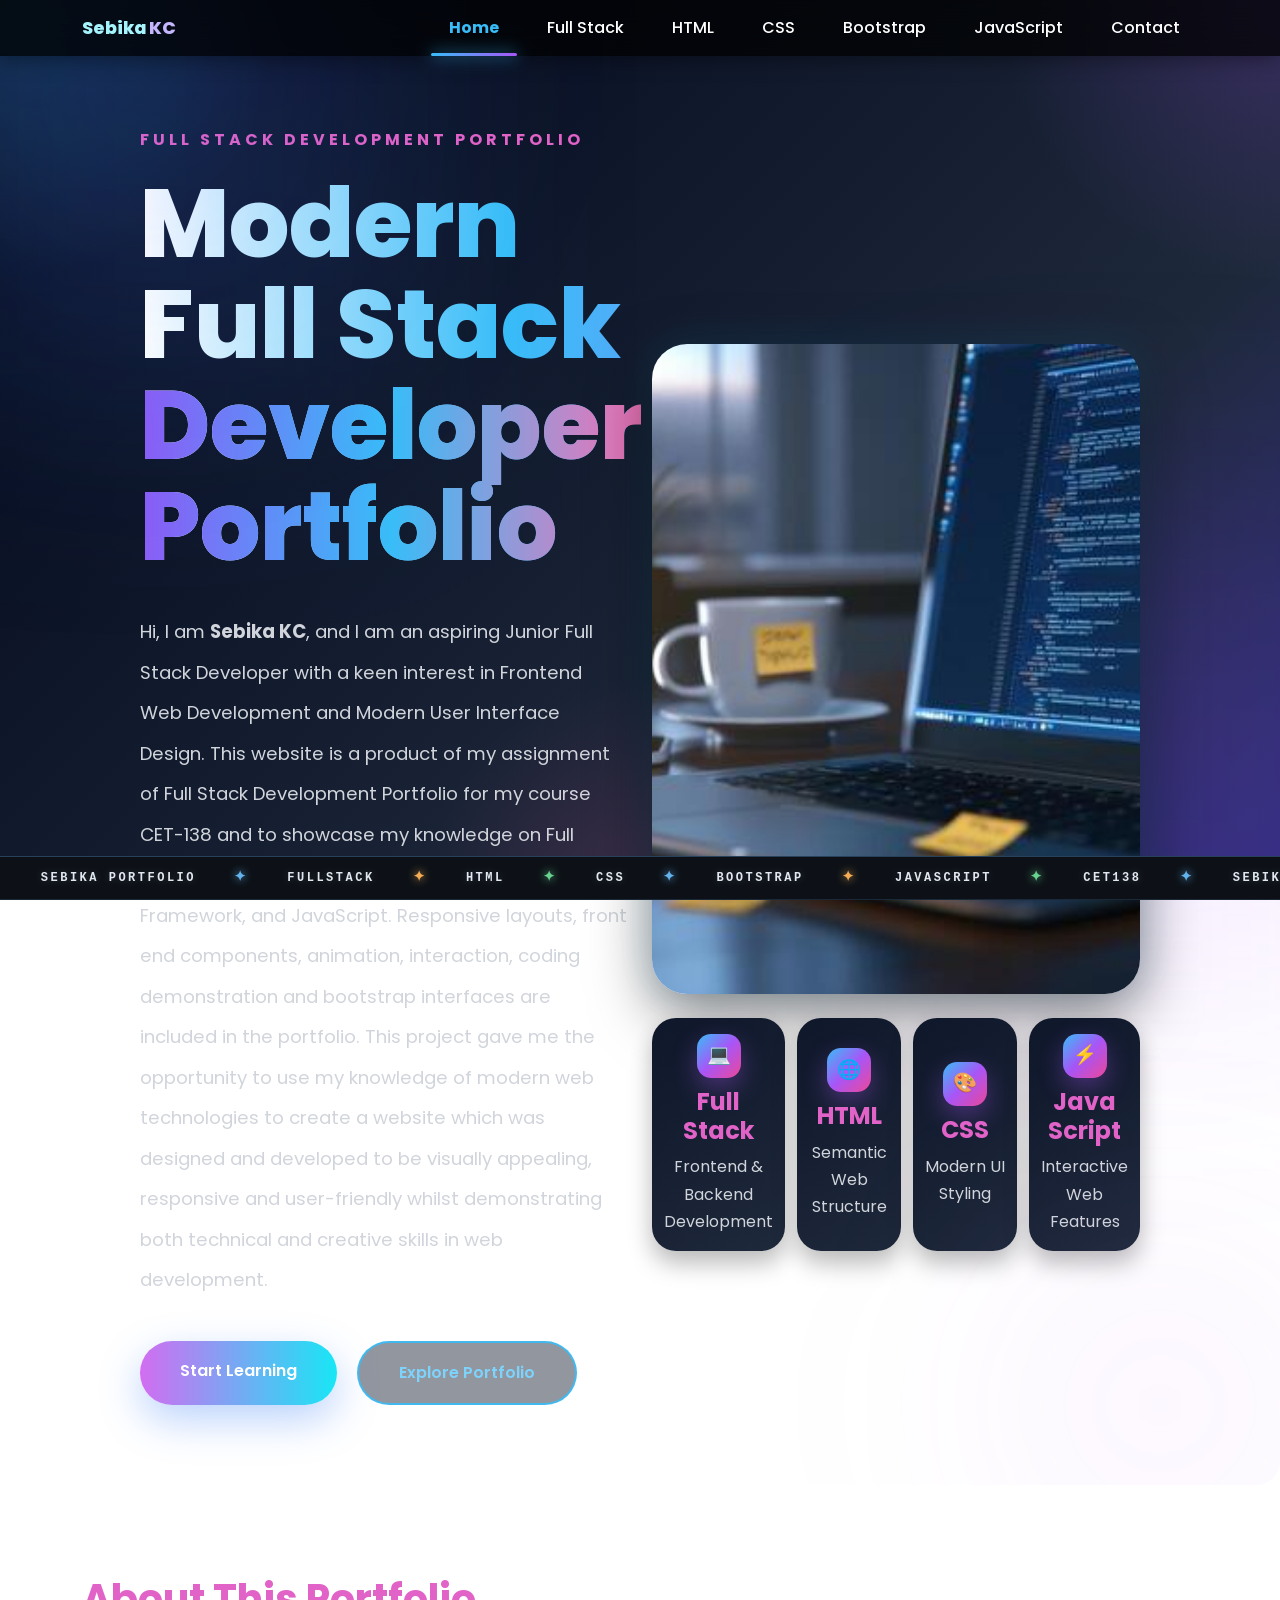
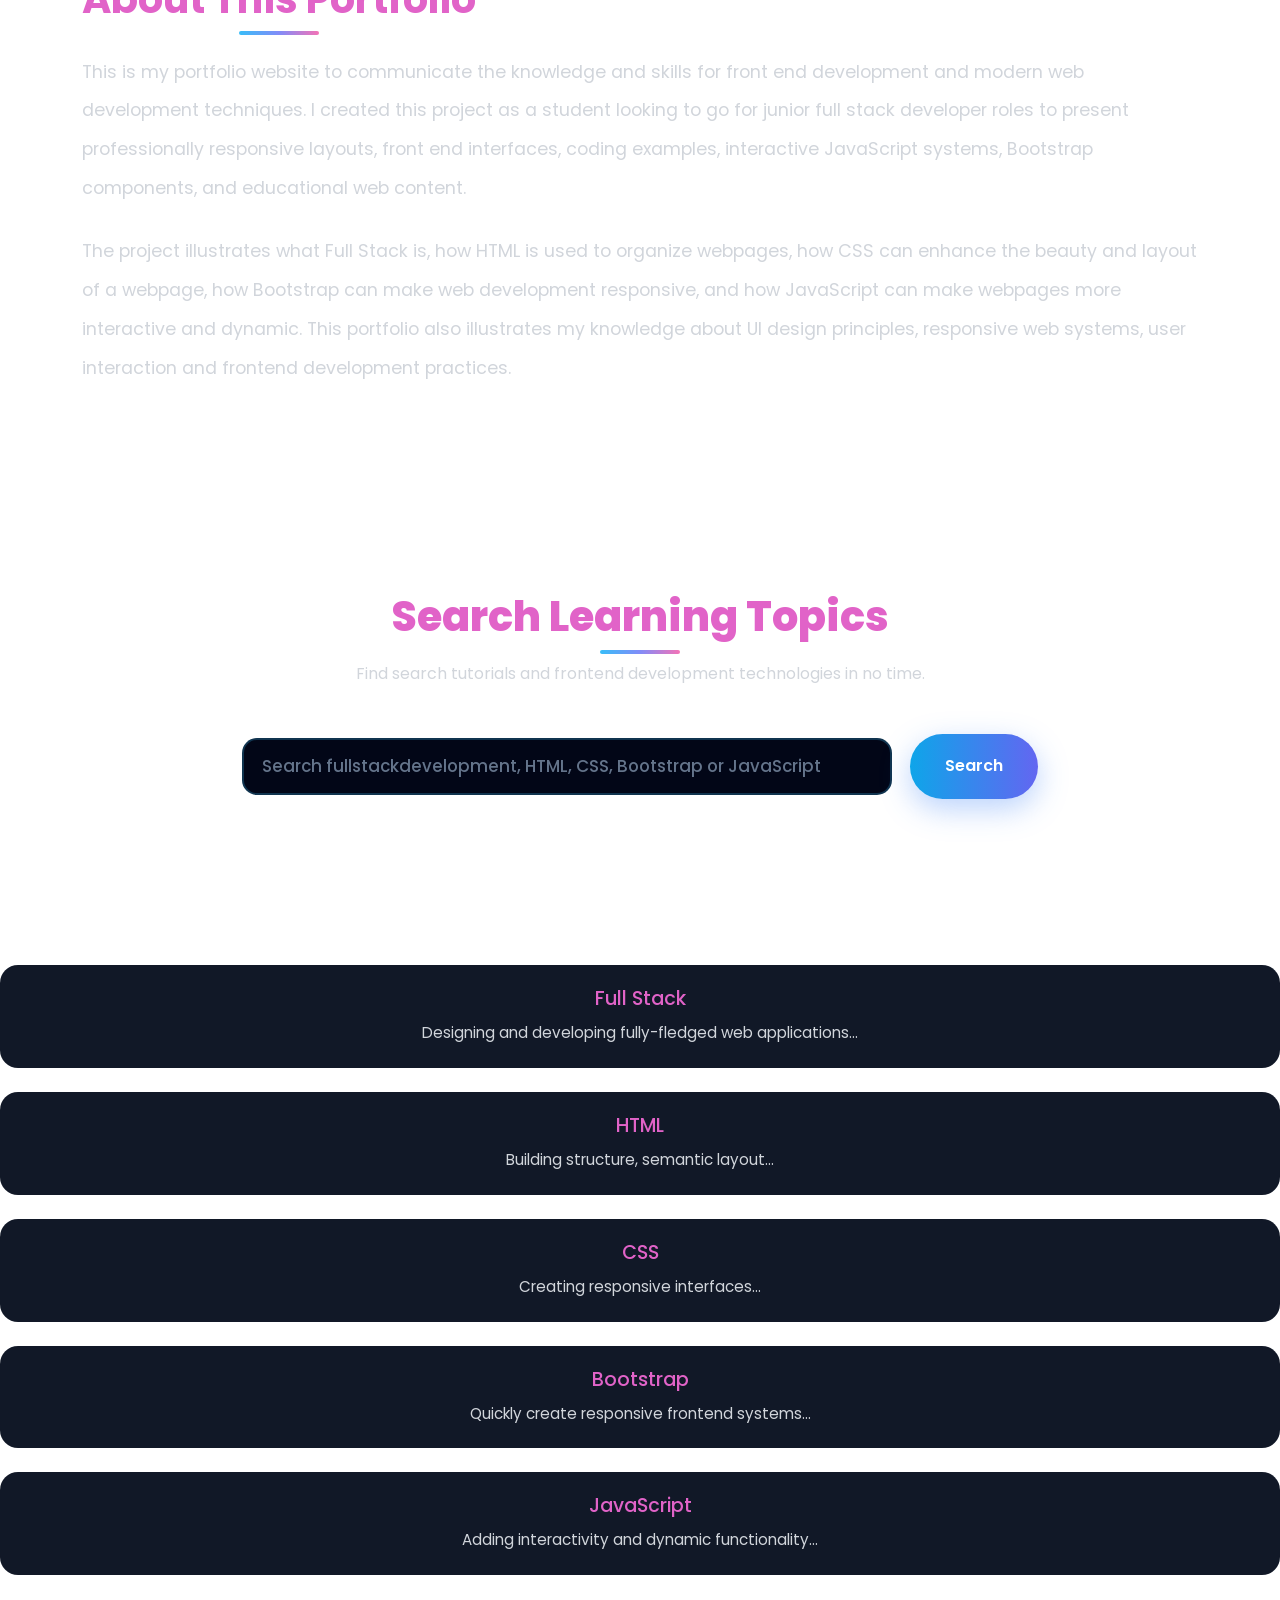
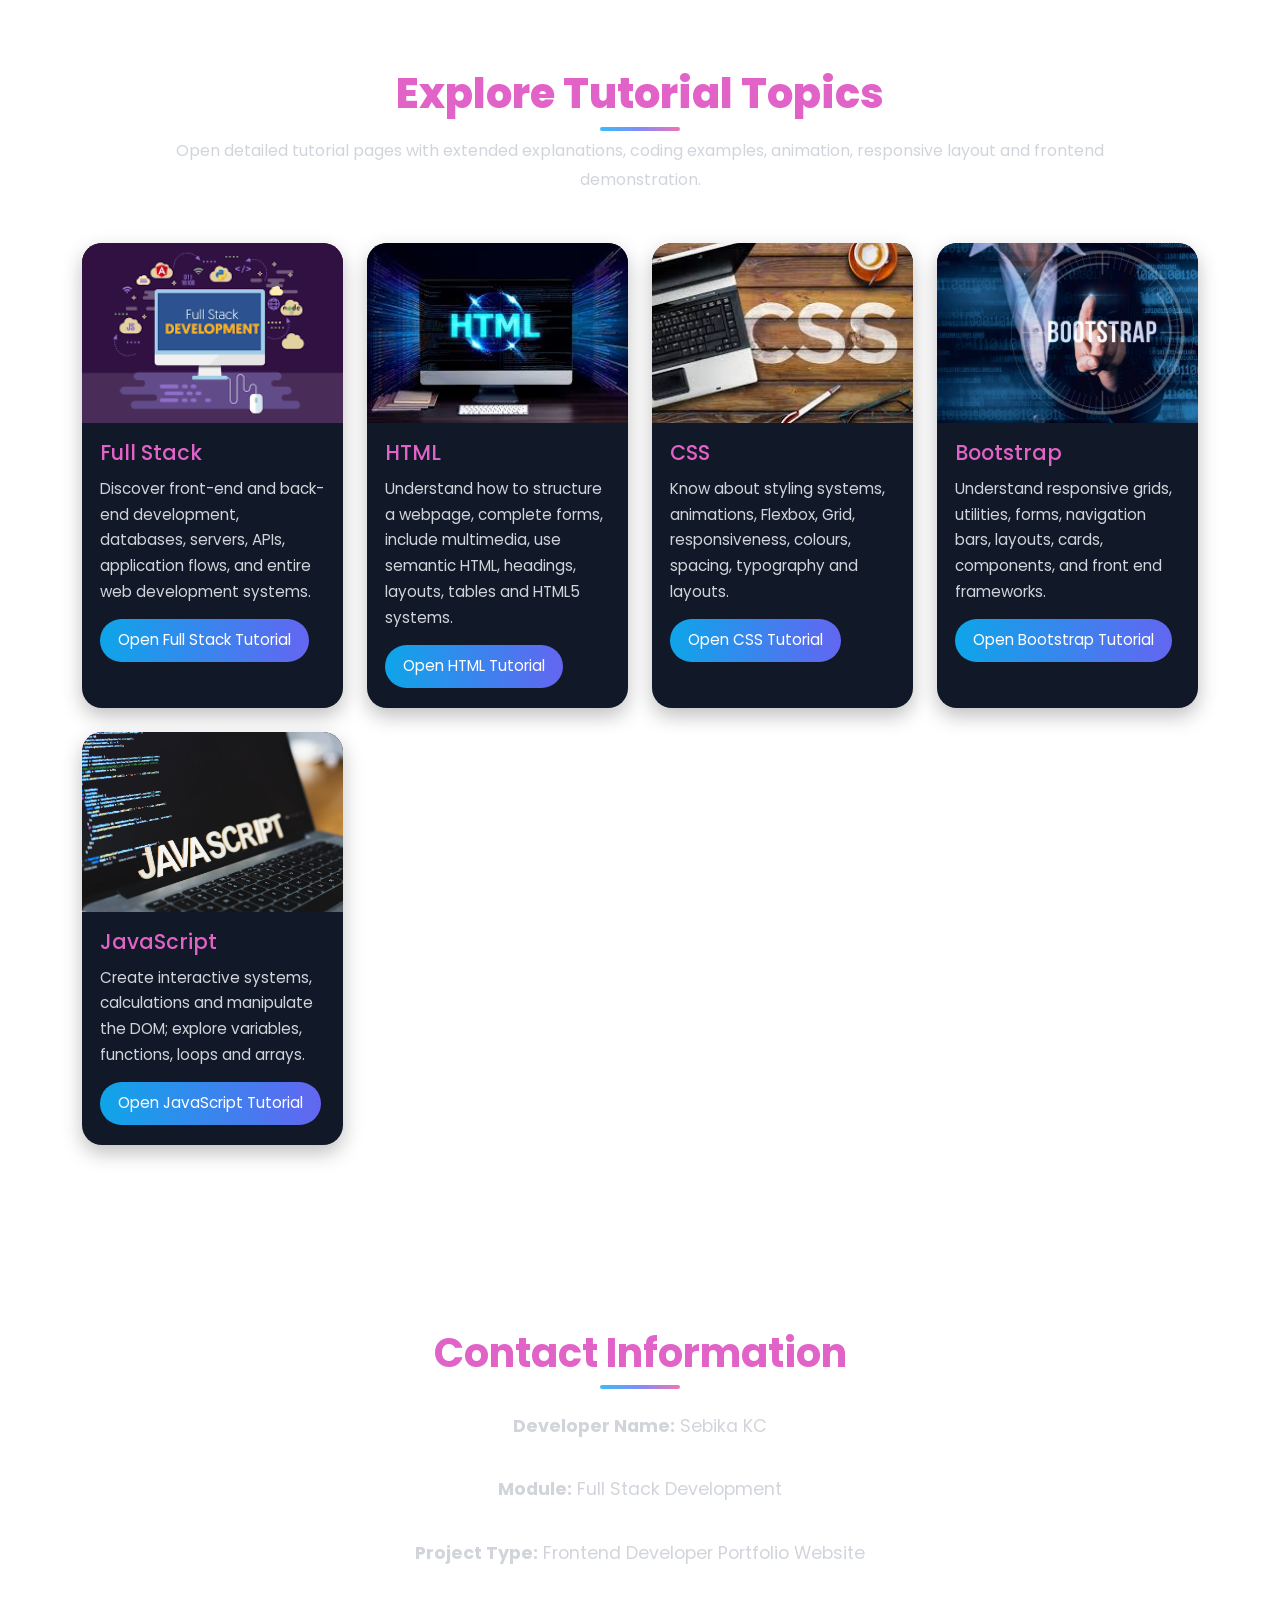
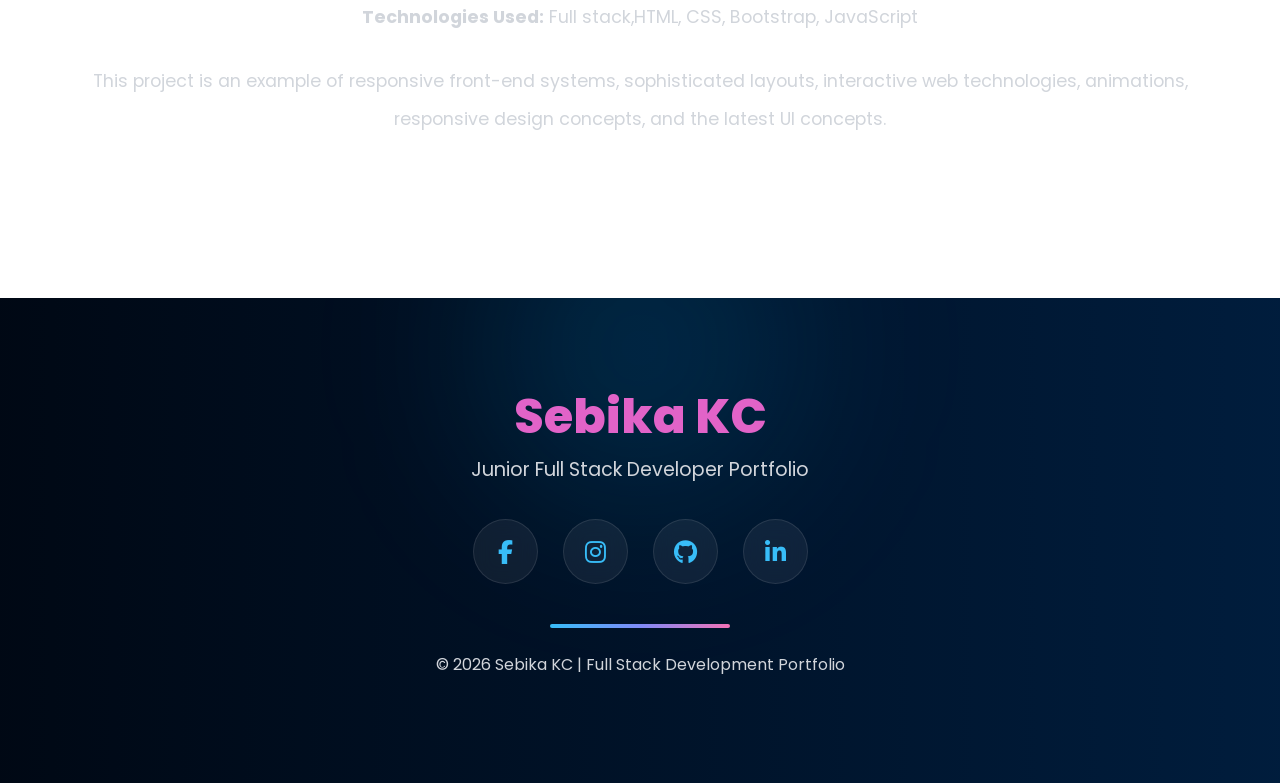
<file: index.html>
<!DOCTYPE html>
<html lang="en">

<head>

<meta charset="UTF-8">
<meta name="viewport" content="width=device-width, initial-scale=1.0">

<title>Sebika KC | Full Stack Development Portfolio</title>

<link href="https://cdn.jsdelivr.net/npm/bootstrap@5.3.3/dist/css/bootstrap.min.css" rel="stylesheet">

<link rel="stylesheet"
href="https://cdnjs.cloudflare.com/ajax/libs/font-awesome/6.5.1/css/all.min.css">
<link rel="stylesheet" href="css/style.css">

<link href="https://fonts.googleapis.com/css2?family=Poppins:wght@300;400;500;600;700;800&display=swap" rel="stylesheet">

</head>

<body class="home-page">

<!-- NAVBAR -->

<nav class="navbar navbar-expand-lg navbar-dark fixed-top custom-nav">

<div class="container">

<a class="navbar-brand logo" href="#">
Sebika <span>KC</span>
</a>

<button class="navbar-toggler"
type="button"
data-bs-toggle="collapse"
data-bs-target="#navbarNav">

<span class="navbar-toggler-icon"></span>

</button>

<div class="collapse navbar-collapse" id="navbarNav">

<ul class="navbar-nav ms-auto">

<li class="nav-item">
<a class="nav-link active-link" href="index.html">
Home
</a>
</li>

<li class="nav-item">
<a class="nav-link" href="fullstackdevelopment.html">
Full Stack
</a>
</li>

<li class="nav-item">
<a class="nav-link" href="html.html">
HTML
</a>
</li>

<li class="nav-item">
<a class="nav-link" href="css.html">
CSS
</a>
</li>

<li class="nav-item">
<a class="nav-link" href="bootstrap.html">
Bootstrap
</a>
</li>

<li class="nav-item">
<a class="nav-link" href="javascript.html">
JavaScript
</a>
</li>

<li class="nav-item">
<a class="nav-link" href="#contact">
Contact
</a>
</li>

</ul>

</div>

</div>

</nav>

<!-- HERO SECTION -->

<section class="main-hero">

<div class="container">

<div class="row align-items-center gy-5">

<div class="col-lg-6">

<h5 class="hero-small">
FULL STACK DEVELOPMENT PORTFOLIO
</h5>

<h1 class="main-title">

Modern Full Stack
<span>Developer Portfolio</span>

</h1>

<p class="hero-text">
Hi, I am <strong>Sebika KC</strong>, and I am an aspiring Junior Full Stack Developer with a keen interest in Frontend Web Development and Modern User Interface Design. This website is a product of my assignment of Full Stack Development Portfolio for my course CET-138 and to showcase my knowledge on Full Stack Development, HTML, CSS, Bootstrap Framework, and JavaScript.

Responsive layouts, front end components, animation, interaction, coding demonstration and bootstrap interfaces are included in the portfolio. This project gave me the opportunity to use my knowledge of modern web technologies to create a website which was designed and developed to be visually appealing, responsive and user-friendly whilst demonstrating both technical and creative skills in web development.
</p>

<div class="hero-buttons">

<a href="#topics"
class="btn hero-btn-main">

Start Learning

</a>

<a href="#about"
class="btn hero-btn-second">

Explore Portfolio

</a>

</div>

</div>

<div class="col-lg-6 text-center">

<img
src="./image/nightcoding.jpg"
class="img-fluid hero-image-main">


<div class="skills-panel">

    <div class="skill-item full-card">

        <div class="skill-icon">
            💻
        </div>

        <div class="skill-text">

            <h3>
                Full Stack
            </h3>

            <p>
            Frontend & Backend Development
            </p>

        </div>

    </div>

    <div class="skill-item">

        <div class="skill-icon">
            🌐
        </div>

        <div class="skill-text">

            <h3>
                HTML
            </h3>

            <p>
                Semantic Web Structure
            </p>

        </div>

    </div>

    <div class="skill-item">

        <div class="skill-icon">
            🎨
        </div>

        <div class="skill-text">

            <h3>
                CSS
            </h3>

            <p>
                Modern UI Styling
            </p>

        </div>

    </div>

    <div class="skill-item">

        <div class="skill-icon">
            ⚡
        </div>

        <div class="skill-text">

            <h3 class="js-title">Java Script</h3>

            <p>
                Interactive Web Features
            </p>

        </div>

    </div>

</div>

</div>

</div>

</section>

<!-- ABOUT PORTFOLIO -->

<section class="section-padding" id="about">

<div class="container">

<div class="content-section">

<h2 class="section-heading">
About This Portfolio
</h2>

<p>

This is my portfolio website to communicate the knowledge and skills for front end development and modern web development techniques.

I created this project as a student looking to go for junior full stack developer roles to present professionally responsive layouts, front end interfaces, coding examples, interactive JavaScript systems, Bootstrap components, and educational web content.

</p>

<p>

The project illustrates what Full Stack is, how HTML is used to organize webpages, how CSS can enhance the beauty and layout of a webpage, how Bootstrap can make web development responsive, and how JavaScript can make webpages more interactive and dynamic.

This portfolio also illustrates my knowledge about UI design principles, responsive web systems, user interaction and frontend development practices.

</p>

</div>

</div>

</section>

<!-- SEARCH SECTION -->

<section class="search-section">

<div class="container text-center">

<h2 class="section-heading">
Search Learning Topics
</h2>

<p class="section-description">

Find search tutorials and frontend development technologies in no time.

</p>

<div class="search-box">

<input
type="text"
id="searchInput"
placeholder="Search fullstackdevelopment, HTML, CSS, Bootstrap or JavaScript"
class="form-control">

<button onclick="searchTopics()"
class="btn search-btn">

Search

</button>

</div>

<div id="searchResult"
class="search-result mt-5"></div>

</div>

</section>

<!-- TECHNICAL SKILLS -->

<div class="row g-4 mt-4 justify-content-center">

<!-- FULL STACK -->

<a href="fullstackdevelopment.html" class="topic-link">

<div class="feature-box">

<h3>Full Stack</h3>

<p>
Designing and developing fully-fledged web applications...
</p>

</div>

</a>

<!-- HTML -->

<a href="html.html" class="topic-link">

<div class="feature-box">

<h3>HTML</h3>

<p>
Building structure, semantic layout...
</p>

</div>

</a>

<!-- CSS -->

<a href="css.html" class="topic-link">

<div class="feature-box">

<h3>CSS</h3>

<p>
Creating responsive interfaces...
</p>

</div>

</a>

<!-- BOOTSTRAP -->

<a href="bootstrap.html" class="topic-link">

<div class="feature-box">

<h3>Bootstrap</h3>

<p>

Quickly create responsive frontend systems...
</p>

</div>

</a>

<!-- JAVASCRIPT -->

<a href="javascript.html" class="topic-link">

<div class="feature-box">

<h3>JavaScript</h3>

<p>
Adding interactivity and dynamic functionality...
</p>

</div>

</a>

<!-- TOPICS -->

<section class="section-padding" id="topics">

<div class="container">

<div class="text-center mb-5">

<h2 class="section-heading">
Explore Tutorial Topics
</h2>

<p class="section-description">

Open detailed tutorial pages with extended explanations, coding examples, animation, responsive layout and frontend demonstration.

</p>

</div>

<div class="row g-4">

    <!-- FULL STACK -->

<div class="col-lg-3 col-md-6">

<div class="topic-card-home">

<img
src="./image/fullstack.png"
class="topic-image">

<div class="topic-content">

<h3>Full Stack</h3>

<p>

Discover front-end and back-end development, databases, servers, APIs, application flows, and entire web development systems.

</p>

<a href="fullstackdevelopment.html"
class="btn topic-btn">

Open Full Stack Tutorial

</a>

</div>

</div>

</div>

<!-- HTML -->

<div class="col-lg-3 col-md-6">

<div class="topic-card-home">

<img
src="./image/htmlimagee.jpg"
class="topic-image">

<div class="topic-content">

<h3>HTML</h3>

<p>

Understand how to structure a webpage, complete forms, include multimedia, use semantic HTML, headings, layouts, tables and HTML5 systems.

</p>

<a href="html.html"
class="btn topic-btn">

Open HTML Tutorial

</a>

</div>

</div>

</div>

<!-- CSS -->

<div class="col-lg-3 col-md-6">

<div class="topic-card-home">

<img
src="./image/cssicon.jpg"
class="topic-image">

<div class="topic-content">

<h3>CSS</h3>

<p>

Know about styling systems, animations, Flexbox, Grid, responsiveness, colours, spacing, typography and layouts.

</p>

<a href="css.html"
class="btn topic-btn">

Open CSS Tutorial

</a>

</div>

</div>

</div>

<!-- BOOTSTRAP -->

<div class="col-lg-3 col-md-6">

<div class="topic-card-home">

<img
src="./image/bootstrapicon.jpg"
class="topic-image">

<div class="topic-content">

<h3>Bootstrap</h3>

<p>

Understand responsive grids, utilities, forms, navigation bars, layouts, cards, components, and front end frameworks.

</p>

<a href="bootstrap.html"
class="btn topic-btn">

Open Bootstrap Tutorial

</a>

</div>

</div>

</div>

<!-- JAVASCRIPT -->

<div class="col-lg-3 col-md-6">

<div class="topic-card-home">

<img
src="./image/javascripticon.jpg"
class="topic-image">

<div class="topic-content">

<h3>JavaScript</h3>

<p>

Create interactive systems, calculations and manipulate the DOM; explore variables, functions, loops and arrays.

</p>

<a href="javascript.html"
class="btn topic-btn">

Open JavaScript Tutorial

</a>

</div>

</div>

</div>

</div>

</div>

</section>

<!-- CONTACT -->

<section class="section-padding" id="contact">

<div class="container">

<div class="content-section text-center">

<h2 class="section-heading">
Contact Information
</h2>

<p>

<strong>Developer Name:</strong> Sebika KC

</p>

<p>

<strong>Module:</strong> Full Stack Development

</p>

<p>

<strong>Project Type:</strong> Frontend Developer Portfolio Website

</p>

<p>

<strong>Technologies Used:</strong> Full stack,HTML, CSS, Bootstrap, JavaScript

</p>

<p>

This project is an example of responsive front-end systems, sophisticated layouts, interactive web technologies, animations, responsive design concepts, and the latest UI concepts.

</p>

</div>

</div>

</section>

<footer class="footer-section">

    <div class="footer-glow"></div>

    <h2 class="footer-logo">
        Sebika KC
    </h2>

    <p class="footer-text">
        Junior Full Stack Developer Portfolio
    </p>

    <div class="social-icons">

        <a href="#">
            <i class="fab fa-facebook-f"></i>
        </a>

        <a href="#">
            <i class="fab fa-instagram"></i>
        </a>

        <a href="#">
            <i class="fab fa-github"></i>
        </a>

        <a href="#">
            <i class="fab fa-linkedin-in"></i>
        </a>

    </div>

    <div class="footer-line"></div>

    <p class="copyright">
        © 2026 Sebika KC | Full Stack Development Portfolio
    </p>

</footer>

<!-- SEARCH SCRIPT -->

<script>

function searchTopics(){

let input =
document.getElementById("searchInput")
.value
.toLowerCase();

let result =
document.getElementById("searchResult");

if(
input.includes("full") ||
input.includes("fullstack") ||
input.includes("full stack")
){

result.innerHTML = `
<div class="result-card">

<h3>Full Stack Development Found</h3>

<p>

Full stack development brings together front end and back end technologies that are used to create a complete web application.

</p>

<a href="fullstackdevelopment.html" class="btn btn-info">

Open Full Stack Tutorial

</a>

</div>
`;

}

else if(input.includes("html")){

result.innerHTML = `
<div class="result-card">

<h3>HTML Tutorial Found</h3>

<p>

Build website structure, forms, layouts, multimedia systems and features of HTML5.

</p>

<a href="html.html" class="btn btn-info">

Open HTML Tutorial

</a>

</div>
`;

}

else if(input.includes("css")){

result.innerHTML = `
<div class="result-card">

<h3>CSS Tutorial Found</h3>

<p>

Know about styling systems, animations, responsiveness, Flexbox, Grid systems and modern front end design.

</p>

<a href="css.html" class="btn btn-info">

Open CSS Tutorial

</a>

</div>
`;

}

else if(input.includes("bootstrap")){

result.innerHTML = `
<div class="result-card">

<h3>Bootstrap Tutorial Found</h3>

<p>

Understand responsive Bootstrap grids, components, cards, forms, layouts and front end frameworks.

</p>

<a href="bootstrap.html" class="btn btn-info">

Open Bootstrap Tutorial

</a>

</div>
`;

}

else if(input.includes("javascript")){

result.innerHTML = `
<div class="result-card">

<h3>JavaScript Tutorial Found</h3>

<p>

Develop functions, variables, loops, event handling, DOM manipulation, calculations and interactive systems.

</p>

<a href="javascript.html" class="btn btn-info">

Open JavaScript Tutorial

</a>

</div>
`;

}

else{

result.innerHTML = `
<div class="result-card">

<h3>No Topic Found</h3>

<p>

Try searching:
Fullstack, HTML, CSS, Bootstrap, or JavaScript

</p>

</div>
`;

}

}

</script>
<!-- INFINITE MOVING TICKER STRIP (UPDATED WITH SEBIKA PORTFOLIO) -->
<div class="ticker-strip">
  <div class="ticker-inner">
    <!-- First sequence -->
    <span>Sebika portfolio</span><span class="a1">✦</span>
    <span>Fullstack</span><span class="a2">✦</span>
    <span>HTML</span><span class="a3">✦</span>
    <span>CSS</span><span class="a1">✦</span>
    <span>Bootstrap</span><span class="a2">✦</span>
    <span>Javascript</span><span class="a3">✦</span>
    <span>CET138</span><span class="a1">✦</span>
    
    <!-- Duplicated sequence for seamless looping -->
    <span>Sebika portfolio</span><span class="a1">✦</span>
    <span>Fullstack</span><span class="a2">✦</span>
    <span>HTML</span><span class="a3">✦</span>
    <span>CSS</span><span class="a1">✦</span>
    <span>Bootstrap</span><span class="a2">✦</span>
    <span>Javascript</span><span class="a3">✦</span>
    <span>CET138</span><span class="a1">✦</span>
  </div>
</div>
<script src="https://cdn.jsdelivr.net/npm/bootstrap@5.3.3/dist/js/bootstrap.bundle.min.js"></script>

</body>
</html>
</file>
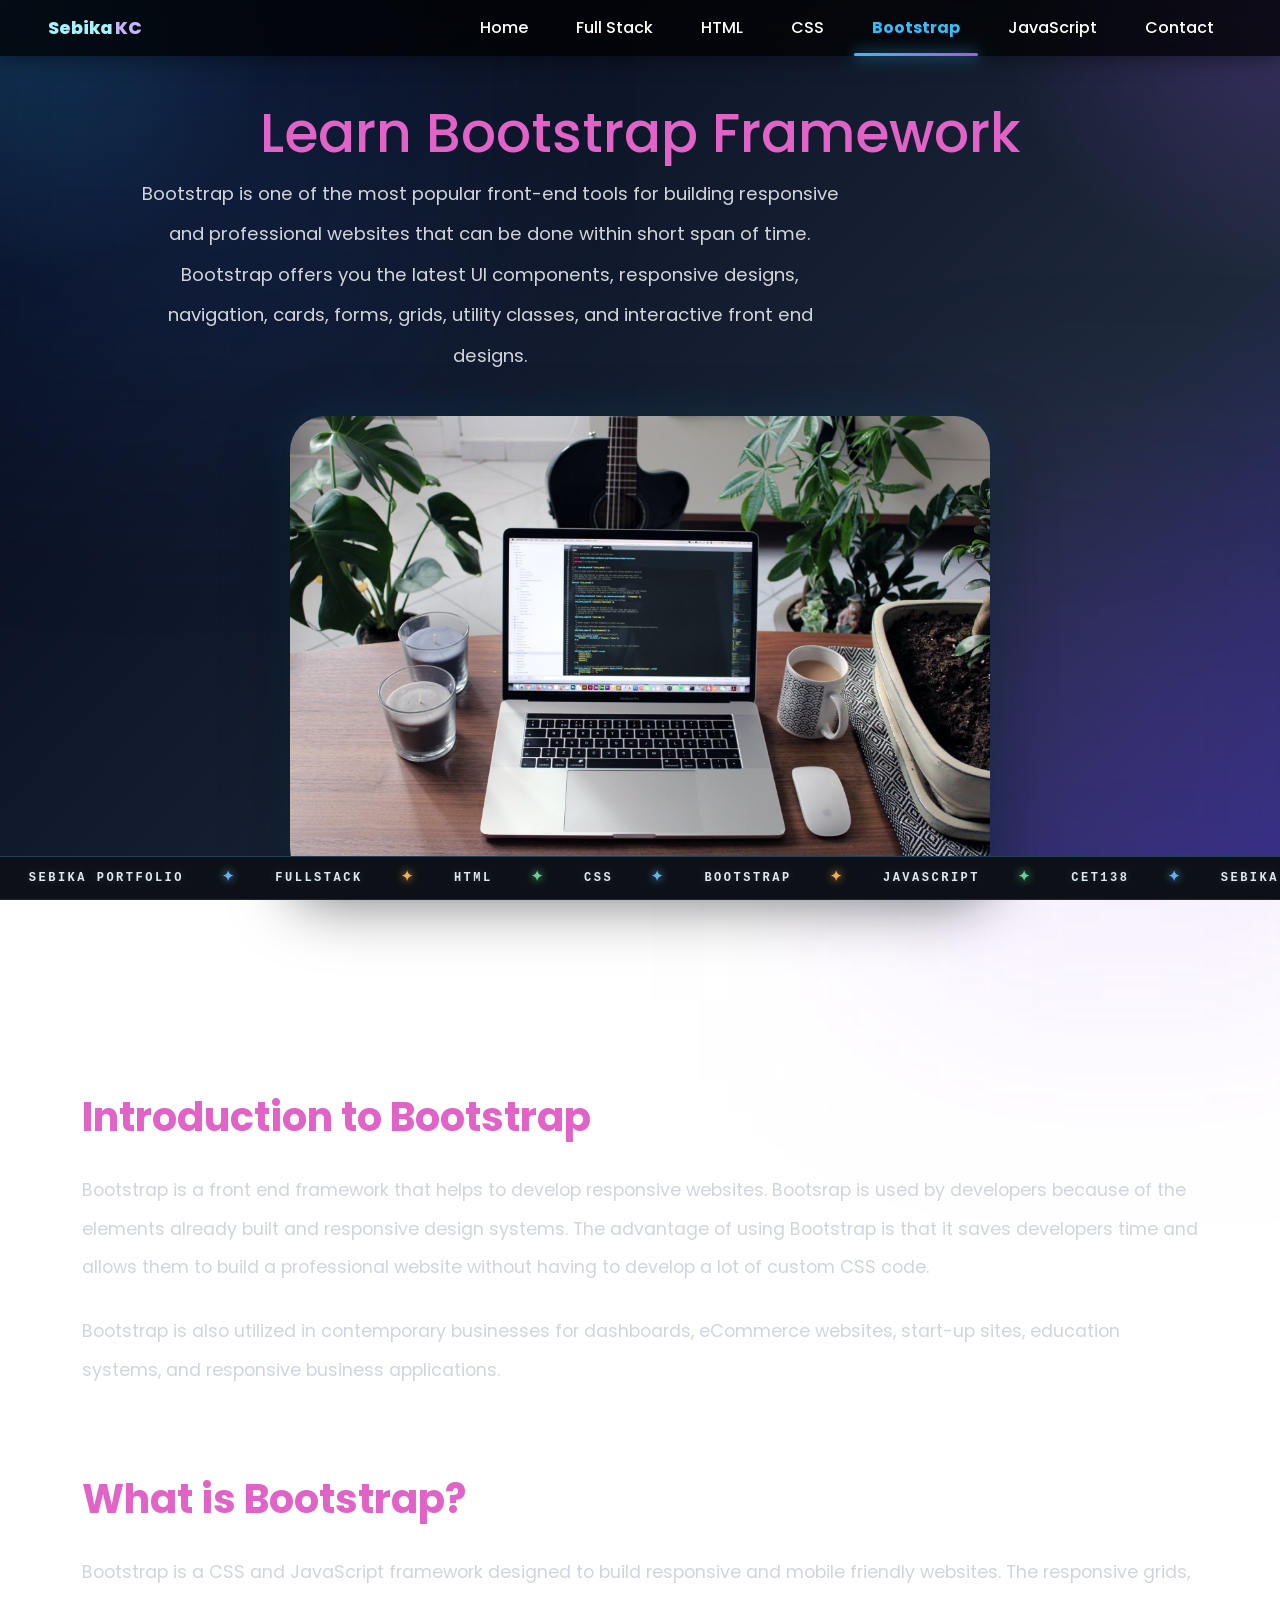
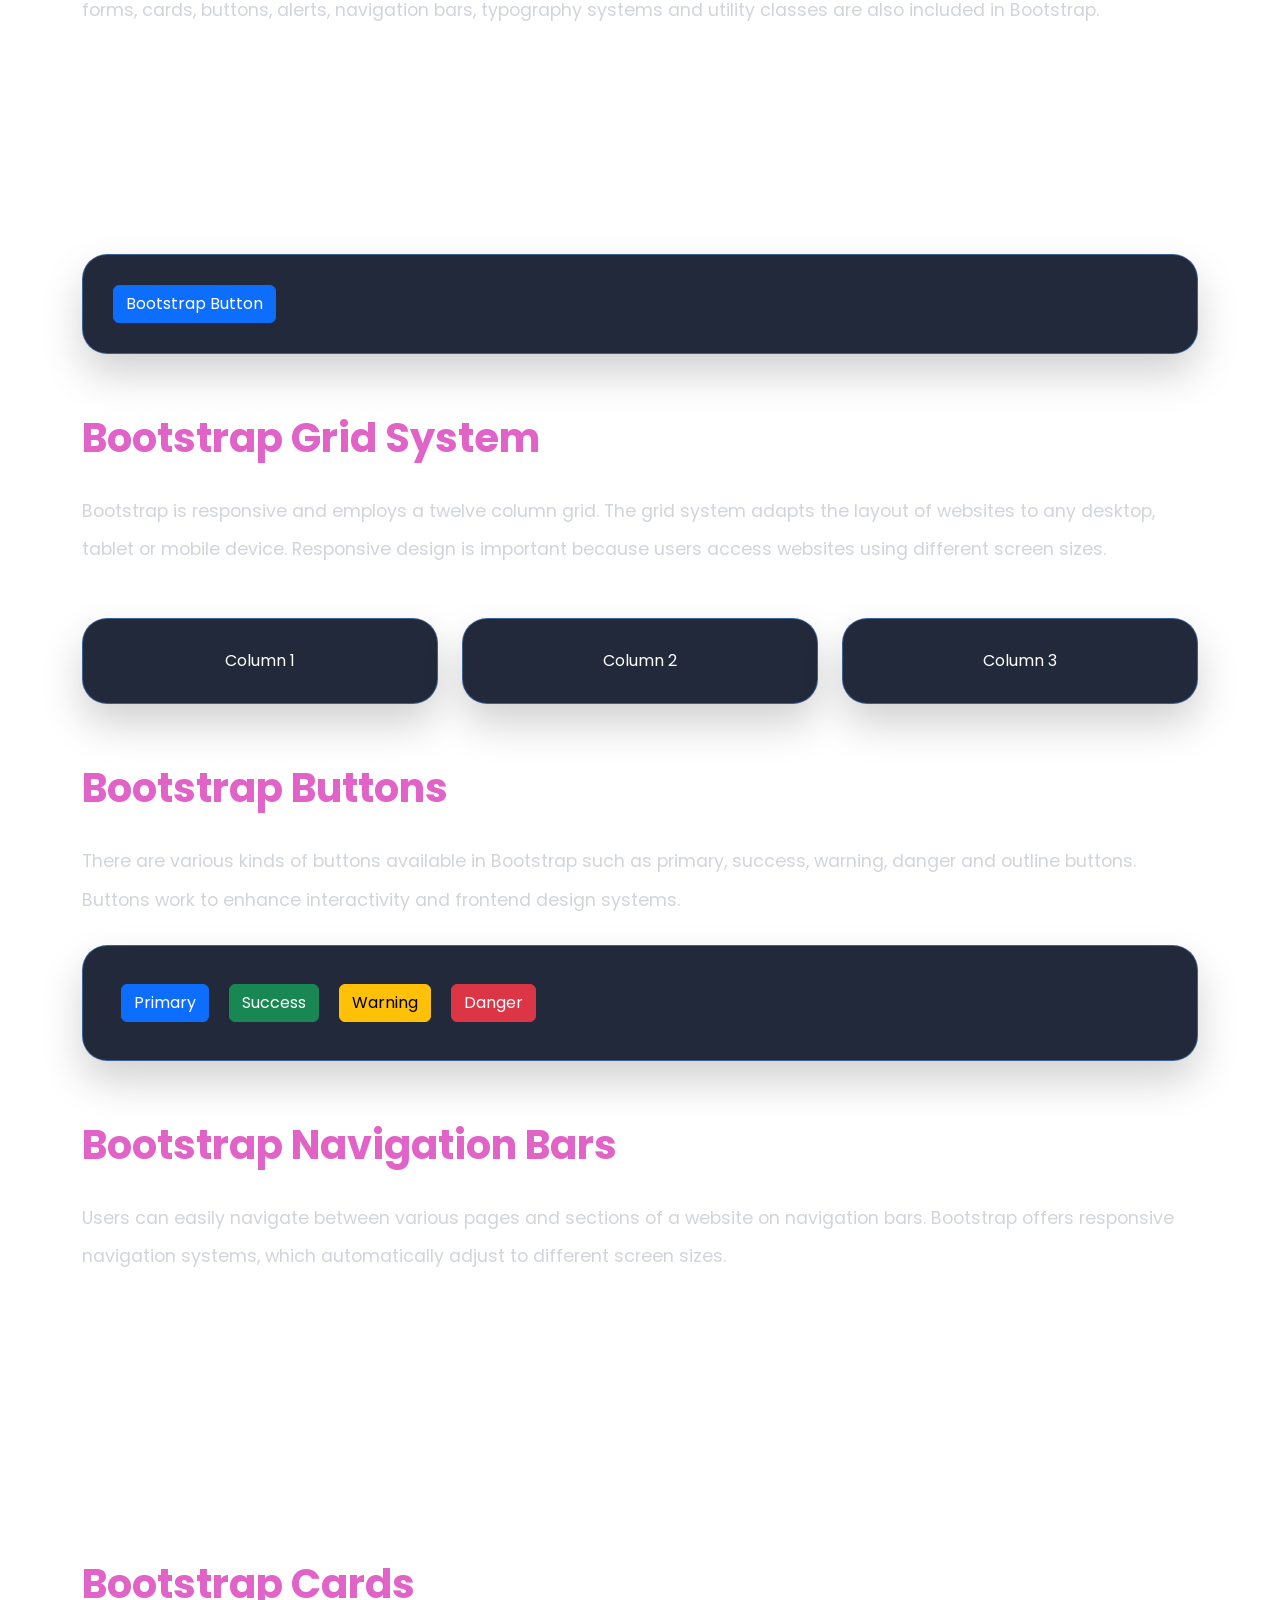
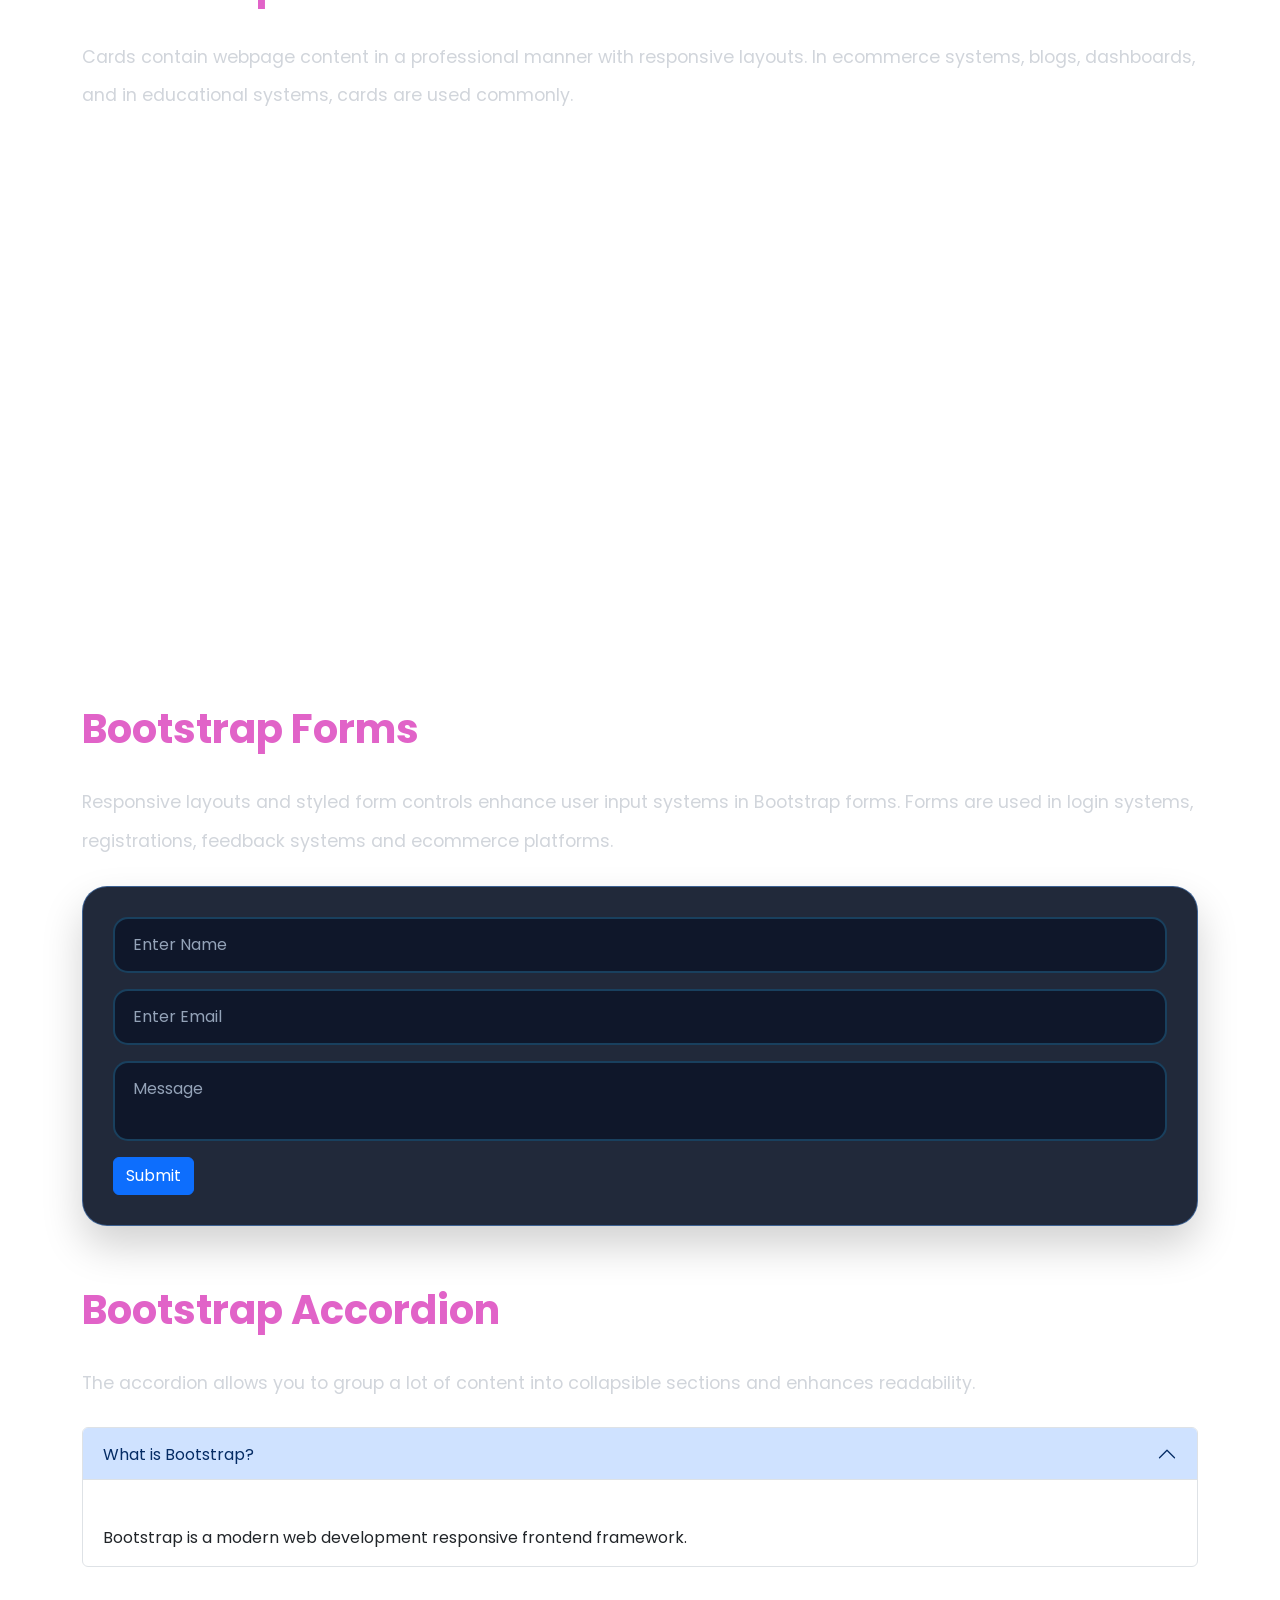
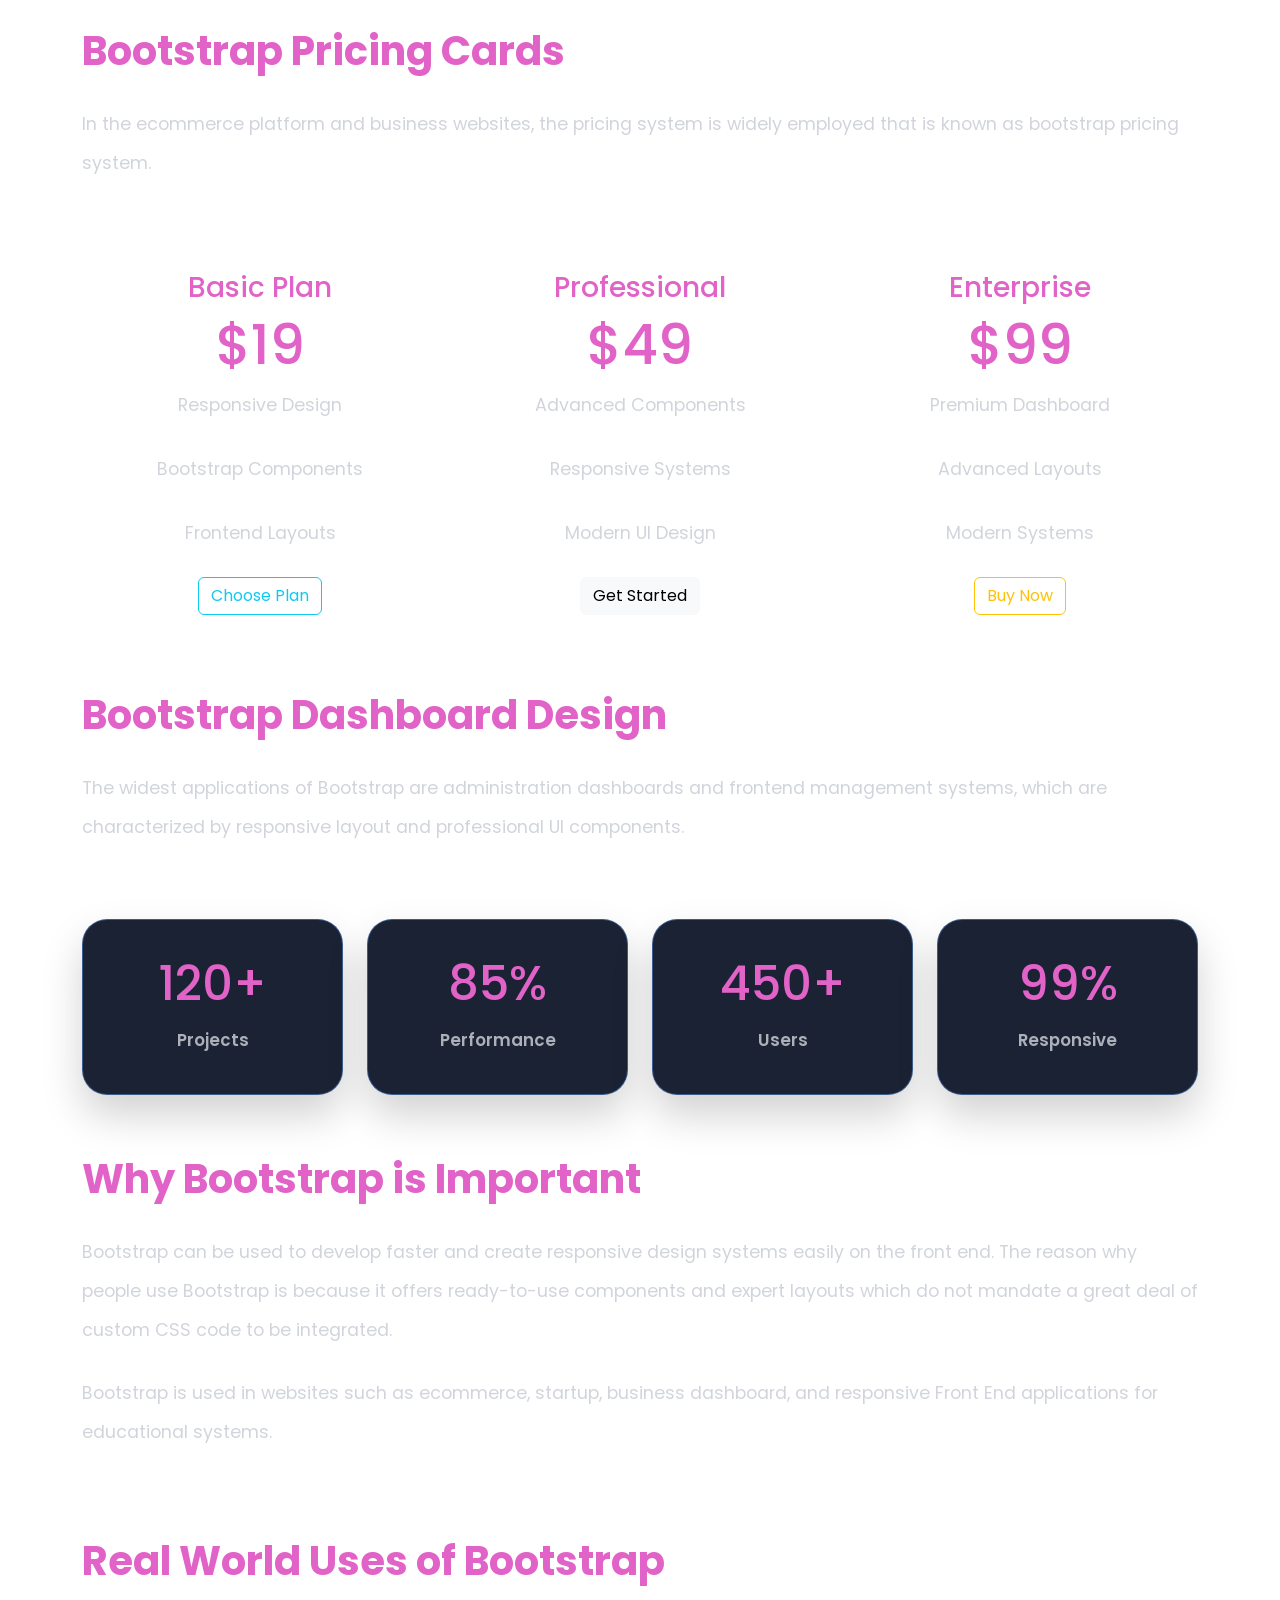
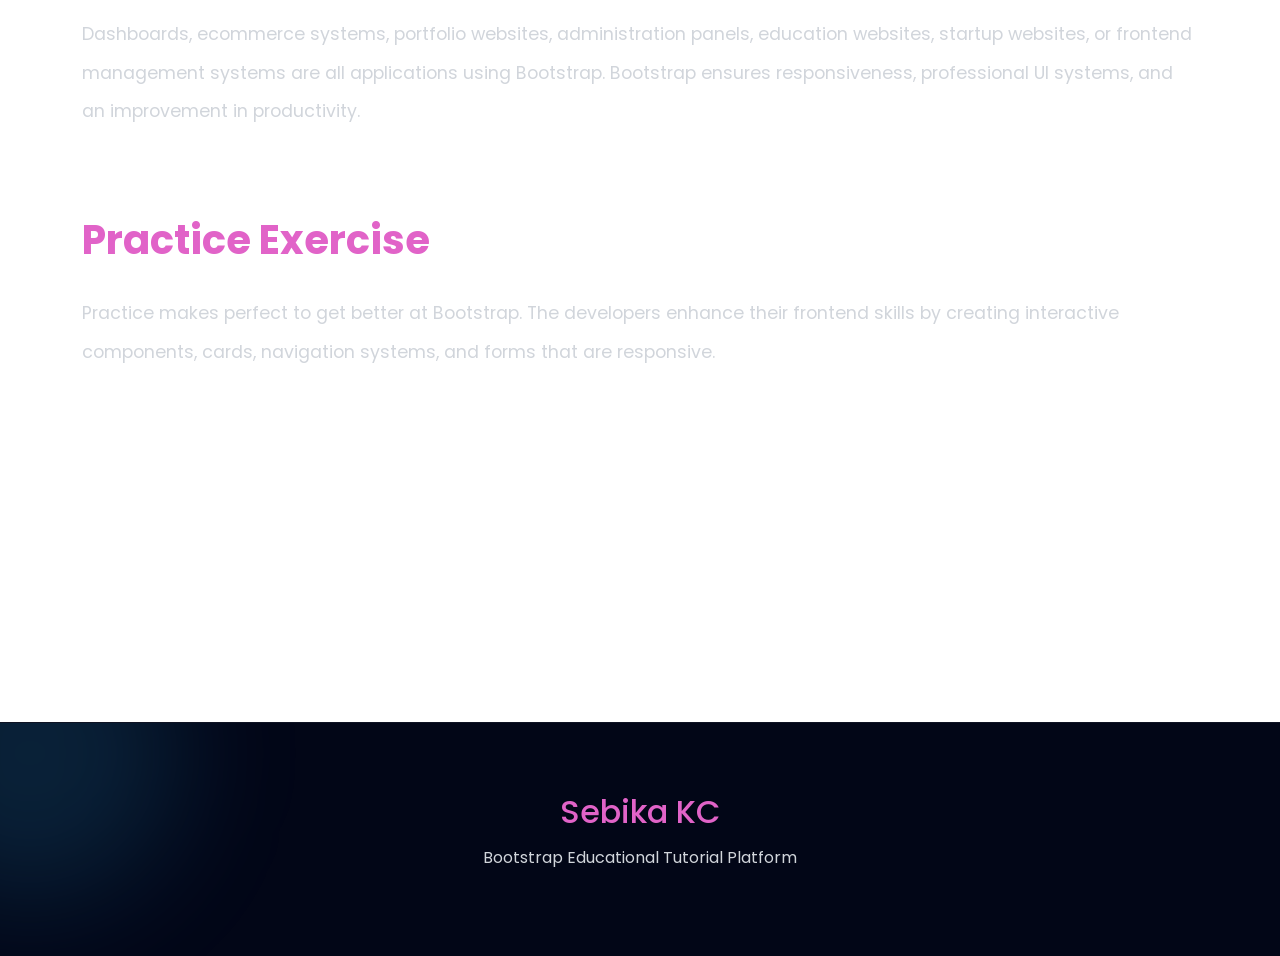
<file: bootstrap.html>
<!DOCTYPE html>
<html lang="en">
<head>

<meta charset="UTF-8">
<meta name="viewport" content="width=device-width, initial-scale=1.0">

<title>Bootstrap Tutorial | Sebika KC</title>

<link href="https://cdn.jsdelivr.net/npm/bootstrap@5.3.3/dist/css/bootstrap.min.css" rel="stylesheet">

<link rel="stylesheet" href="css\style.css">

</head>

<body class="bootstrap-page">

<!-- NAVBAR -->

<!-- NAVBAR -->

<nav class="navbar navbar-expand-lg navbar-dark fixed-top custom-nav">

<div class="container-fluid px-5">

<a class="navbar-brand logo" href="index.html">

Sebika <span>KC</span>

</a>

<button class="navbar-toggler"
type="button"
data-bs-toggle="collapse"
data-bs-target="#navbarNav">

<span class="navbar-toggler-icon"></span>

</button>

<div class="collapse navbar-collapse" id="navbarNav">

<ul class="navbar-nav ms-auto align-items-lg-center">

<li class="nav-item">
<a class="nav-link" href="index.html">Home</a>
</li>

<li class="nav-item">
<a class="nav-link" href="fullstackdevelopment.html">Full Stack</a>
</li>

<li class="nav-item">
<a class="nav-link" href="html.html">HTML</a>
</li>

<li class="nav-item">
<a class="nav-link" href="css.html">CSS</a>
</li>

<li class="nav-item">
<a class="nav-link active-link" href="bootstrap.html">Bootstrap</a>
</li>

<li class="nav-item">
<a class="nav-link" href="javascript.html">JavaScript</a>
</li>

<li class="nav-item">
<a class="nav-link" href="index.html#contact">
Contact
</a>
</li>

</ul>

</div>

</div>

</nav>
<!-- HERO -->

<section class="tutorial-hero">

<div class="container text-center">

<h1>Learn Bootstrap Framework</h1>

<p class="hero-text">

Bootstrap is one of the most popular front-end tools for building responsive and professional websites that can be done within short span of time. Bootstrap offers you the latest UI components, responsive designs, navigation, cards, forms, grids, utility classes, and interactive front end designs.

</p>

<img
src="./image/bootstrap front.jpg"
class="img-fluid hero-image-main">

</div>

</section>

<!-- MAIN CONTENT -->

<div class="container tutorial-layout">

<!-- INTRODUCTION -->

<section class="content-section">

<h2>Introduction to Bootstrap</h2>

<p>

Bootstrap is a front end framework that helps to develop responsive websites. Bootsrap is used by developers because of the elements already built and responsive design systems.
The advantage of using Bootstrap is that it saves developers time and allows them to build a professional website without having to develop a lot of custom CSS code.

</p>

<p>

Bootstrap is also utilized in contemporary businesses for dashboards, eCommerce websites, start-up sites, education systems, and responsive business applications.

</p>

</section>

<!-- WHAT IS BOOTSTRAP -->

<section class="content-section">

<h2>What is Bootstrap?</h2>

<p>

Bootstrap is a CSS and JavaScript framework designed to build responsive and mobile friendly websites.
The responsive grids, forms, cards, buttons, alerts, navigation bars, typography systems and utility classes are also included in Bootstrap.

</p>

<div class="code-box">

<pre>
&lt;button class="btn btn-primary"&gt;

Bootstrap Button

&lt;/button&gt;
</pre>

</div>

<div class="output-box">

<button class="btn btn-primary">

Bootstrap Button

</button>

</div>

</section>

<!-- GRID SYSTEM -->

<section class="content-section">

<h2>Bootstrap Grid System</h2>

<p>

Bootstrap is responsive and employs a twelve column grid. The grid system adapts the layout of websites to any desktop, tablet or mobile device.
Responsive design is important because users access websites using different screen sizes.

</p>

<div class="row g-4 mt-4">

<div class="col-lg-4">

<div class="output-box text-center">

Column 1

</div>

</div>

<div class="col-lg-4">

<div class="output-box text-center">

Column 2

</div>

</div>

<div class="col-lg-4">

<div class="output-box text-center">

Column 3

</div>

</div>

</div>

</section>

<!-- BUTTONS -->

<section class="content-section">

<h2>Bootstrap Buttons</h2>

<p>

There are various kinds of buttons available in Bootstrap such as primary, success, warning, danger and outline buttons.
Buttons work to enhance interactivity and frontend design systems.

</p>

<div class="output-box">

<button class="btn btn-primary m-2">

Primary

</button>

<button class="btn btn-success m-2">

Success

</button>

<button class="btn btn-warning m-2">

Warning

</button>

<button class="btn btn-danger m-2">

Danger

</button>

</div>

</section>

<!-- NAVIGATION -->

<section class="content-section">

<h2>Bootstrap Navigation Bars</h2>

<p>

Users can easily navigate between various pages and sections of a website on navigation bars.
Bootstrap offers responsive navigation systems, which automatically adjust to different screen sizes.

</p>

<div class="code-box">

<pre>
&lt;nav class="navbar navbar-dark bg-dark"&gt;

&lt;a class="navbar-brand"&gt;Logo&lt;/a&gt;

&lt;/nav&gt;
</pre>

</div>

</section>

<!-- CARDS -->

<section class="content-section">

<h2>Bootstrap Cards</h2>

<p>

Cards contain webpage content in a professional manner with responsive layouts.
In ecommerce systems, blogs, dashboards, and in educational systems, cards are used commonly.


</p>

<div class="row g-4 mt-4">

<div class="col-lg-4">

<div class="card bg-dark text-white border-0 shadow-lg h-100">

<img
src="./image/frontened.jpg"
class="card-img-top">

<div class="card-body">

<h3>Frontend Development</h3>

<p>

Bootstrap cards enhance the organization and clarity of content.

</p>

<button class="btn btn-primary">

Read More

</button>

</div>

</div>

</div>

<div class="col-lg-4">

<div class="card bg-dark text-white border-0 shadow-lg h-100">

<img
src="./image/backened.jpg"
class="card-img-top">

<div class="card-body">

<h3>Responsive Design</h3>

<p>

Responsive systems will automatically reshape their layouts from device to device.

</p>

<button class="btn btn-success">

Explore

</button>

</div>

</div>

</div>

<div class="col-lg-4">

<div class="card bg-dark text-white border-0 shadow-lg h-100">

<img
src="./image/bootstrap modern.jpg"
class="card-img-top">

<div class="card-body">

<h3>Modern UI</h3>

<p>

Bootstrap designs more appealing front end interfaces.

</p>

<button class="btn btn-warning">

Learn More

</button>

</div>

</div>

</div>

</div>

</section>

<!-- FORMS -->

<section class="content-section">

<h2>Bootstrap Forms</h2>

<p>

Responsive layouts and styled form controls enhance user input systems in Bootstrap forms.
Forms are used in login systems, registrations, feedback systems and ecommerce platforms.


</p>

<div class="output-box">

<form>

<input type="text" class="form-control mb-3" placeholder="Enter Name">

<input type="email" class="form-control mb-3" placeholder="Enter Email">

<textarea class="form-control mb-3" placeholder="Message"></textarea>

<button class="btn btn-primary">

Submit

</button>

</form>

</div>

</section>

<!-- ACCORDION -->

<section class="content-section">

<h2>Bootstrap Accordion</h2>

<p>

The accordion allows you to group a lot of content into collapsible sections and enhances readability.

</p>

<div class="accordion" id="accordionExample">

<div class="accordion-item">

<h2 class="accordion-header">

<button class="accordion-button" type="button" data-bs-toggle="collapse" data-bs-target="#collapseOne">

What is Bootstrap?

</button>

</h2>

<div id="collapseOne" class="accordion-collapse collapse show">

<div class="accordion-body">

Bootstrap is a modern web development responsive frontend framework.

</div>

</div>

</div>

</div>

</section>

<!-- PRICING -->

<section class="content-section">

<h2>Bootstrap Pricing Cards</h2>

<p>

In the ecommerce platform and business websites, the pricing system is widely employed that is known as bootstrap pricing system.

</p>

<div class="row g-4 mt-5">

<div class="col-lg-4">

<div class="card pricing-card text-center bg-dark text-white border-0">

<div class="card-body">

<h3>Basic Plan</h3>

<h1>$19</h1>

<p>Responsive Design</p>

<p>Bootstrap Components</p>

<p>Frontend Layouts</p>

<button class="btn btn-outline-info">

Choose Plan

</button>

</div>

</div>

</div>

<div class="col-lg-4">

<div class="card pricing-card text-center bg-primary text-white border-0">

<div class="card-body">

<h3>Professional</h3>

<h1>$49</h1>

<p>Advanced Components</p>

<p>Responsive Systems</p>

<p>Modern UI Design</p>

<button class="btn btn-light">

Get Started

</button>

</div>

</div>

</div>

<div class="col-lg-4">

<div class="card pricing-card text-center bg-dark text-white border-0">

<div class="card-body">

<h3>Enterprise</h3>

<h1>$99</h1>

<p>Premium Dashboard</p>

<p>Advanced Layouts</p>

<p>Modern Systems</p>

<button class="btn btn-outline-warning">

Buy Now

</button>

</div>

</div>

</div>

</div>

</section>

<!-- DASHBOARD -->

<section class="content-section">

<h2>Bootstrap Dashboard Design</h2>

<p>

The widest applications of Bootstrap are administration dashboards and frontend management systems, which are characterized by responsive layout and professional UI components.

</p>

<div class="row g-4 mt-5">

<div class="col-lg-3">

<div class="dashboard-box">

<h1>120+</h1>

<p>Projects</p>

</div>

</div>

<div class="col-lg-3">

<div class="dashboard-box">

<h1>85%</h1>

<p>Performance</p>

</div>

</div>

<div class="col-lg-3">

<div class="dashboard-box">

<h1>450+</h1>

<p>Users</p>

</div>

</div>

<div class="col-lg-3">

<div class="dashboard-box">

<h1>99%</h1>

<p>Responsive</p>

</div>

</div>

</div>

</section>

<!-- WHY IMPORTANT -->

<section class="content-section">

<h2>Why Bootstrap is Important</h2>

<p>

Bootstrap can be used to develop faster and create responsive design systems easily on the front end.
The reason why people use Bootstrap is because it offers ready-to-use components and expert layouts which do not mandate a great deal of custom CSS code to be integrated.

</p>

<p>

Bootstrap is used in websites such as ecommerce, startup, business dashboard, and responsive Front End applications for educational systems.
</p>

</section>

<!-- REAL WORLD USES -->

<section class="content-section">

<h2>Real World Uses of Bootstrap</h2>

<p>

Dashboards, ecommerce systems, portfolio websites, administration panels, education websites, startup websites, or frontend management systems are all applications using Bootstrap.
Bootstrap ensures responsiveness, professional UI systems, and an improvement in productivity.

</p>


</section>

<!-- PRACTICE -->

<section class="content-section">

<h2>Practice Exercise</h2>

<p>

Practice makes perfect to get better at Bootstrap. The developers enhance their frontend skills by creating interactive components, cards, navigation systems, and forms that are responsive.

</p>

<div class="code-box">

<pre>
&lt;div class="container"&gt;

&lt;button class="btn btn-primary"&gt;

Bootstrap Button

&lt;/button&gt;

&lt;/div&gt;
</pre>

</div>

</section>

</div>

<!-- FOOTER -->

<footer class="main-footer">

<div class="container text-center">

<h3>Sebika KC</h3>

<p>

Bootstrap Educational Tutorial Platform

</p>

</div>

</footer>
<!-- INFINITE MOVING TICKER STRIP (UPDATED WITH SEBIKA PORTFOLIO) -->
<div class="ticker-strip">
  <div class="ticker-inner">
    <!-- First sequence -->
    <span>Sebika portfolio</span><span class="a1">✦</span>
    <span>Fullstack</span><span class="a2">✦</span>
    <span>HTML</span><span class="a3">✦</span>
    <span>CSS</span><span class="a1">✦</span>
    <span>Bootstrap</span><span class="a2">✦</span>
    <span>Javascript</span><span class="a3">✦</span>
    <span>CET138</span><span class="a1">✦</span>
    
    <!-- Duplicated sequence for seamless looping -->
    <span>Sebika portfolio</span><span class="a1">✦</span>
    <span>Fullstack</span><span class="a2">✦</span>
    <span>HTML</span><span class="a3">✦</span>
    <span>CSS</span><span class="a1">✦</span>
    <span>Bootstrap</span><span class="a2">✦</span>
    <span>Javascript</span><span class="a3">✦</span>
    <span>CET138</span><span class="a1">✦</span>
  </div>
</div>
<script src="https://cdn.jsdelivr.net/npm/bootstrap@5.3.3/dist/js/bootstrap.bundle.min.js"></script>

</body>
</html>
</file>
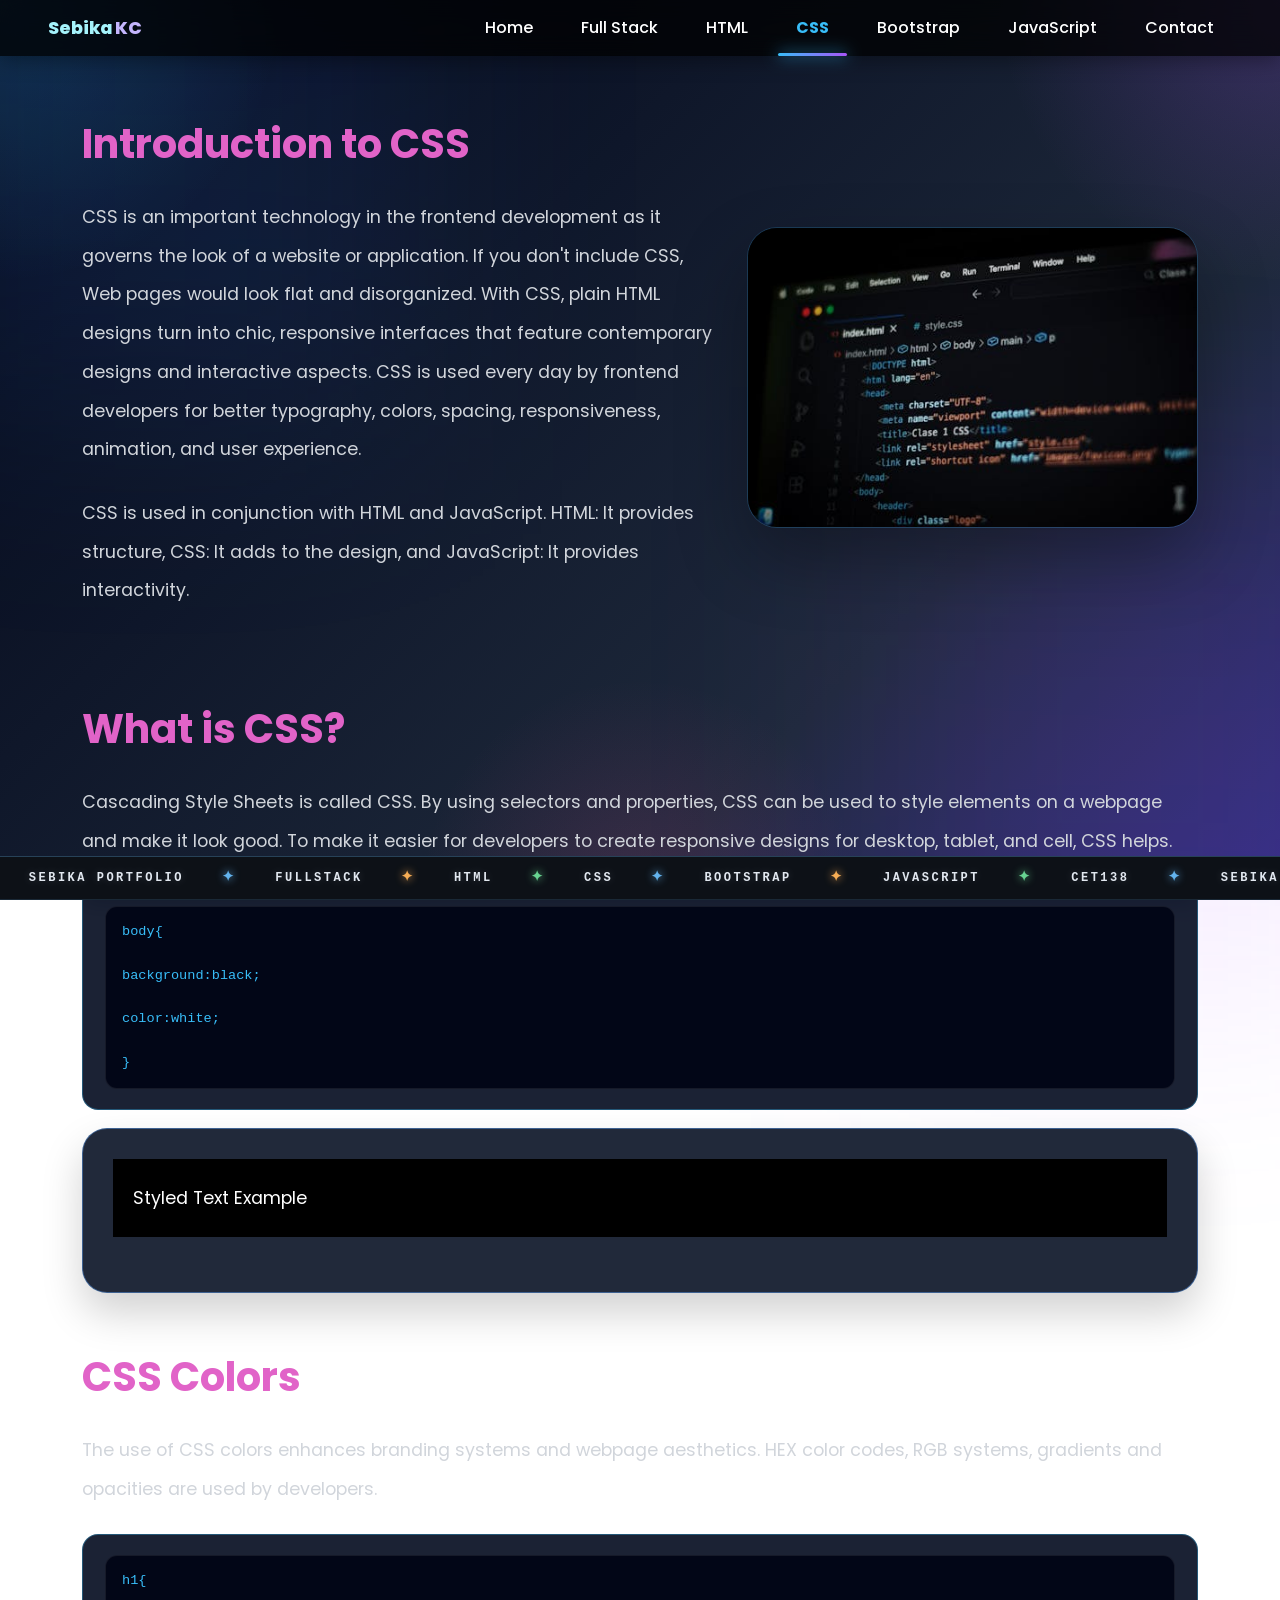
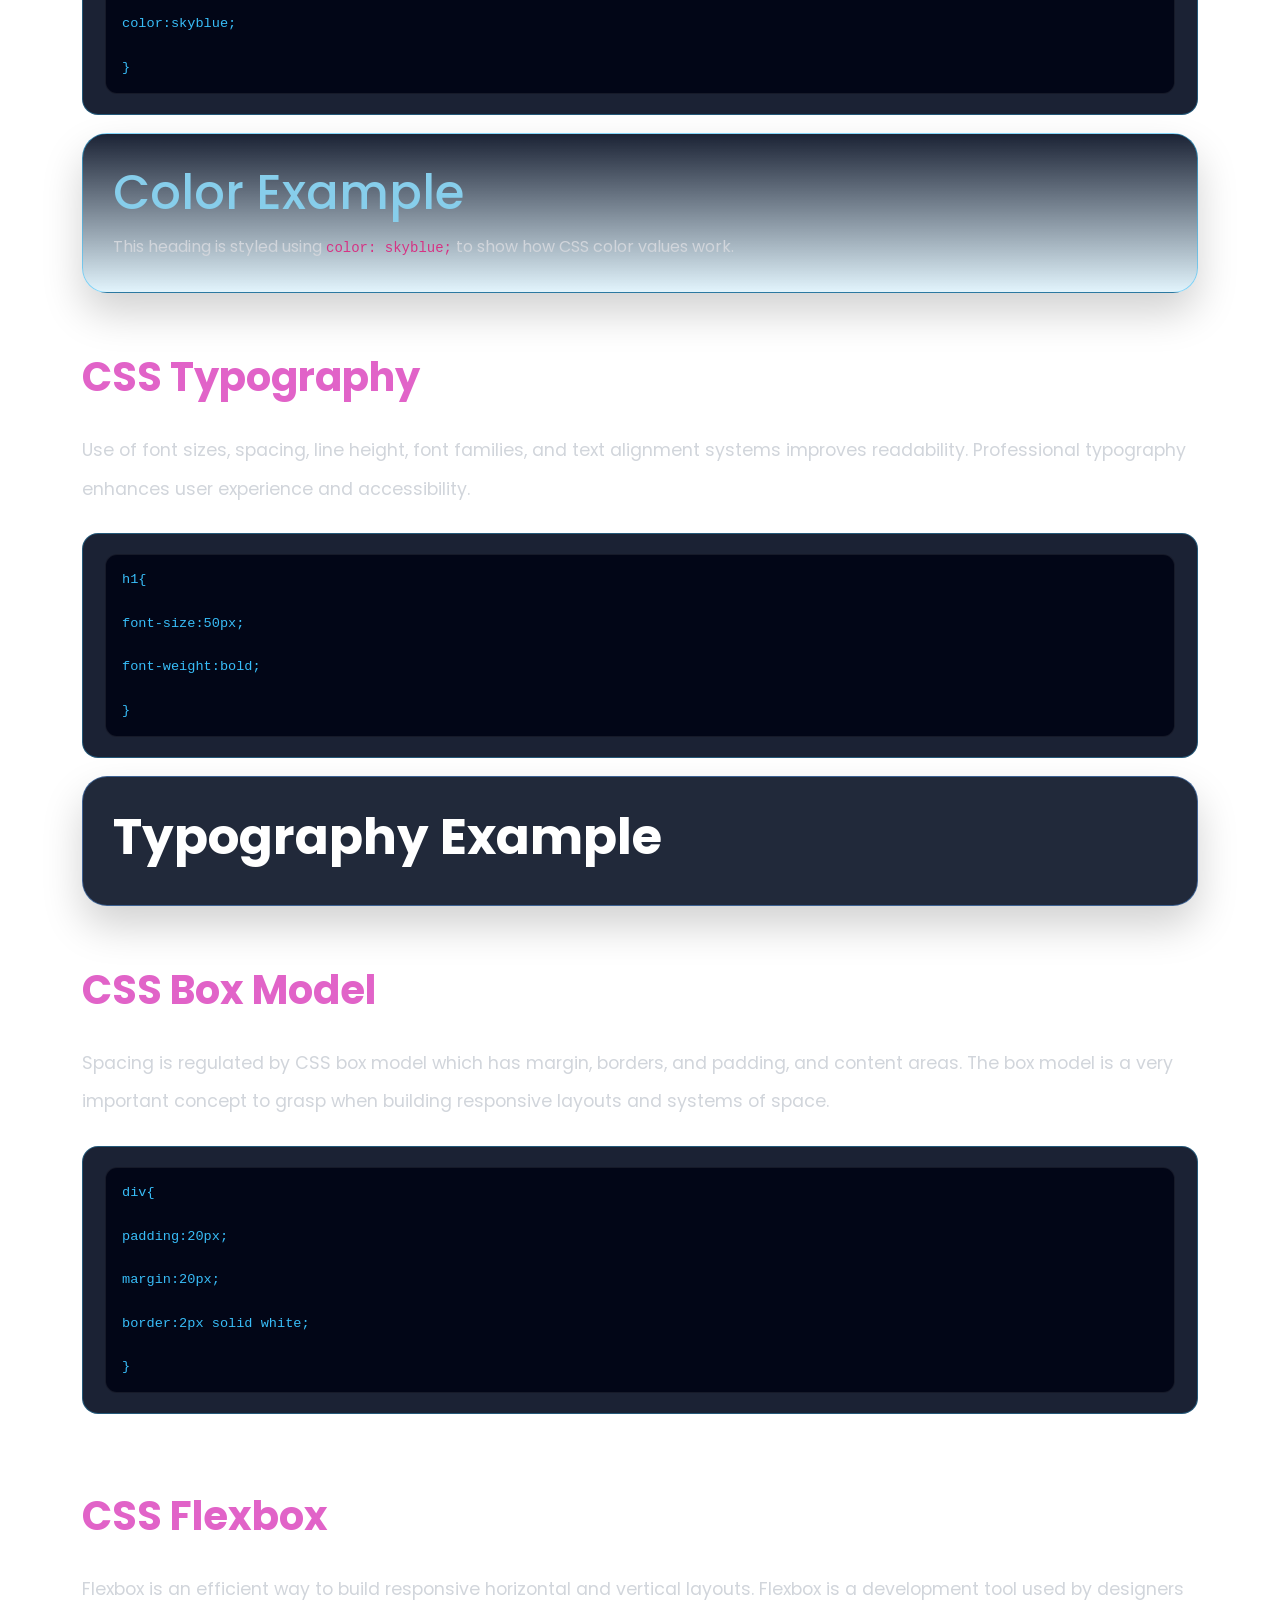
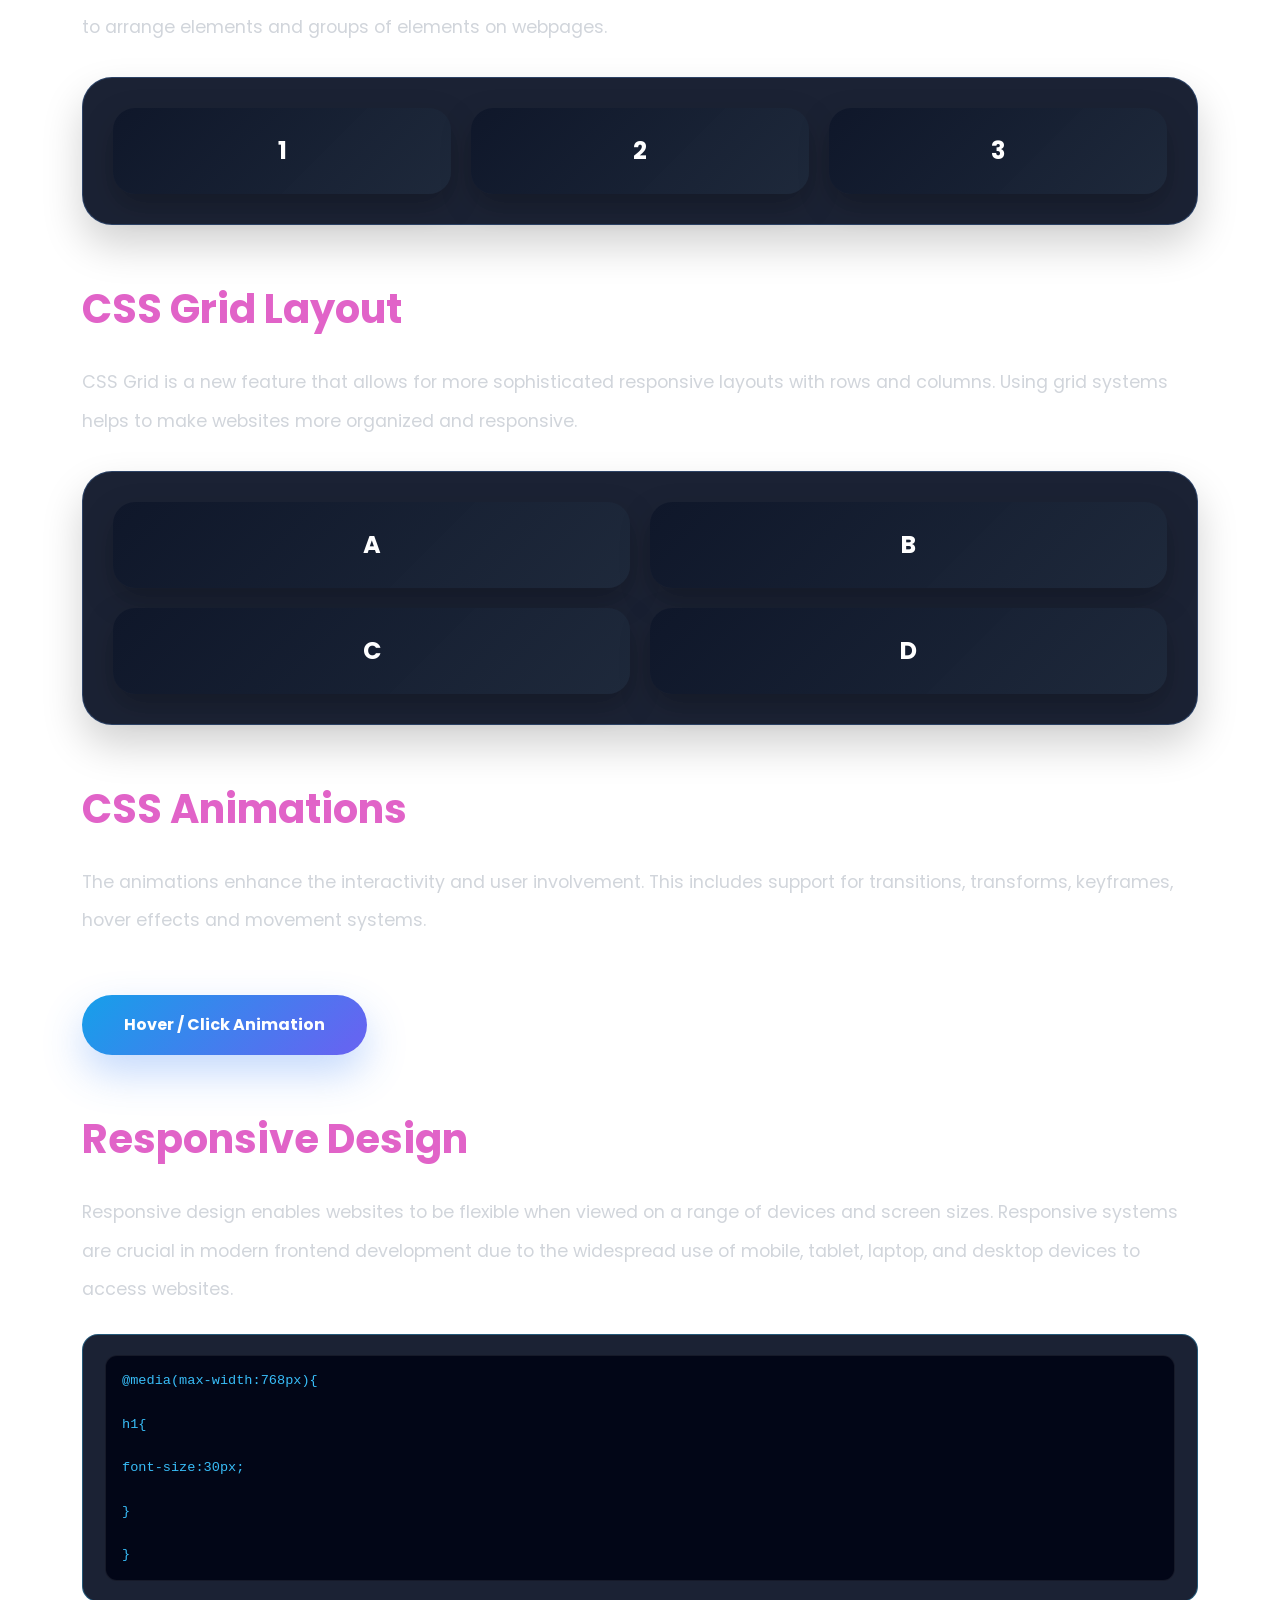
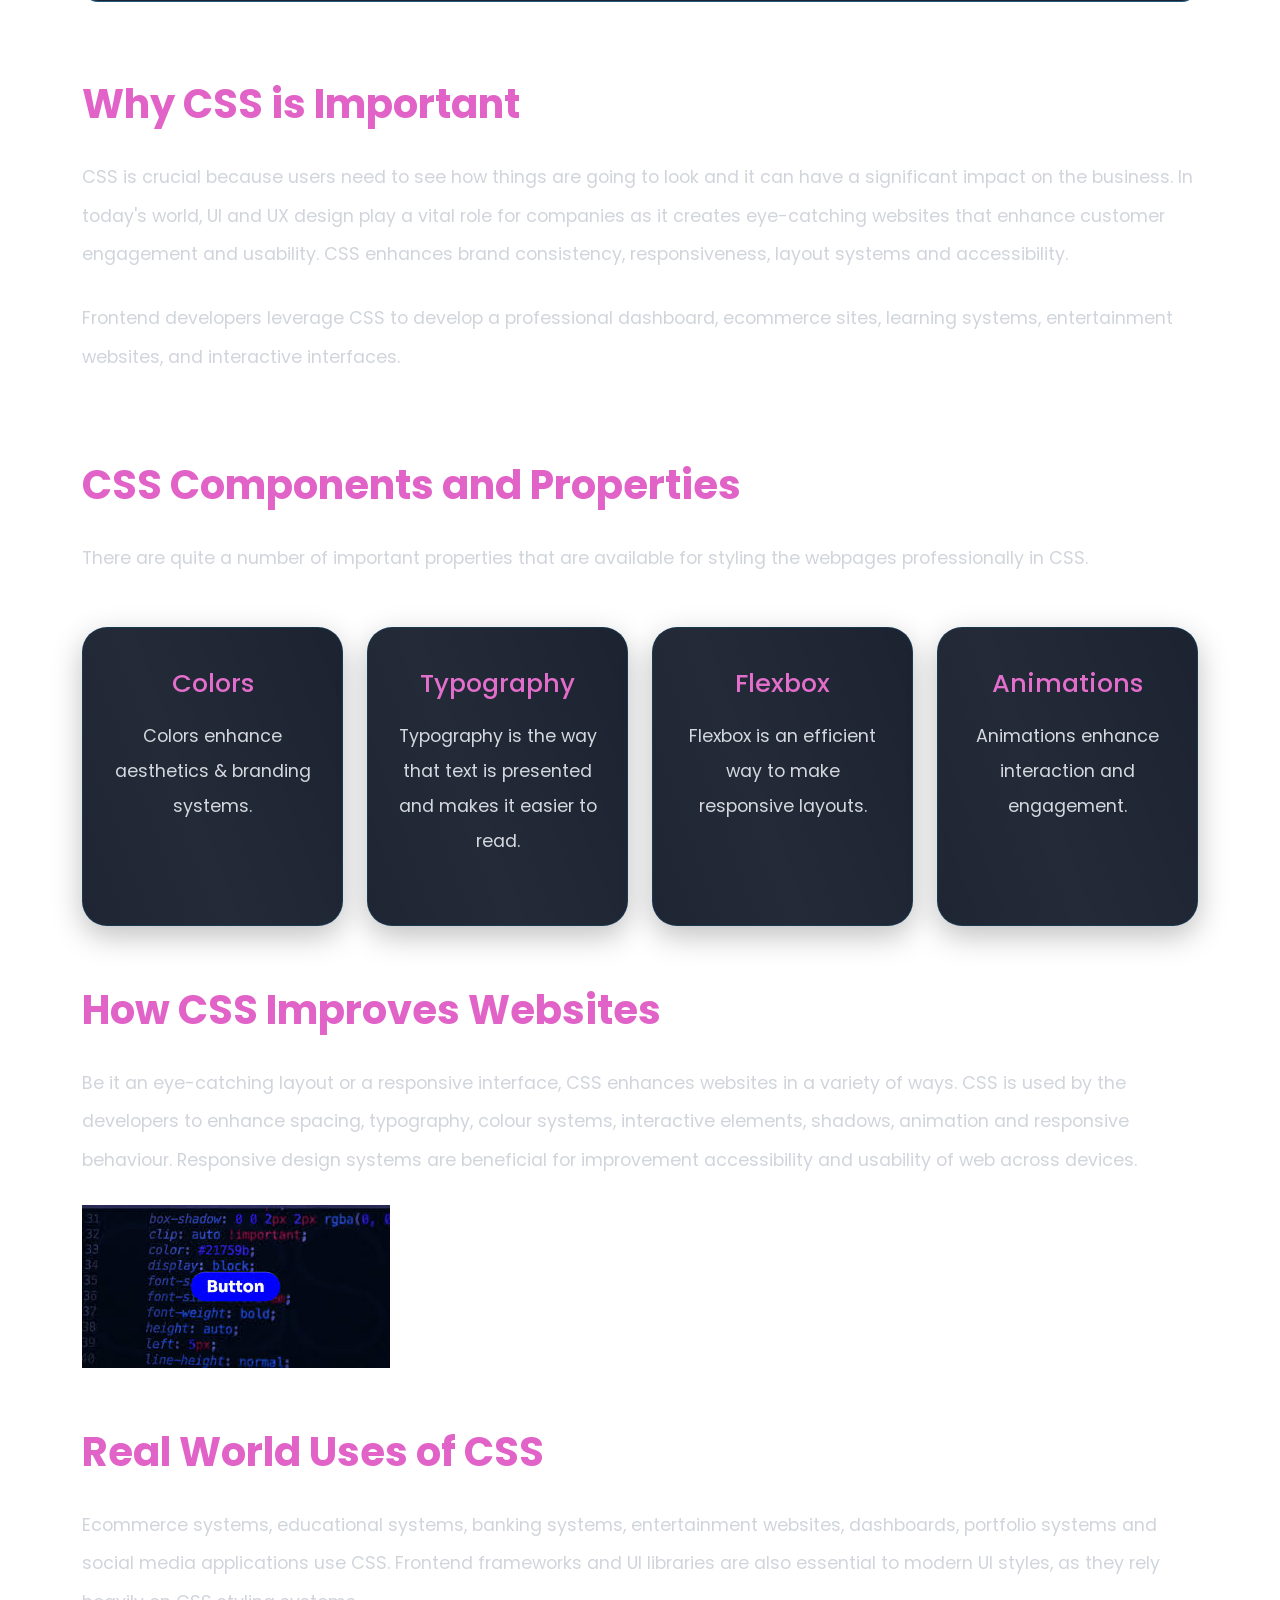
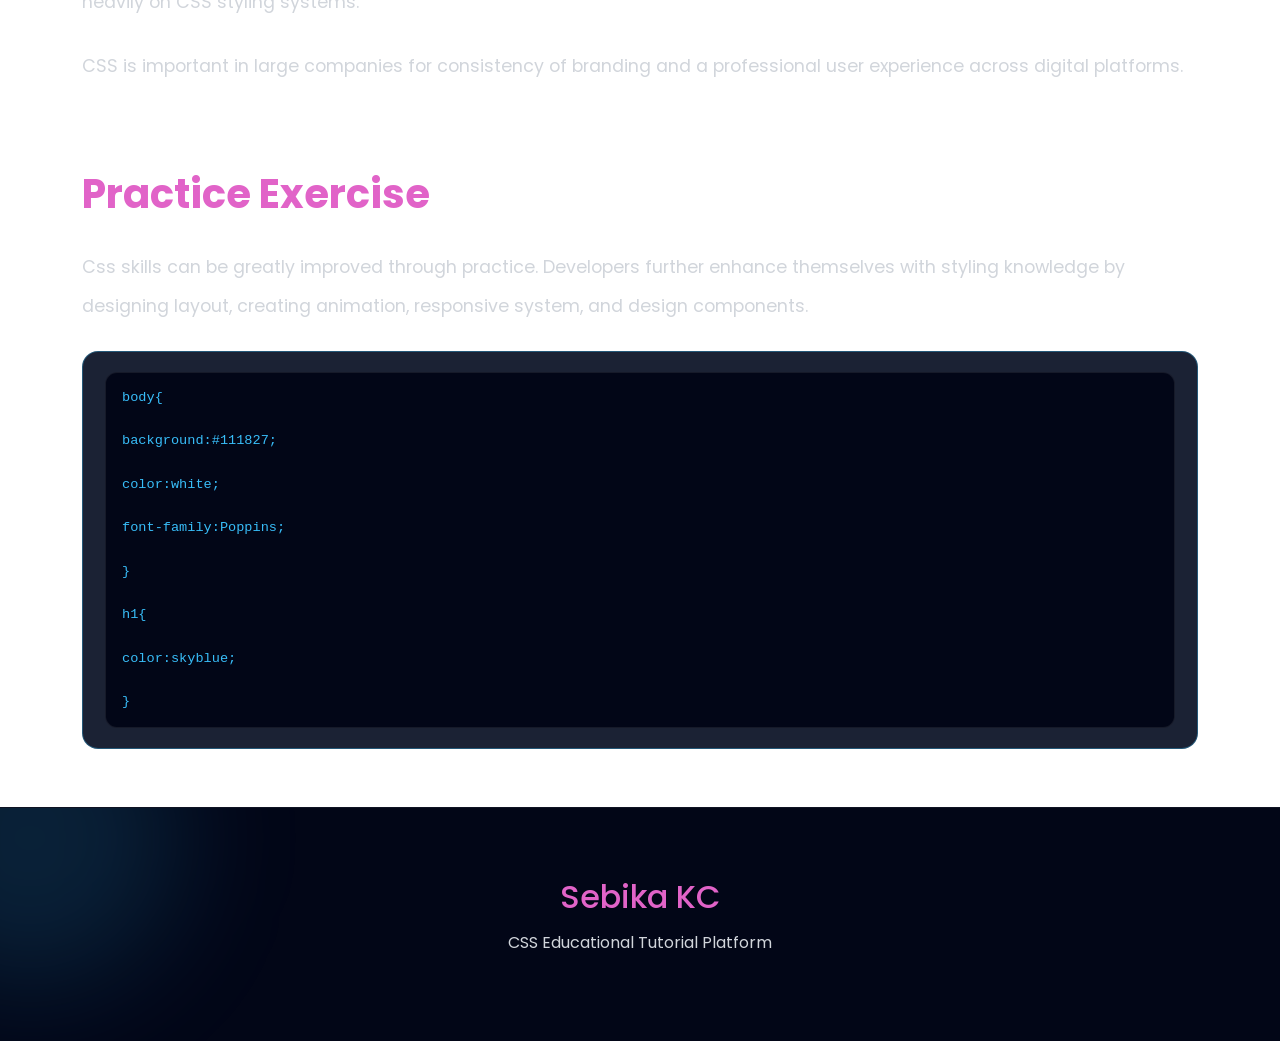
<file: css.html>
<!DOCTYPE html>
<html lang="en">
<head>

<meta charset="UTF-8">
<meta name="viewport" content="width=device-width, initial-scale=1.0">

<title>CSS Tutorial | Sebika KC</title>

<link href="https://cdn.jsdelivr.net/npm/bootstrap@5.3.3/dist/css/bootstrap.min.css" rel="stylesheet">

<link rel="stylesheet" href="css\style.css">

</head>

<body class="css-page">

<!-- NAVBAR -->

<!-- NAVBAR -->

<nav class="navbar navbar-expand-lg navbar-dark fixed-top custom-nav">

<div class="container-fluid px-5">

<a class="navbar-brand logo" href="index.html">

Sebika <span>KC</span>

</a>

<button class="navbar-toggler"
type="button"
data-bs-toggle="collapse"
data-bs-target="#navbarNav">

<span class="navbar-toggler-icon"></span>

</button>

<div class="collapse navbar-collapse" id="navbarNav">

<ul class="navbar-nav ms-auto">

<li class="nav-item">
<a class="nav-link" href="index.html">Home</a>
</li>

<li class="nav-item">
<a class="nav-link" href="fullstackdevelopment.html">Full Stack</a>
</li>

<li class="nav-item">
<a class="nav-link" href="html.html">HTML</a>
</li>

<li class="nav-item">
<a class="nav-link active-link" href="css.html">CSS</a>
</li>

<li class="nav-item">
<a class="nav-link" href="bootstrap.html">Bootstrap</a>
</li>

<li class="nav-item">
<a class="nav-link" href="javascript.html">JavaScript</a>
</li>

<li class="nav-item">
<a class="nav-link" href="index.html#contact">Contact</a>
</li>

</ul>

</div>

</div>

</nav>

<!-- CONTENT -->

<div class="container tutorial-layout">

<!-- SECTION -->

<section class="content-section intro-section">

<div class="row align-items-center gy-4">

<div class="col-lg-7">

<h2>Introduction to CSS</h2>

<p>

CSS is an important technology in the frontend development as it governs the look of a website or application.
If you don't include CSS, Web pages would look flat and disorganized. With CSS, plain HTML designs turn into chic, responsive interfaces that feature contemporary designs and interactive aspects.
CSS is used every day by frontend developers for better typography, colors, spacing, responsiveness, animation, and user experience.

</p>

<p>

CSS is used in conjunction with HTML and JavaScript. HTML: It provides structure, CSS: It adds to the design, and JavaScript: It provides interactivity.

</p>

</div>

<div class="col-lg-5 text-center">

<img src="./image/cssintro.jpeg" alt="CSS introduction illustration" class="img-fluid intro-photo">

</div>

</div>

</section>

<!-- SECTION -->

<section class="content-section">

<h2>What is CSS?</h2>

<p>

Cascading Style Sheets is called CSS. By using selectors and properties, CSS can be used to style elements on a webpage and make it look good.
To make it easier for developers to create responsive designs for desktop, tablet, and cell, CSS helps.

</p>

<div class="code-box">

<pre>
body{

background:black;

color:white;

}
</pre>

</div>

<div class="output-box">

<p style="background:black;color:white;padding:20px;">
Styled Text Example
</p>

</div>

</section>

<!-- SECTION -->

<section class="content-section">

<h2>CSS Colors</h2>

<p>

The use of CSS colors enhances branding systems and webpage aesthetics. HEX color codes, RGB systems, gradients and opacities are used by developers.

</p>

<div class="code-box">

<pre>
h1{

color:skyblue;

}
</pre>

</div>

<div class="output-box color-demo">

<h1 style="color:skyblue;">
Color Example
</h1>

<p>This heading is styled using <code>color: skyblue;</code> to show how CSS color values work.</p>

</div>

</section>

<!-- SECTION -->

<section class="content-section">

<h2>CSS Typography</h2>

<p>

Use of font sizes, spacing, line height, font families, and text alignment systems improves readability.
Professional typography enhances user experience and accessibility.

</p>

<div class="code-box">

<pre>
h1{

font-size:50px;

font-weight:bold;

}
</pre>

</div>

<div class="output-box">

<h1 style="font-size:50px;font-weight:bold;">
Typography Example
</h1>

</div>

</section>

<!-- SECTION -->

<section class="content-section">

<h2>CSS Box Model</h2>

<p>

Spacing is regulated by CSS box model which has margin, borders, and padding, and content areas.
The box model is a very important concept to grasp when building responsive layouts and systems of space.
</p>

<div class="code-box">

<pre>
div{

padding:20px;

margin:20px;

border:2px solid white;

}
</pre>

</div>

</section>

<!-- SECTION -->

<section class="content-section">

<h2>CSS Flexbox</h2>

<p>

Flexbox is an efficient way to build responsive horizontal and vertical layouts. Flexbox is a development tool used by designers to arrange elements and groups of elements on webpages.

</p>

<div class="flex-demo">

<div class="flex-item">1</div>

<div class="flex-item">2</div>

<div class="flex-item">3</div>

</div>

</section>

<!-- SECTION -->

<section class="content-section">

<h2>CSS Grid Layout</h2>

<p>

CSS Grid is a new feature that allows for more sophisticated responsive layouts with rows and columns. Using grid systems helps to make websites more organized and responsive.

</p>

<div class="grid-demo">

<div class="grid-item">A</div>

<div class="grid-item">B</div>

<div class="grid-item">C</div>

<div class="grid-item">D</div>

</div>

</section>

<!-- SECTION -->

<section class="content-section">

<h2>CSS Animations</h2>

<p>

The animations enhance the interactivity and user involvement. This includes support for transitions, transforms, keyframes, hover effects and movement systems.

</p>

<button class="live-btn">

Hover / Click Animation

</button>



</section>

<!-- SECTION -->

<section class="content-section">

<h2>Responsive Design</h2>

<p>

Responsive design enables websites to be flexible when viewed on a range of devices and screen sizes.
Responsive systems are crucial in modern frontend development due to the widespread use of mobile, tablet, laptop, and desktop devices to access websites.

</p>

<div class="code-box">

<pre>
@media(max-width:768px){

h1{

font-size:30px;

}

}
</pre>

</div>

</section>

<!-- SECTION -->

<section class="content-section">

<h2>Why CSS is Important</h2>

<p>

CSS is crucial because users need to see how things are going to look and it can have a significant impact on the business.
In today's world, UI and UX design play a vital role for companies as it creates eye-catching websites that enhance customer engagement and usability.
CSS enhances brand consistency, responsiveness, layout systems and accessibility.

</p>

<p>

Frontend developers leverage CSS to develop a professional dashboard, ecommerce sites, learning systems, entertainment websites, and interactive interfaces.

</p>

</section>

<!-- SECTION -->

<section class="content-section">

<h2>CSS Components and Properties</h2>

<p>

There are quite a number of important properties that are available for styling the webpages professionally in CSS.

</p>

<div class="row g-4 mt-4">

<div class="col-lg-3">

<div class="info-card">

<h3>Colors</h3>

<p>

Colors enhance aesthetics & branding systems.

</p>

</div>

</div>

<div class="col-lg-3">

<div class="info-card">

<h3>Typography</h3>

<p>

Typography is the way that text is presented and makes it easier to read.

</p>

</div>

</div>

<div class="col-lg-3">

<div class="info-card">

<h3>Flexbox</h3>

<p>

Flexbox is an efficient way to make responsive layouts.

</p>

</div>

</div>

<div class="col-lg-3">

<div class="info-card">

<h3>Animations</h3>

<p>

Animations enhance interaction and engagement.

</p>

</div>

</div>

</div>

</section>

<!-- SECTION -->

<section class="content-section">

<h2>How CSS Improves Websites</h2>

<p>

Be it an eye-catching layout or a responsive interface, CSS enhances websites in a variety of ways.
CSS is used by the developers to enhance spacing, typography, colour systems, interactive elements, shadows, animation and responsive behaviour.
Responsive design systems are beneficial for improvement accessibility and usability of web across devices.

</p>

<img
src="./image/css.jpg"
class="img-fluid tutorial-image">

</section>

<!-- SECTION -->

<section class="content-section">

<h2>Real World Uses of CSS</h2>

<p>

Ecommerce systems, educational systems, banking systems, entertainment websites, dashboards, portfolio systems and social media applications use CSS.
Frontend frameworks and UI libraries are also essential to modern UI styles, as they rely heavily on CSS styling systems.

</p>

<p>

CSS is important in large companies for consistency of branding and a professional user experience across digital platforms.


</p>

</section>

<!-- SECTION -->

<section class="content-section">

<h2>Practice Exercise</h2>

<p>

Css skills can be greatly improved through practice. Developers further enhance themselves with styling knowledge by designing layout, creating animation, responsive system, and design components.

</p>

<div class="code-box">

<pre>
body{

background:#111827;

color:white;

font-family:Poppins;

}

h1{

color:skyblue;

}
</pre>

</div>

</section>

</div>

<!-- FOOTER -->

<footer class="main-footer">

<div class="container text-center">

<h3>Sebika KC</h3>

<p>

CSS Educational Tutorial Platform

</p>

</div>

</footer>
<!-- INFINITE MOVING TICKER STRIP (UPDATED WITH SEBIKA PORTFOLIO) -->
<div class="ticker-strip">
  <div class="ticker-inner">
    <!-- First sequence -->
    <span>Sebika portfolio</span><span class="a1">✦</span>
    <span>Fullstack</span><span class="a2">✦</span>
    <span>HTML</span><span class="a3">✦</span>
    <span>CSS</span><span class="a1">✦</span>
    <span>Bootstrap</span><span class="a2">✦</span>
    <span>Javascript</span><span class="a3">✦</span>
    <span>CET138</span><span class="a1">✦</span>
    
    <!-- Duplicated sequence for seamless looping -->
    <span>Sebika portfolio</span><span class="a1">✦</span>
    <span>Fullstack</span><span class="a2">✦</span>
    <span>HTML</span><span class="a3">✦</span>
    <span>CSS</span><span class="a1">✦</span>
    <span>Bootstrap</span><span class="a2">✦</span>
    <span>Javascript</span><span class="a3">✦</span>
    <span>CET138</span><span class="a1">✦</span>
  </div>
</div>
<script src="https://cdn.jsdelivr.net/npm/bootstrap@5.3.3/dist/js/bootstrap.bundle.min.js"></script>

</body>
</html>
</file>
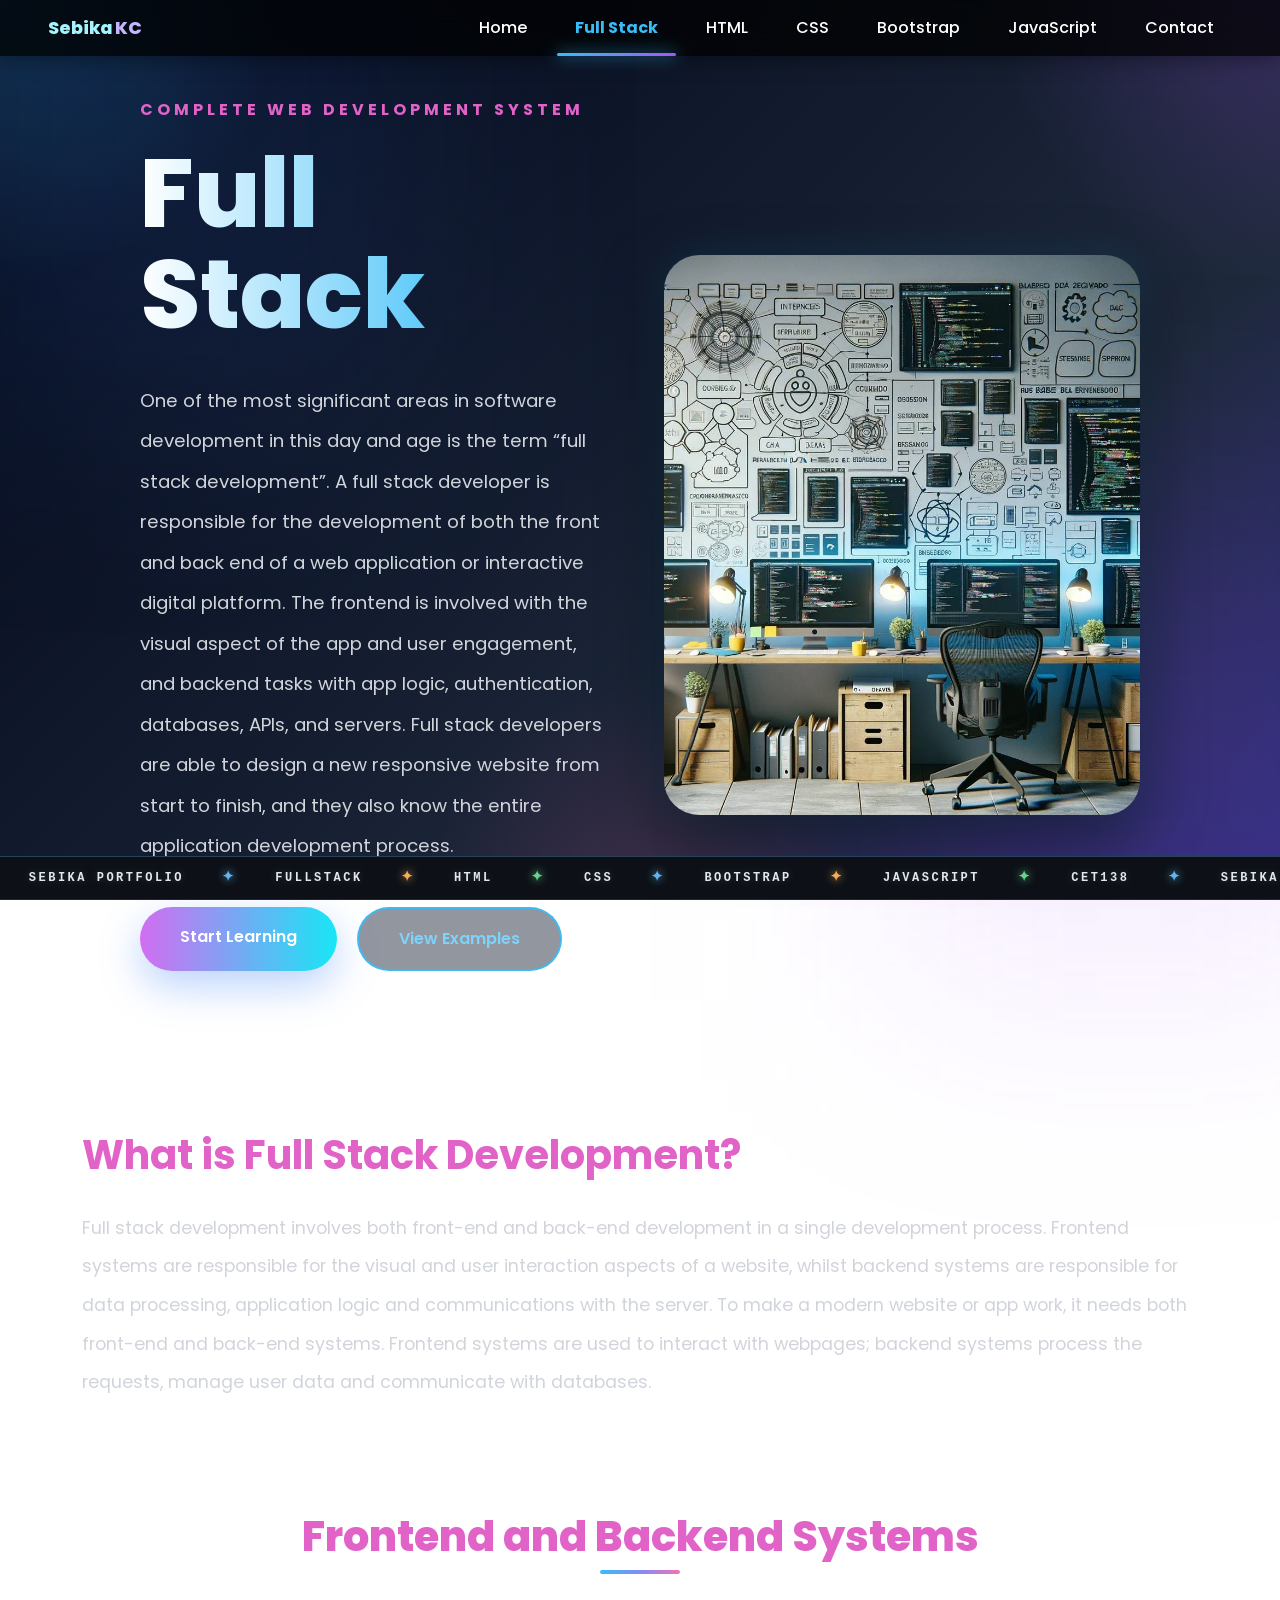
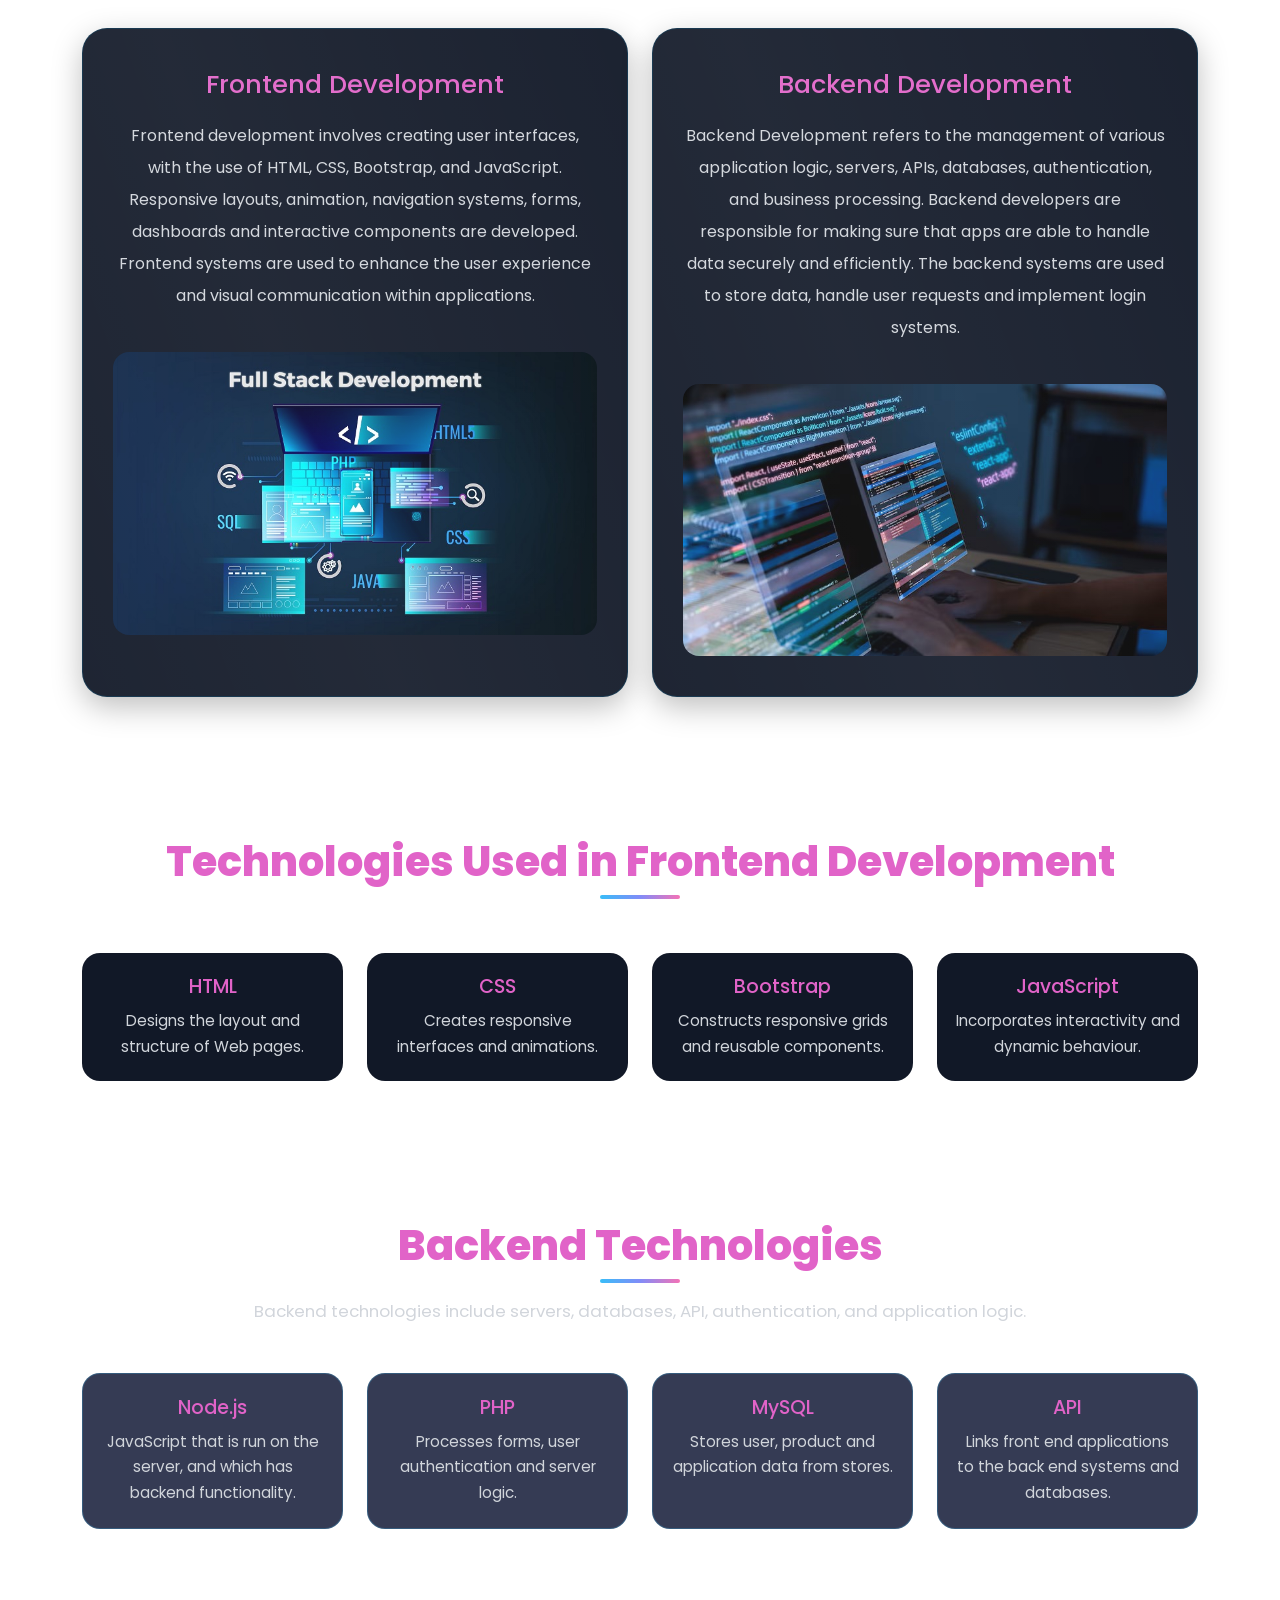
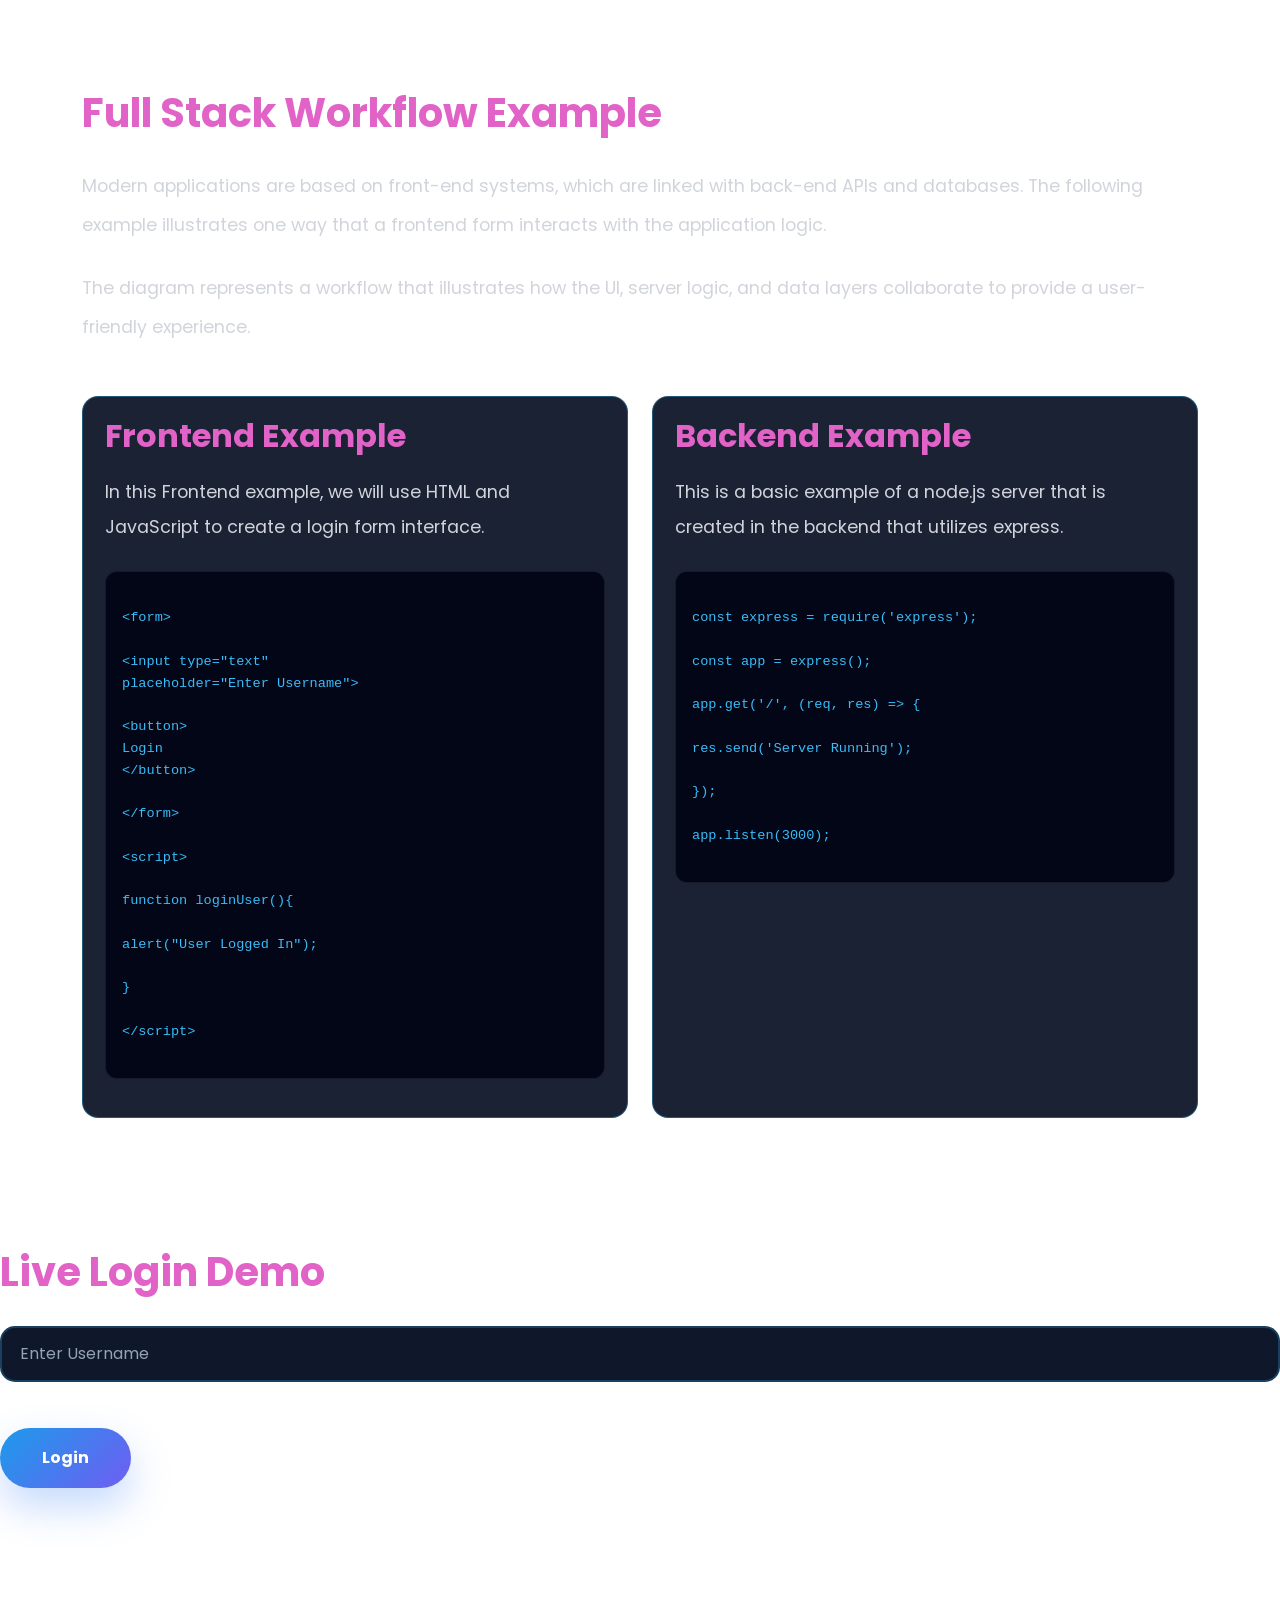
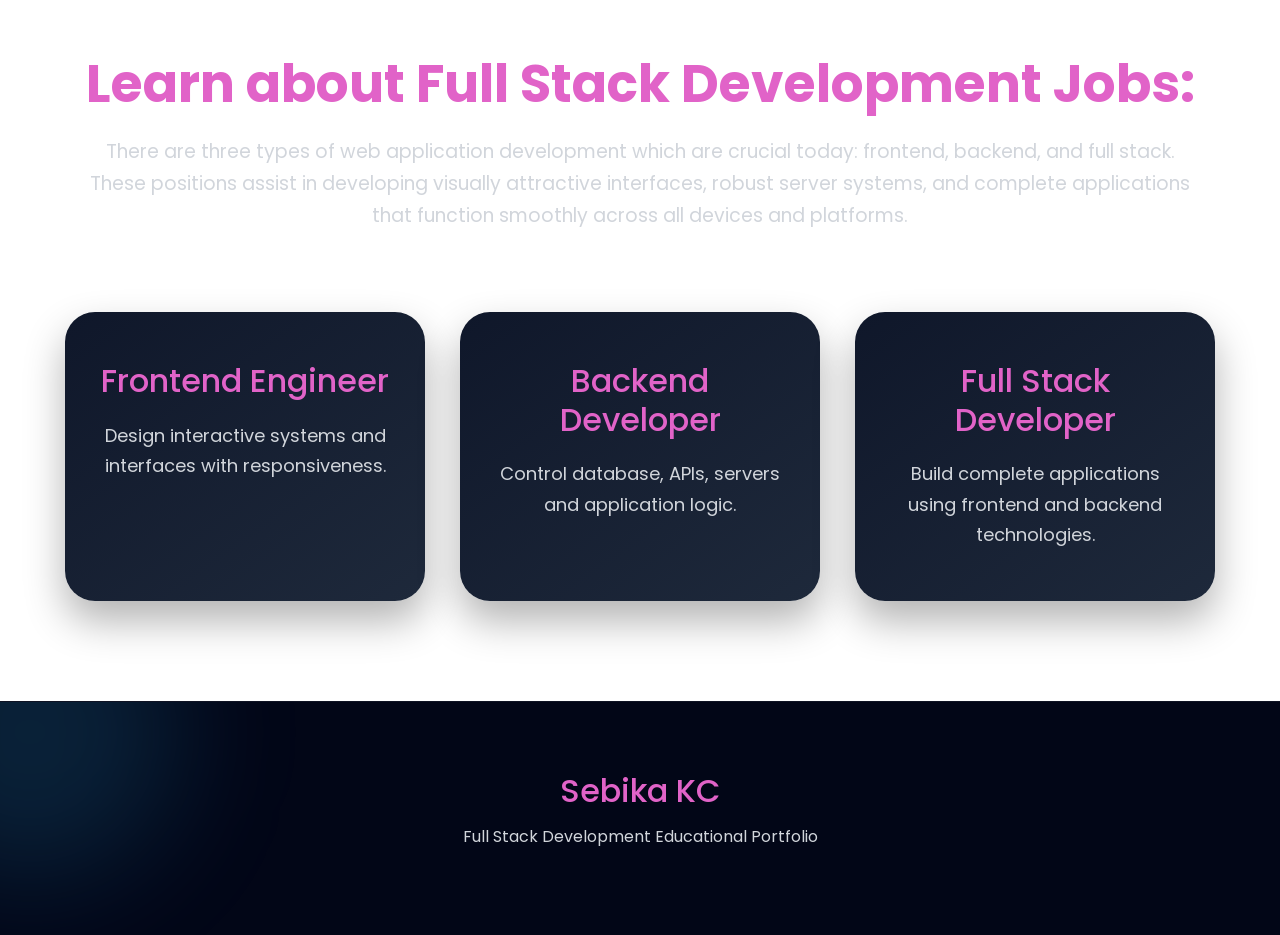
<file: fullstackdevelopment.html>
<!DOCTYPE html>
<html lang="en">

<head>

<meta charset="UTF-8">
<meta name="viewport" content="width=device-width, initial-scale=1.0">

<title>Full Stack Development | Sebika KC</title>

<link href="https://cdn.jsdelivr.net/npm/bootstrap@5.3.3/dist/css/bootstrap.min.css" rel="stylesheet">

<link rel="stylesheet" href="css/style.css">

<link href="https://fonts.googleapis.com/css2?family=Poppins:wght@300;400;500;600;700;800&display=swap" rel="stylesheet">

<style>
.topic-hero .col-lg-6.text-center {
    display: flex;
    align-items: center;
    justify-content: center;
}

.topic-hero .hero-image-main {
    width: 100%;
    max-width: 100%;
    min-height: 560px;
    object-fit: cover;
}

@media (max-width: 992px) {
    .topic-hero .hero-image-main {
        min-height: 420px;
    }
}
</style>

</head>

<body>

<!-- NAVBAR -->

<!-- NAVBAR -->

<nav class="navbar navbar-expand-lg navbar-dark fixed-top custom-nav">

<div class="container-fluid px-5">

<a class="navbar-brand logo" href="index.html">

Sebika <span>KC</span>

</a>

<button class="navbar-toggler"
type="button"
data-bs-toggle="collapse"
data-bs-target="#navbarNav">

<span class="navbar-toggler-icon"></span>

</button>

<div class="collapse navbar-collapse" id="navbarNav">

<ul class="navbar-nav ms-auto align-items-lg-center">

<li class="nav-item">
<a class="nav-link" href="index.html">Home</a>
</li>

<li class="nav-item">
<a class="nav-link active-link" href="fullstackdevelopment.html">Full Stack</a>
</li>

<li class="nav-item">
<a class="nav-link" href="html.html">HTML</a>
</li>

<li class="nav-item">
<a class="nav-link" href="css.html">CSS</a>
</li>

<li class="nav-item">
<a class="nav-link" href="bootstrap.html">Bootstrap</a>
</li>

<li class="nav-item">
<a class="nav-link" href="javascript.html">JavaScript</a>
</li>

<li class="nav-item">
<a class="nav-link" href="index.html#contact">
Contact
</a>
</li>

</ul>

</div>

</div>

</nav>

<!-- HERO -->

<section class="topic-hero">

<div class="container">

<div class="row align-items-center g-5">

<div class="col-lg-6">

<h5 class="hero-small">

COMPLETE WEB DEVELOPMENT SYSTEM

</h5>

<h1 class="main-title">

Full Stack
<span></span>

</h1>

<p class="hero-text">

One of the most significant areas in software development in this day and age is the term “full stack development”. A full stack developer is responsible for the development of both the front and back end of a web application or interactive digital platform.
The frontend is involved with the visual aspect of the app and user engagement, and backend tasks with app logic, authentication, databases, APIs, and servers.
Full stack developers are able to design a new responsive website from start to finish, and they also know the entire application development process.

</p>

<div class="hero-buttons">

<a href="#learn" class="btn hero-btn-main">

Start Learning

</a>

<a href="#examples" class="btn hero-btn-second">

View Examples

</a>

</div>

</div>

<div class="col-lg-6 text-center">

<img
src="./image/fullstackintro.jpg"
class="img-fluid hero-image-main">

</div>

</div>

</div>

</section>

<!-- WHAT IS FULL STACK -->

<section class="section-padding" id="learn">

<div class="container">

<div class="content-section">

<h2>
What is Full Stack Development?
</h2>

<p>

Full stack development involves both front-end and back-end development in a single development process. Frontend systems are responsible for the visual and user interaction aspects of a website, whilst backend systems are responsible for data processing, application logic and communications with the server.
To make a modern website or app work, it needs both front-end and back-end systems. Frontend systems are used to interact with webpages; backend systems process the requests, manage user data and communicate with databases.
</p>


</div>

</div>

</section>

<!-- FRONTEND VS BACKEND -->

<section class="section-padding">

<div class="container">

<div class="text-center mb-5">

<h2 class="section-heading">

Frontend and Backend Systems

</h2>

</div>

<div class="row g-4">

<div class="col-lg-6">

<div class="info-card">

<h3>
Frontend Development
</h3>

<p>

Frontend development involves creating user interfaces, with the use of HTML, CSS, Bootstrap, and JavaScript. Responsive layouts, animation, navigation systems, forms, dashboards and interactive components are developed.
Frontend systems are used to enhance the user experience and visual communication within applications.
</p>

<img
src="./image/frontened.jpg"
class="img-fluid rounded-4 mt-4">

</div>

</div>

<div class="col-lg-6">

<div class="info-card">

<h3>
Backend Development
</h3>

<p>

Backend Development refers to the management of various application logic, servers, APIs, databases, authentication, and business processing. Backend developers are responsible for making sure that apps are able to handle data securely and efficiently.
The backend systems are used to store data, handle user requests and implement login systems.

</p>

<img
src="./image/backened.jpg"
class="img-fluid rounded-4 mt-4">

</div>

</div>

</div>

</div>

</section>

<!-- TECHNOLOGIES -->

<section class="section-padding">

<div class="container">

<div class="text-center mb-5">

<h2 class="section-heading">

Technologies Used in Frontend Development

</h2>

</div>

<div class="row g-4">

<div class="col-lg-3">

<div class="feature-box">

<h3>HTML</h3>

<p>

Designs the layout and structure of Web pages.

</p>

</div>

</div>

<div class="col-lg-3">

<div class="feature-box">

<h3>CSS</h3>

<p>

Creates responsive interfaces and animations.

</p>

</div>

</div>

<div class="col-lg-3">

<div class="feature-box">

<h3>Bootstrap</h3>

<p>

Constructs responsive grids and reusable components.

</p>

</div>

</div>

<div class="col-lg-3">

<div class="feature-box">

<h3>JavaScript</h3>

<p>

Incorporates interactivity and dynamic behaviour.

</p>

</div>

</div>

</div>

</div>

</section>
<!-- BACKEND TECHNOLOGIES -->

<section class="section-padding">

<div class="container">

<div class="text-center mb-5">

<h2 class="section-heading">

Backend Technologies

</h2>

<p class="section-subtitle">

Backend technologies include servers, databases, API, authentication, and application logic.

</p>

</div>

<div class="row g-4">

<div class="col-lg-3 col-md-6">

<div class="feature-box backend-box">

<h3>Node.js</h3>

<p>

JavaScript that is run on the server, and which has backend functionality.

</p>

</div>

</div>

<div class="col-lg-3 col-md-6">

<div class="feature-box backend-box">

<h3>PHP</h3>

<p>
Processes forms, user authentication and server logic.

</p>

</div>

</div>

<div class="col-lg-3 col-md-6">

<div class="feature-box backend-box">

<h3>MySQL</h3>

<p>

Stores user, product and application data from stores.

</p>

</div>

</div>

<div class="col-lg-3 col-md-6">

<div class="feature-box backend-box">

<h3>API</h3>

<p>

Links front end applications to the back end systems and databases.

</p>

</div>

</div>

</div>

</div>

</section>
<!-- CODE EXAMPLES -->

<section class="section-padding" id="examples">

<div class="container">

<div class="content-section">

<h2>
Full Stack Workflow Example
</h2>

<p>

Modern applications are based on front-end systems, which are linked with back-end APIs and databases. The following example illustrates one way that a frontend form interacts with the application logic.

</p>

<p>

The diagram represents a workflow that illustrates how the UI, server logic, and data layers collaborate to provide a user-friendly experience.

</p>

<div class="row g-4 mt-4">

<!-- FRONTEND EXAMPLE -->

<div class="col-lg-6">

<div class="code-box">

<h3>
Frontend Example
</h3>

<p>

In this Frontend example, we will use HTML and JavaScript to create a login form interface.


</p>

<pre>

&lt;form&gt;

&lt;input type="text"
placeholder="Enter Username"&gt;

&lt;button&gt;
Login
&lt;/button&gt;

&lt;/form&gt;

&lt;script&gt;

function loginUser(){

alert("User Logged In");

}

&lt;/script&gt;

</pre>

</div>

</div>

<!-- BACKEND EXAMPLE -->

<div class="col-lg-6">

<div class="code-box">

<h3>
Backend Example
</h3>

<p>

This is a basic example of a node.js server that is created in the backend that utilizes express.

</p>

<pre>

const express = require('express');

const app = express();

app.get('/', (req, res) => {

res.send('Server Running');

});

app.listen(3000);

</pre>

</div>

</div>

</div>

</div>

</section>

<!-- LIVE LOGIN DEMO -->

<section class="content-section">

<h2>Live Login Demo</h2>

<input type="text"
id="username"
placeholder="Enter Username"
class="form-control mb-3">

<button onclick="loginUser()" class="live-btn">
Login
</button>

<p id="loginMessage"></p>

</section>



<section class="career-section">

    <div class="career-content">

        <h1>Learn about Full Stack Development Jobs:</h1>

        <p>
            There are three types of web application development which are crucial today:
            frontend, backend, and full stack. These positions assist in developing
            visually attractive interfaces, robust server systems, and complete
            applications that function smoothly across all devices and platforms.
        </p>

        <div class="roles-container">

            <div class="role-box">
                <h3>Frontend Engineer</h3>
                <p>
                    Design interactive systems and interfaces with responsiveness.
                </p>
            </div>

            <div class="role-box">
                <h3>Backend Developer</h3>
                <p>
                    Control database, APIs, servers and application logic.
                </p>
            </div>

            <div class="role-box">
                <h3>Full Stack Developer</h3>
                <p>
                    Build complete applications using frontend and backend technologies.
                </p>
            </div>

        </div>

    </div>

</section>

<!-- FOOTER -->

<footer class="main-footer">

<div class="container text-center">

<h3>
Sebika KC
</h3>

<p>
Full Stack Development Educational Portfolio
</p>

</div>

</footer>
<!-- INFINITE MOVING TICKER STRIP (UPDATED WITH SEBIKA PORTFOLIO) -->
<div class="ticker-strip">
  <div class="ticker-inner">
    <!-- First sequence -->
    <span>Sebika portfolio</span><span class="a1">✦</span>
    <span>Fullstack</span><span class="a2">✦</span>
    <span>HTML</span><span class="a3">✦</span>
    <span>CSS</span><span class="a1">✦</span>
    <span>Bootstrap</span><span class="a2">✦</span>
    <span>Javascript</span><span class="a3">✦</span>
    <span>CET138</span><span class="a1">✦</span>
    
    <!-- Duplicated sequence for seamless looping -->
    <span>Sebika portfolio</span><span class="a1">✦</span>
    <span>Fullstack</span><span class="a2">✦</span>
    <span>HTML</span><span class="a3">✦</span>
    <span>CSS</span><span class="a1">✦</span>
    <span>Bootstrap</span><span class="a2">✦</span>
    <span>Javascript</span><span class="a3">✦</span>
    <span>CET138</span><span class="a1">✦</span>
  </div>
</div>
<script>

function loginUser(){

let username =
document.getElementById("username").value;

document.getElementById("loginMessage").innerHTML =
"✅ Welcome, " + username;

}

</script>
<script src="https://cdn.jsdelivr.net/npm/bootstrap@5.3.3/dist/js/bootstrap.bundle.min.js"></script>

</body>
</html>
</file>
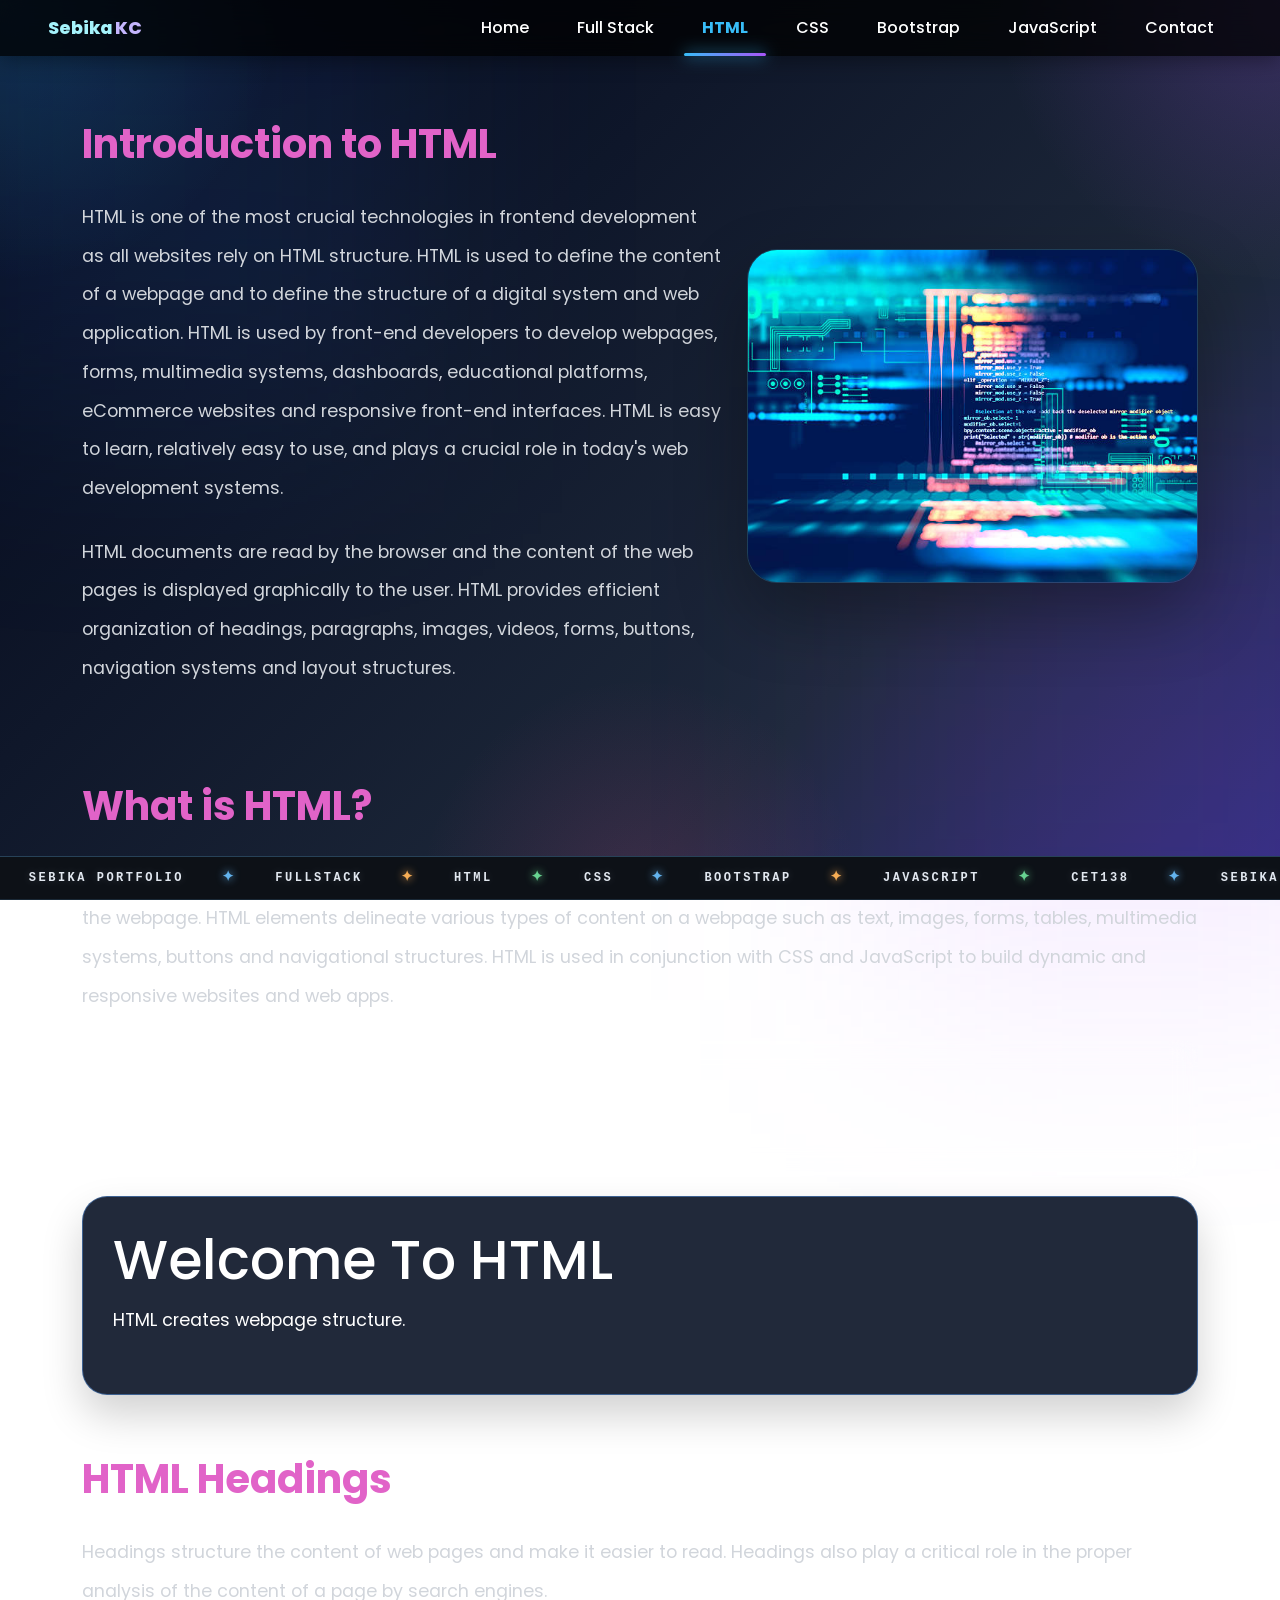
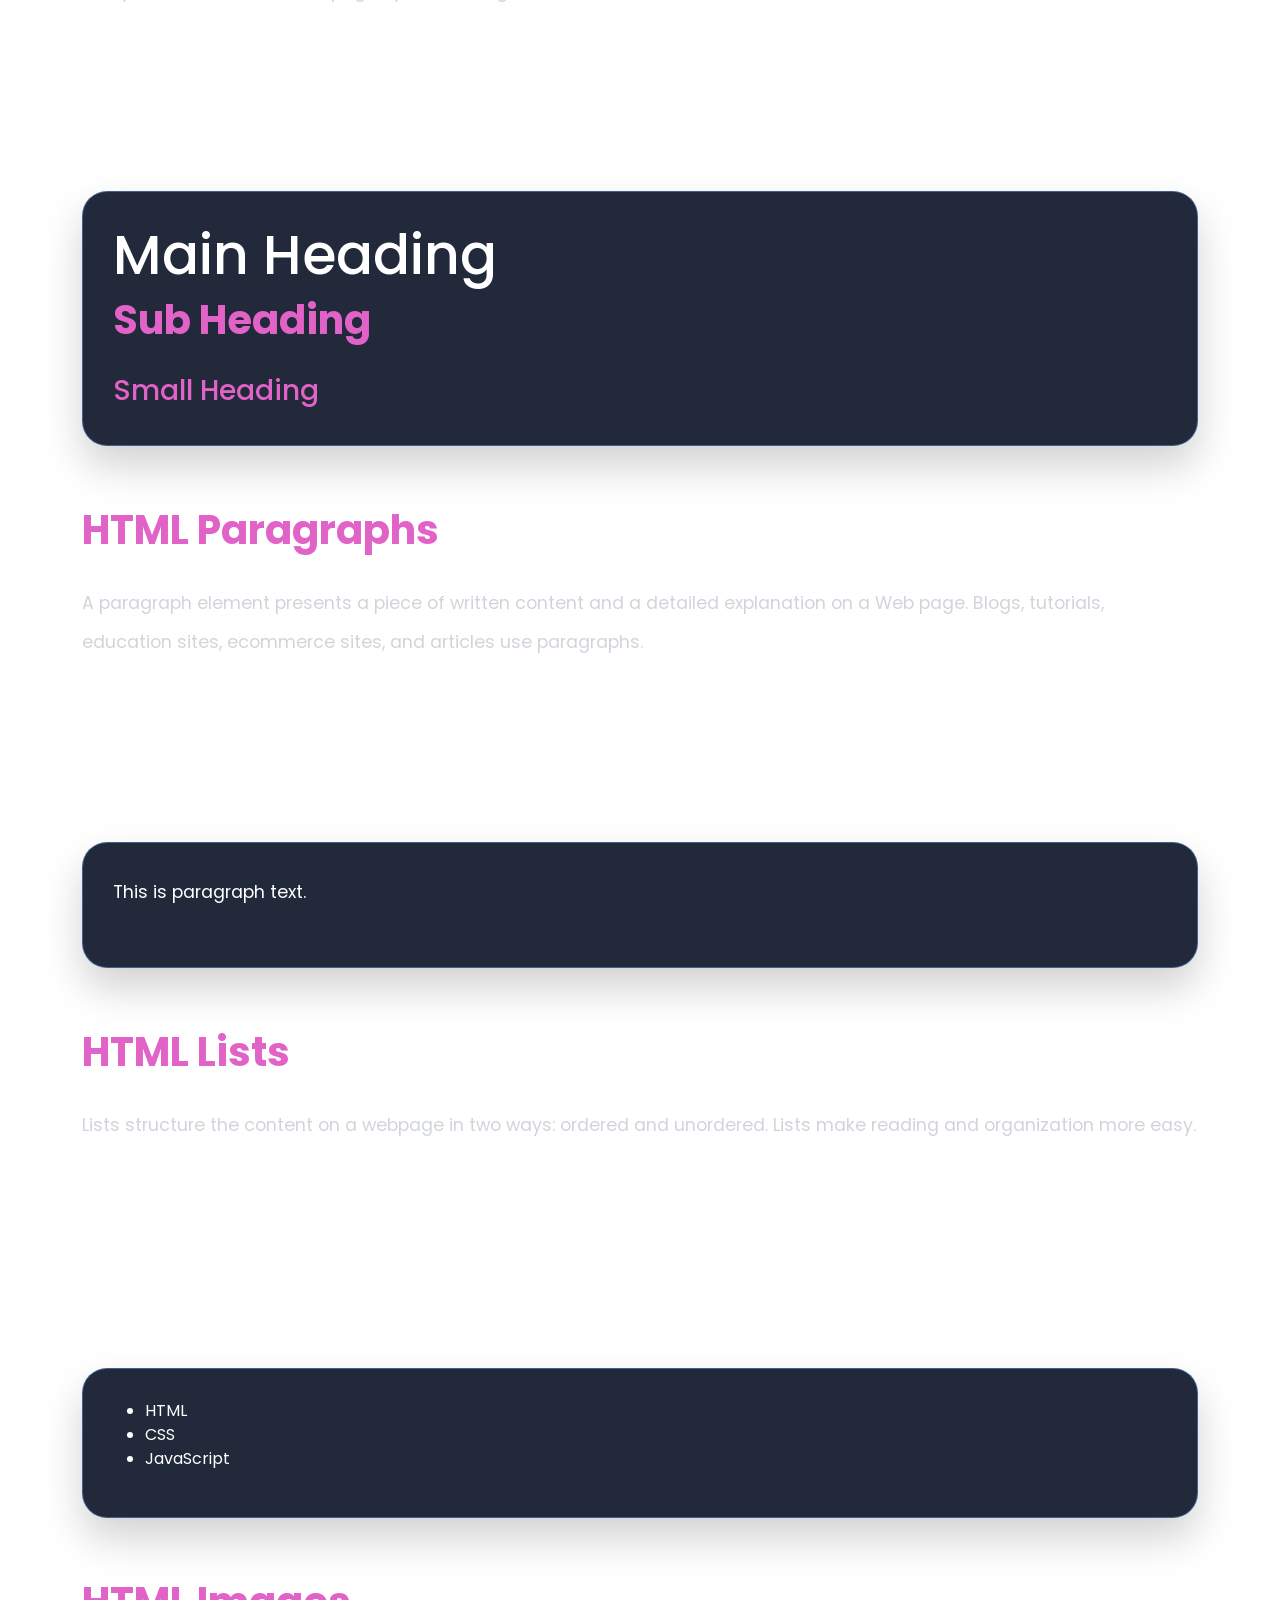
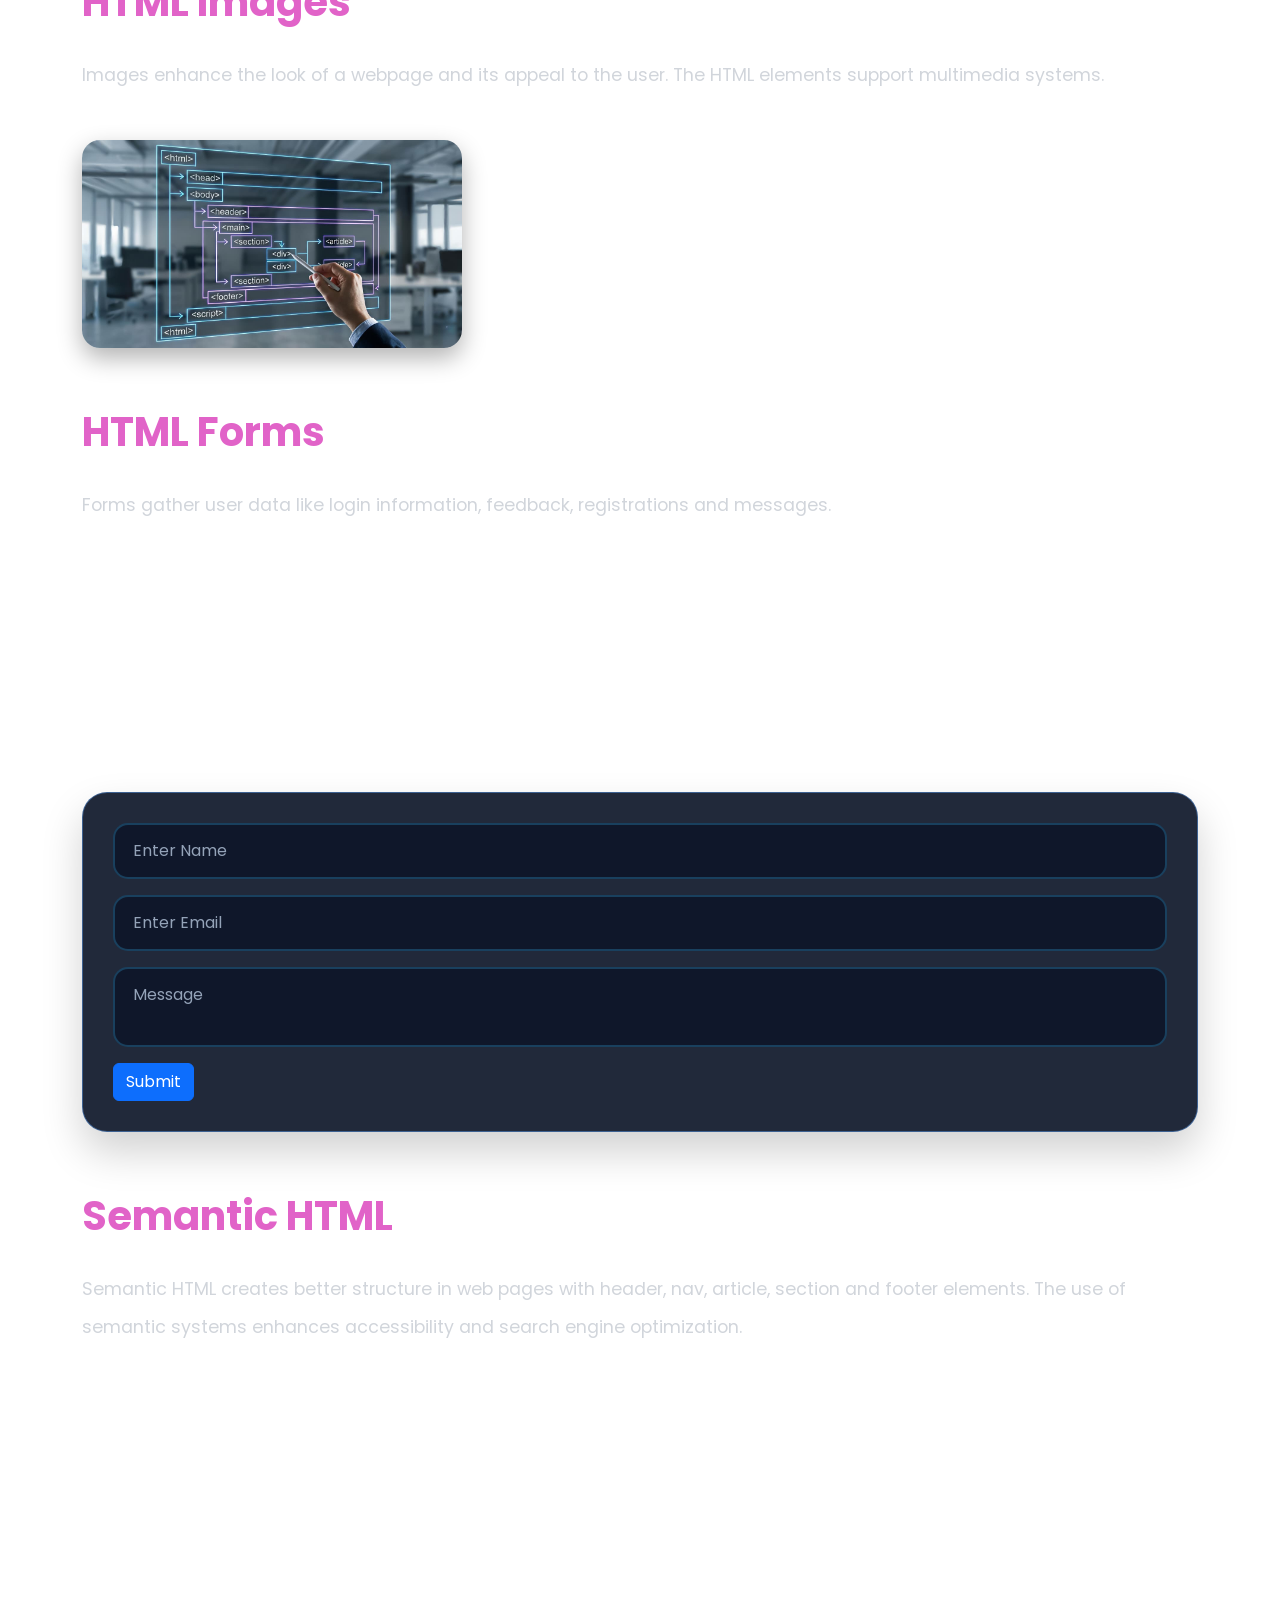
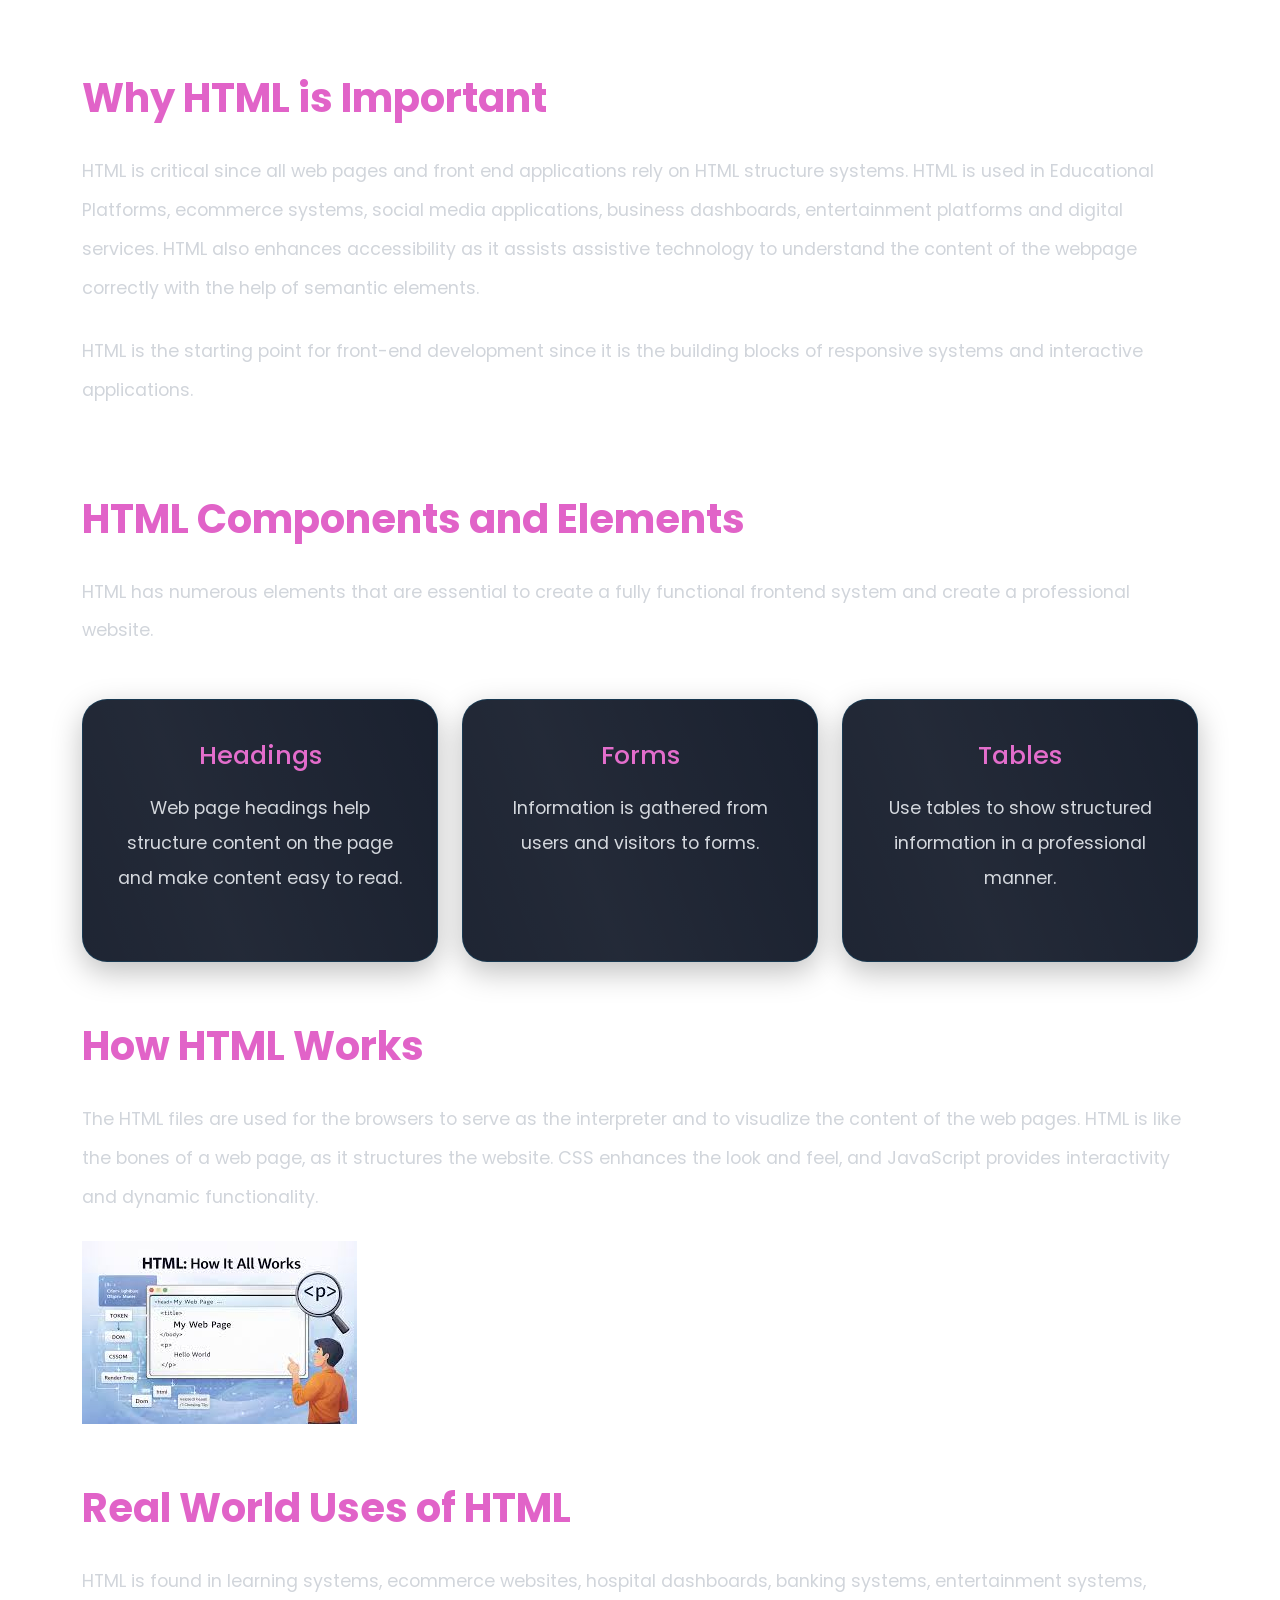
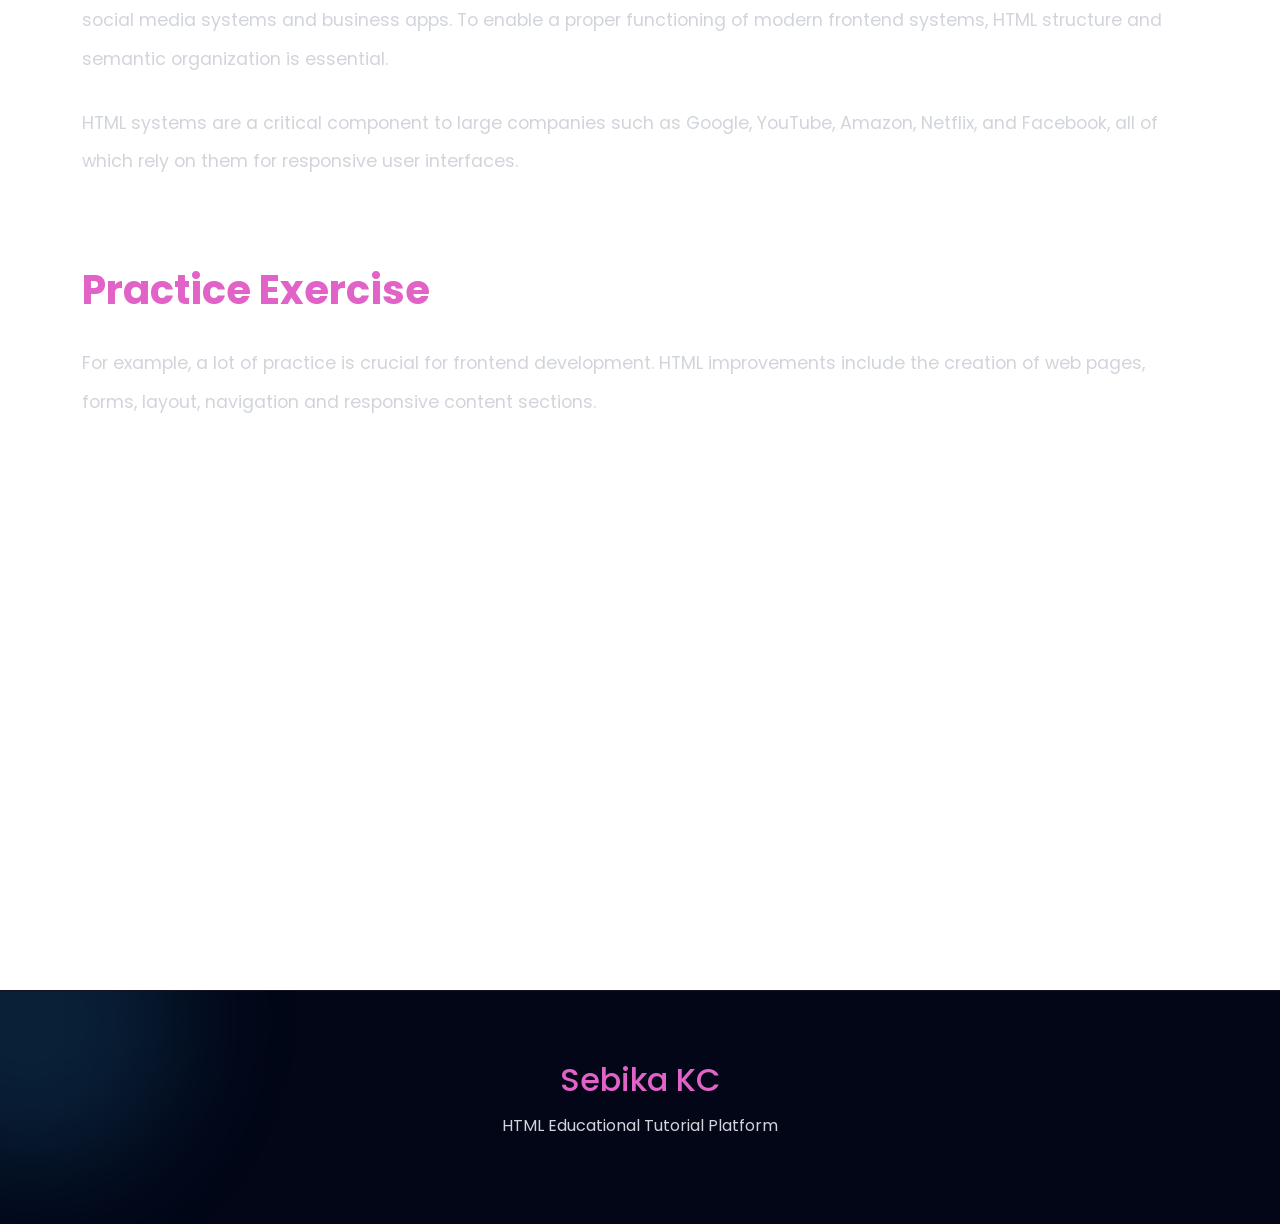
<file: html.html>
<!DOCTYPE html>
<html lang="en">
<head>

<meta charset="UTF-8">
<meta name="viewport" content="width=device-width, initial-scale=1.0">

<title>HTML Tutorial | Sebika KC</title>

<link href="https://cdn.jsdelivr.net/npm/bootstrap@5.3.3/dist/css/bootstrap.min.css" rel="stylesheet">

<link rel="stylesheet" href="css\style.css">

</head>

<body class="html-page">

<!-- NAVBAR -->

<!-- NAVBAR -->

<nav class="navbar navbar-expand-lg navbar-dark fixed-top custom-nav">

<div class="container-fluid px-5">

<a class="navbar-brand logo" href="index.html">

Sebika <span>KC</span>

</a>

<button class="navbar-toggler"
type="button"
data-bs-toggle="collapse"
data-bs-target="#navbarNav">

<span class="navbar-toggler-icon"></span>

</button>

<div class="collapse navbar-collapse" id="navbarNav">

<ul class="navbar-nav ms-auto align-items-lg-center">

<li class="nav-item">
<a class="nav-link" href="index.html">Home</a>
</li>

<li class="nav-item">
<a class="nav-link" href="fullstackdevelopment.html">Full Stack</a>
</li>

<li class="nav-item">
<a class="nav-link active-link" href="html.html">HTML</a>
</li>

<li class="nav-item">
<a class="nav-link" href="css.html">CSS</a>
</li>

<li class="nav-item">
<a class="nav-link" href="bootstrap.html">Bootstrap</a>
</li>

<li class="nav-item">
<a class="nav-link" href="javascript.html">JavaScript</a>
</li>

<li class="nav-item">
<a class="nav-link" href="index.html#contact">
Contact
</a>
</li>

</ul>

</div>

</div>

</nav>

<!-- CONTENT -->

<div class="container tutorial-layout">

<!-- SECTION -->

<section class="content-section intro-section">

<div class="row align-items-center gy-4">

<div class="col-lg-7">

<h2>Introduction to HTML</h2>

<p>

HTML is one of the most crucial technologies in frontend development as all websites rely on HTML structure. HTML is used to define the content of a webpage and to define the structure of a digital system and web application.
HTML is used by front-end developers to develop webpages, forms, multimedia systems, dashboards, educational platforms, eCommerce websites and responsive front-end interfaces.
HTML is easy to learn, relatively easy to use, and plays a crucial role in today's web development systems.
</p>

<p>

HTML documents are read by the browser and the content of the web pages is displayed graphically to the user. HTML provides efficient organization of headings, paragraphs, images, videos, forms, buttons, navigation systems and layout structures.

</p>

</div>

<div class="col-lg-5 text-center">

<img src="./image/htmlintro.jpg" alt="HTML introduction illustration" class="img-fluid intro-photo">

</div>

</div>

</section>

<!-- SECTION -->

<section class="content-section">

<h2>What is HTML?</h2>

<p>

The full name of HTML is HyperText Markup Language. HTML has tags and elements to structure the content and systems of the webpage.
HTML elements delineate various types of content on a webpage such as text, images, forms, tables, multimedia systems, buttons and navigational structures.
HTML is used in conjunction with CSS and JavaScript to build dynamic and responsive websites and web apps.

</p>

<div class="code-box">

<pre>
&lt;h1&gt;Welcome To HTML&lt;/h1&gt;

&lt;p&gt;HTML creates webpage structure.&lt;/p&gt;
</pre>

</div>

<div class="output-box">

<h1>Welcome To HTML</h1>

<p>HTML creates webpage structure.</p>

</div>

</section>

<!-- SECTION -->

<section class="content-section">

<h2>HTML Headings</h2>

<p>

Headings structure the content of web pages and make it easier to read. Headings also play a critical role in the proper analysis of the content of a page by search engines.

</p>

<div class="code-box">

<pre>
&lt;h1&gt;Main Heading&lt;/h1&gt;
&lt;h2&gt;Sub Heading&lt;/h2&gt;
&lt;h3&gt;Small Heading&lt;/h3&gt;
</pre>

</div>

<div class="output-box">

<h1>Main Heading</h1>
<h2>Sub Heading</h2>
<h3>Small Heading</h3>

</div>

</section>

<!-- SECTION -->

<section class="content-section">

<h2>HTML Paragraphs</h2>

<p>

A paragraph element presents a piece of written content and a detailed explanation on a Web page. Blogs, tutorials, education sites, ecommerce sites, and articles use paragraphs.

</p>

<div class="code-box">

<pre>
&lt;p&gt;
This is paragraph text.
&lt;/p&gt;
</pre>

</div>

<div class="output-box">

<p>This is paragraph text.</p>

</div>

</section>

<!-- SECTION -->

<section class="content-section">

<h2>HTML Lists</h2>

<p>

Lists structure the content on a webpage in two ways: ordered and unordered. Lists make reading and organization more easy.

</p>

<div class="code-box">

<pre>
&lt;ul&gt;
&lt;li&gt;HTML&lt;/li&gt;
&lt;li&gt;CSS&lt;/li&gt;
&lt;li&gt;JavaScript&lt;/li&gt;
&lt;/ul&gt;
</pre>

</div>

<div class="output-box">

<ul>
<li>HTML</li>
<li>CSS</li>
<li>JavaScript</li>
</ul>

</div>

</section>

<!-- SECTION -->

<section class="content-section">

<h2>HTML Images</h2>

<p>

Images enhance the look of a webpage and its appeal to the user. The HTML elements support multimedia systems.

</p>
<div class="html-image">
    <img src="./image/htmlimageee.jpeg" alt="HTML Image">
</div>

</section>

<!-- SECTION -->

<section class="content-section">

<h2>HTML Forms</h2>

<p>

Forms gather user data like login information, feedback, registrations and messages.

</p>

<div class="code-box">

<pre>
&lt;form&gt;

&lt;input type=\"text\"&gt;

&lt;button&gt;Submit&lt;/button&gt;

&lt;/form&gt;
</pre>

</div>

<div class="output-box">

<form>

<input type="text" class="form-control mb-3" placeholder="Enter Name">

<input type="email" class="form-control mb-3" placeholder="Enter Email">

<textarea class="form-control mb-3" placeholder="Message"></textarea>

<button class="btn btn-primary">
Submit
</button>

</form>

</div>

</section>

<!-- SECTION -->

<section class="content-section">

<h2>Semantic HTML</h2>

<p>

Semantic HTML creates better structure in web pages with header, nav, article, section and footer elements.
The use of semantic systems enhances accessibility and search engine optimization.

</p>

<div class="code-box">

<pre>
&lt;header&gt;&lt;/header&gt;

&lt;nav&gt;&lt;/nav&gt;

&lt;section&gt;&lt;/section&gt;

&lt;footer&gt;&lt;/footer&gt;
</pre>

</div>

</section>

<!-- SECTION -->

<section class="content-section">

<h2>Why HTML is Important</h2>

<p>

HTML is critical since all web pages and front end applications rely on HTML structure systems.
HTML is used in Educational Platforms, ecommerce systems, social media applications, business dashboards, entertainment platforms and digital services.
HTML also enhances accessibility as it assists assistive technology to understand the content of the webpage correctly with the help of semantic elements.

</p>

<p>

HTML is the starting point for front-end development since it is the building blocks of responsive systems and interactive applications.

</p>

</section>

<!-- SECTION -->

<section class="content-section">

<h2>HTML Components and Elements</h2>

<p>

HTML has numerous elements that are essential to create a fully functional frontend system and create a professional website.

</p>

<div class="row g-4 mt-4">

<div class="col-lg-4">

<div class="info-card">

<h3>Headings</h3>

<p>

Web page headings help structure content on the page and make content easy to read.

</p>

</div>

</div>

<div class="col-lg-4">

<div class="info-card">

<h3>Forms</h3>

<p>

Information is gathered from users and visitors to forms.

</p>

</div>

</div>

<div class="col-lg-4">

<div class="info-card">

<h3>Tables</h3>

<p>

Use tables to show structured information in a professional manner.

</p>

</div>

</div>

</div>

</section>

<!-- SECTION -->

<section class="content-section">

<h2>How HTML Works</h2>

<p>

The HTML files are used for the browsers to serve as the interpreter and to visualize the content of the web pages. HTML is like the bones of a web page, as it structures the website.
CSS enhances the look and feel, and JavaScript provides interactivity and dynamic functionality.

</p>

<img
src="./image/htmltutorial.jpg"
class="img-fluid tutorial-image">

</section>

<!-- SECTION -->

<section class="content-section">

<h2>Real World Uses of HTML</h2>

<p>

HTML is found in learning systems, ecommerce websites, hospital dashboards, banking systems, entertainment systems, social media systems and business apps.
To enable a proper functioning of modern frontend systems, HTML structure and semantic organization is essential.

</p>

<p>

HTML systems are a critical component to large companies such as Google, YouTube, Amazon, Netflix, and Facebook, all of which rely on them for responsive user interfaces.

</p>

</section>

<!-- SECTION -->

<section class="content-section">

<h2>Practice Exercise</h2>

<p>

For example, a lot of practice is crucial for frontend development. HTML improvements include the creation of web pages, forms, layout, navigation and responsive content sections.

</p>

<div class="code-box">

<pre>
&lt;!DOCTYPE html&gt;

&lt;html&gt;

&lt;head&gt;

&lt;title&gt;Practice&lt;/title&gt;

&lt;/head&gt;

&lt;body&gt;

&lt;h1&gt;My First Webpage&lt;/h1&gt;

&lt;p&gt;Learning HTML Development&lt;/p&gt;

&lt;/body&gt;

&lt;/html&gt;
</pre>

</div>

</section>

</div>

<!-- FOOTER -->

<footer class="main-footer">

<div class="container text-center">

<h3>Sebika KC</h3>

<p>

HTML Educational Tutorial Platform

</p>

</div>

</footer>
<!-- INFINITE MOVING TICKER STRIP (UPDATED WITH SEBIKA PORTFOLIO) -->
<div class="ticker-strip">
  <div class="ticker-inner">
    <!-- First sequence -->
    <span>Sebika portfolio</span><span class="a1">✦</span>
    <span>Fullstack</span><span class="a2">✦</span>
    <span>HTML</span><span class="a3">✦</span>
    <span>CSS</span><span class="a1">✦</span>
    <span>Bootstrap</span><span class="a2">✦</span>
    <span>Javascript</span><span class="a3">✦</span>
    <span>CET138</span><span class="a1">✦</span>
    
    <!-- Duplicated sequence for seamless looping -->
    <span>Sebika portfolio</span><span class="a1">✦</span>
    <span>Fullstack</span><span class="a2">✦</span>
    <span>HTML</span><span class="a3">✦</span>
    <span>CSS</span><span class="a1">✦</span>
    <span>Bootstrap</span><span class="a2">✦</span>
    <span>Javascript</span><span class="a3">✦</span>
    <span>CET138</span><span class="a1">✦</span>
  </div>
</div>
<script src="https://cdn.jsdelivr.net/npm/bootstrap@5.3.3/dist/js/bootstrap.bundle.min.js"></script>

</body>
</html>
</file>
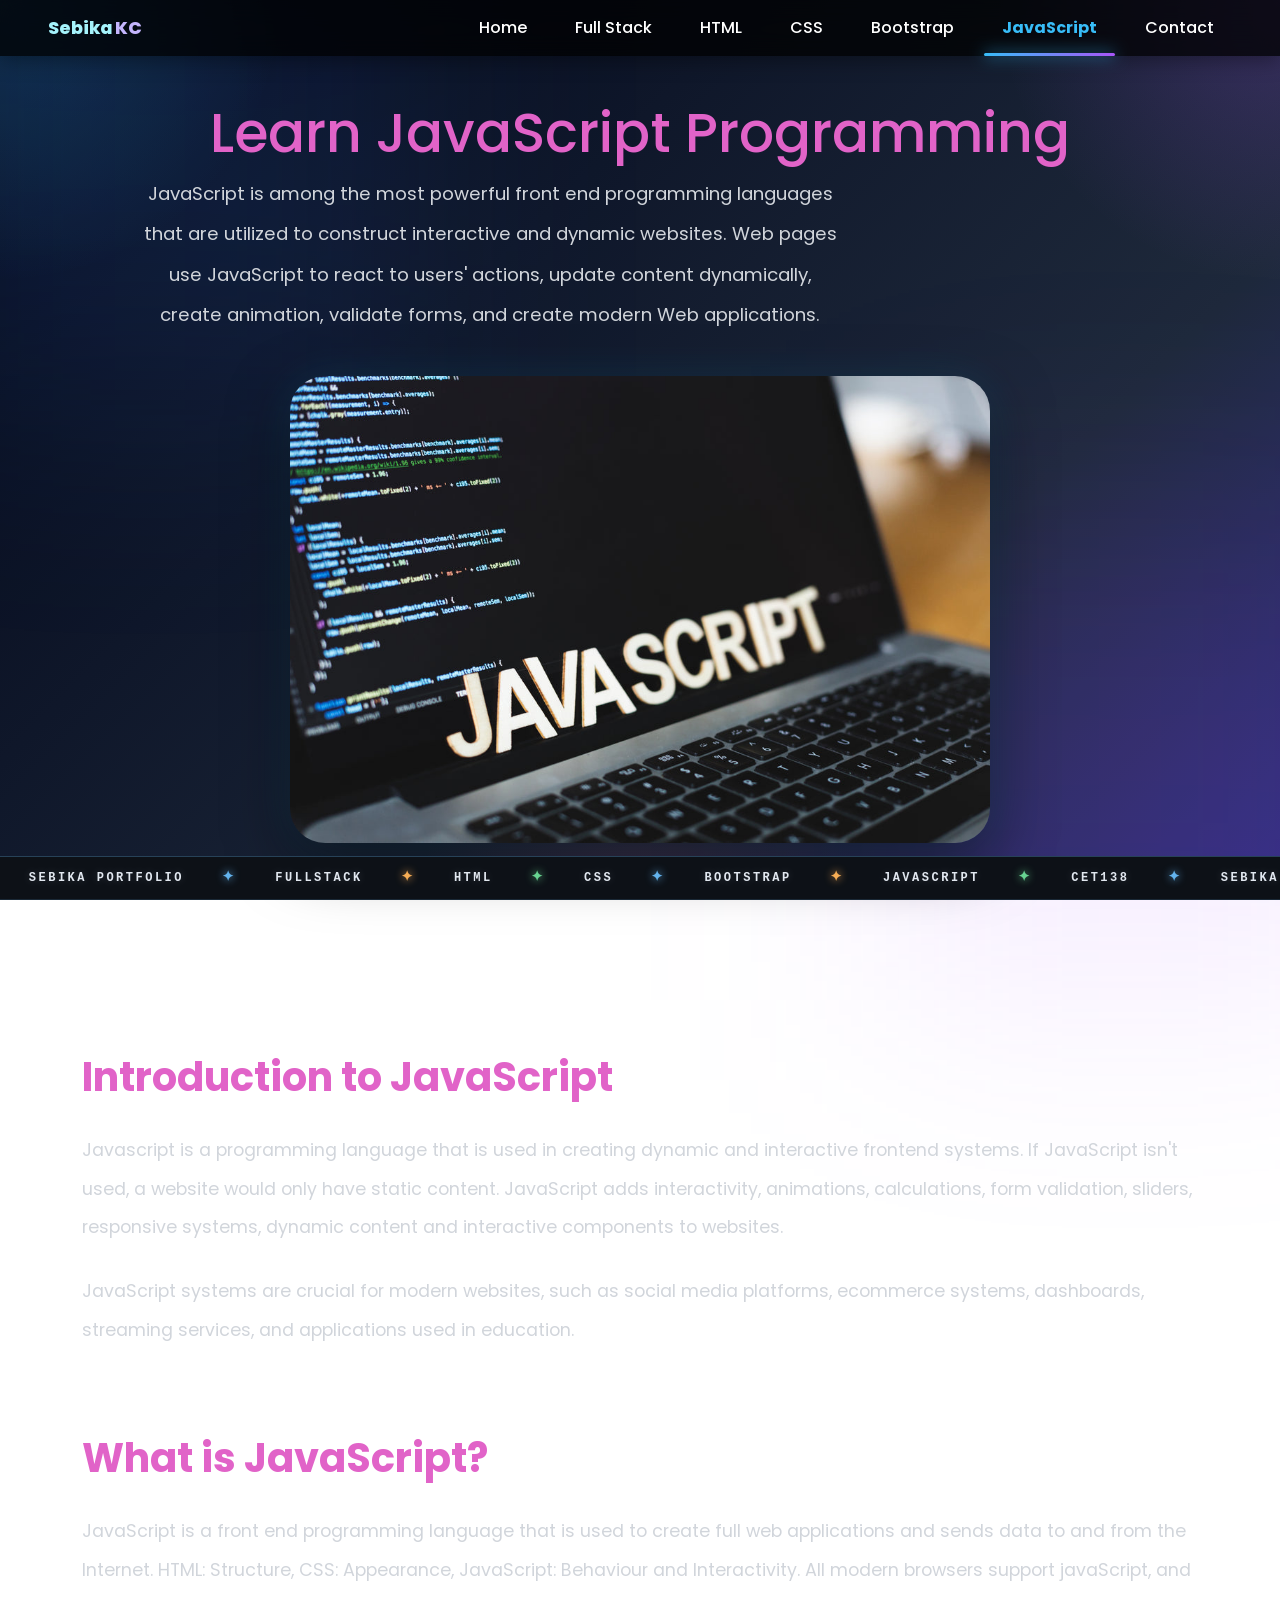
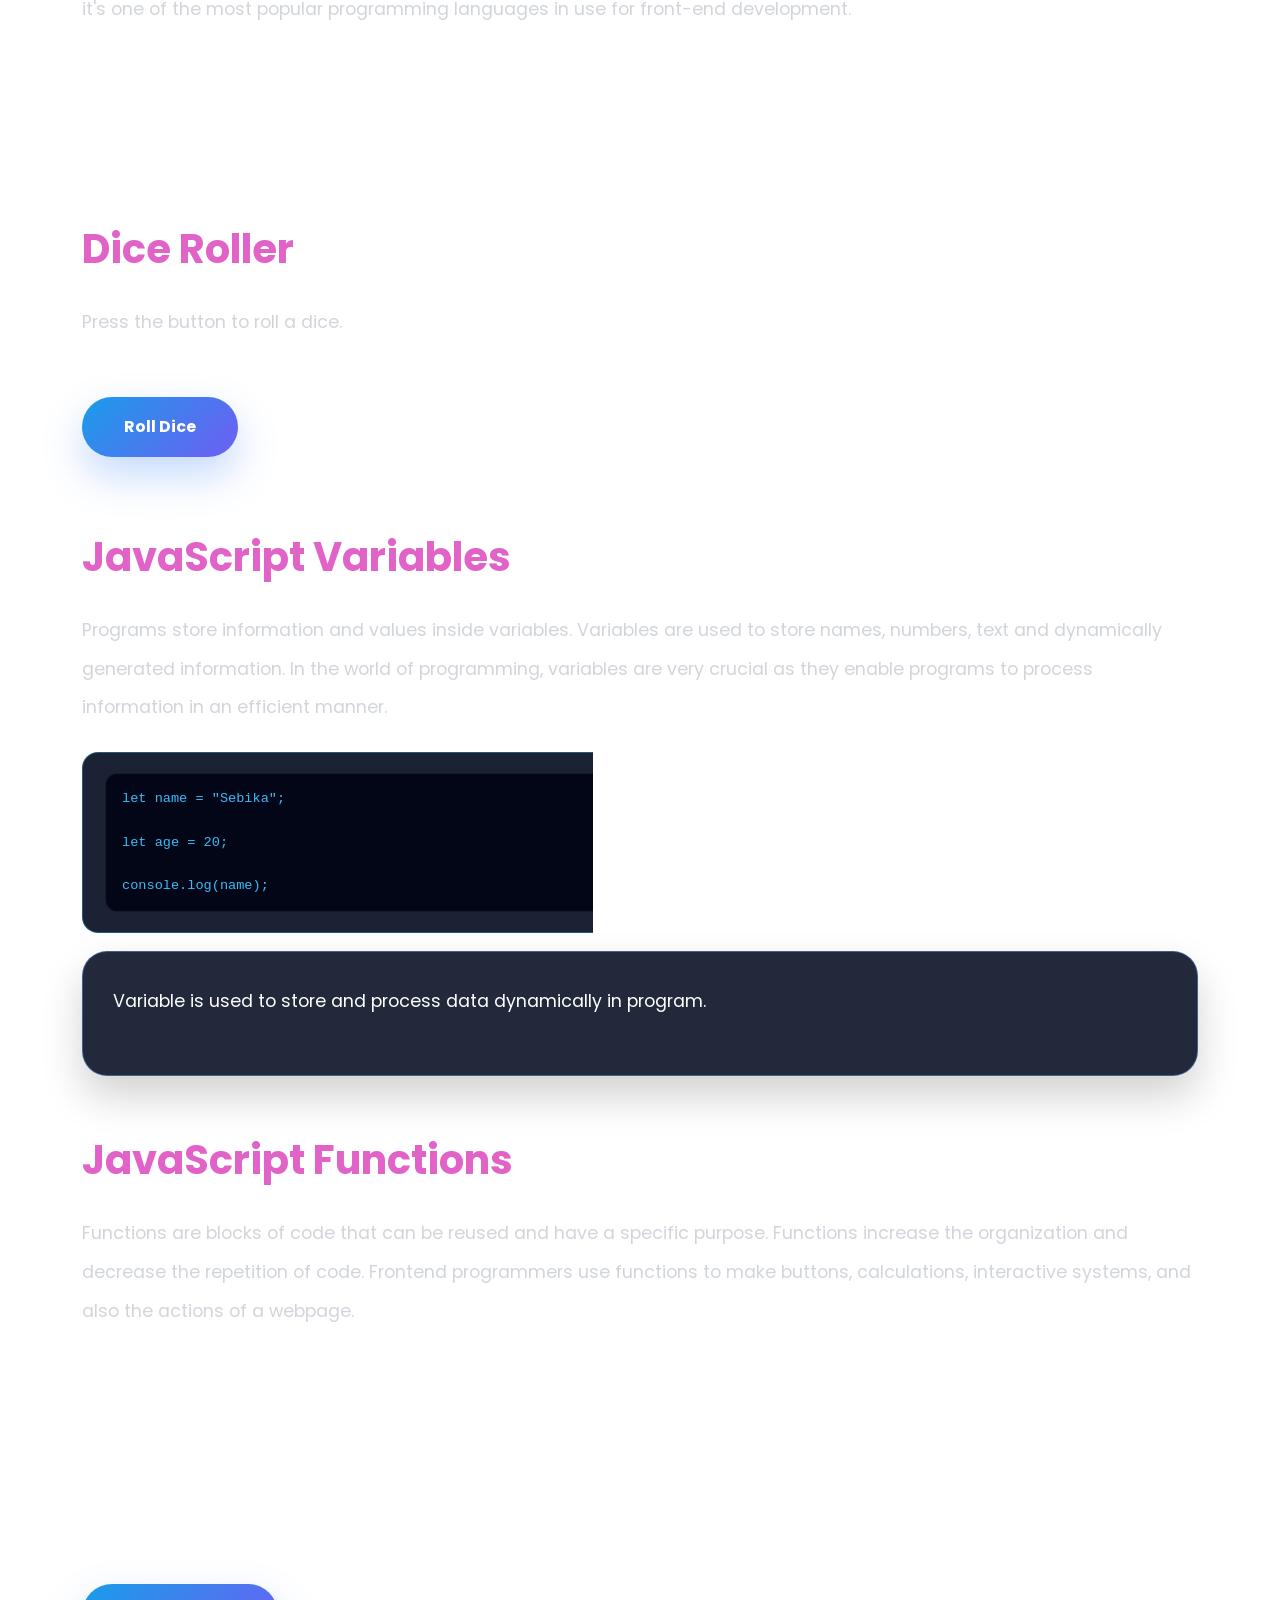
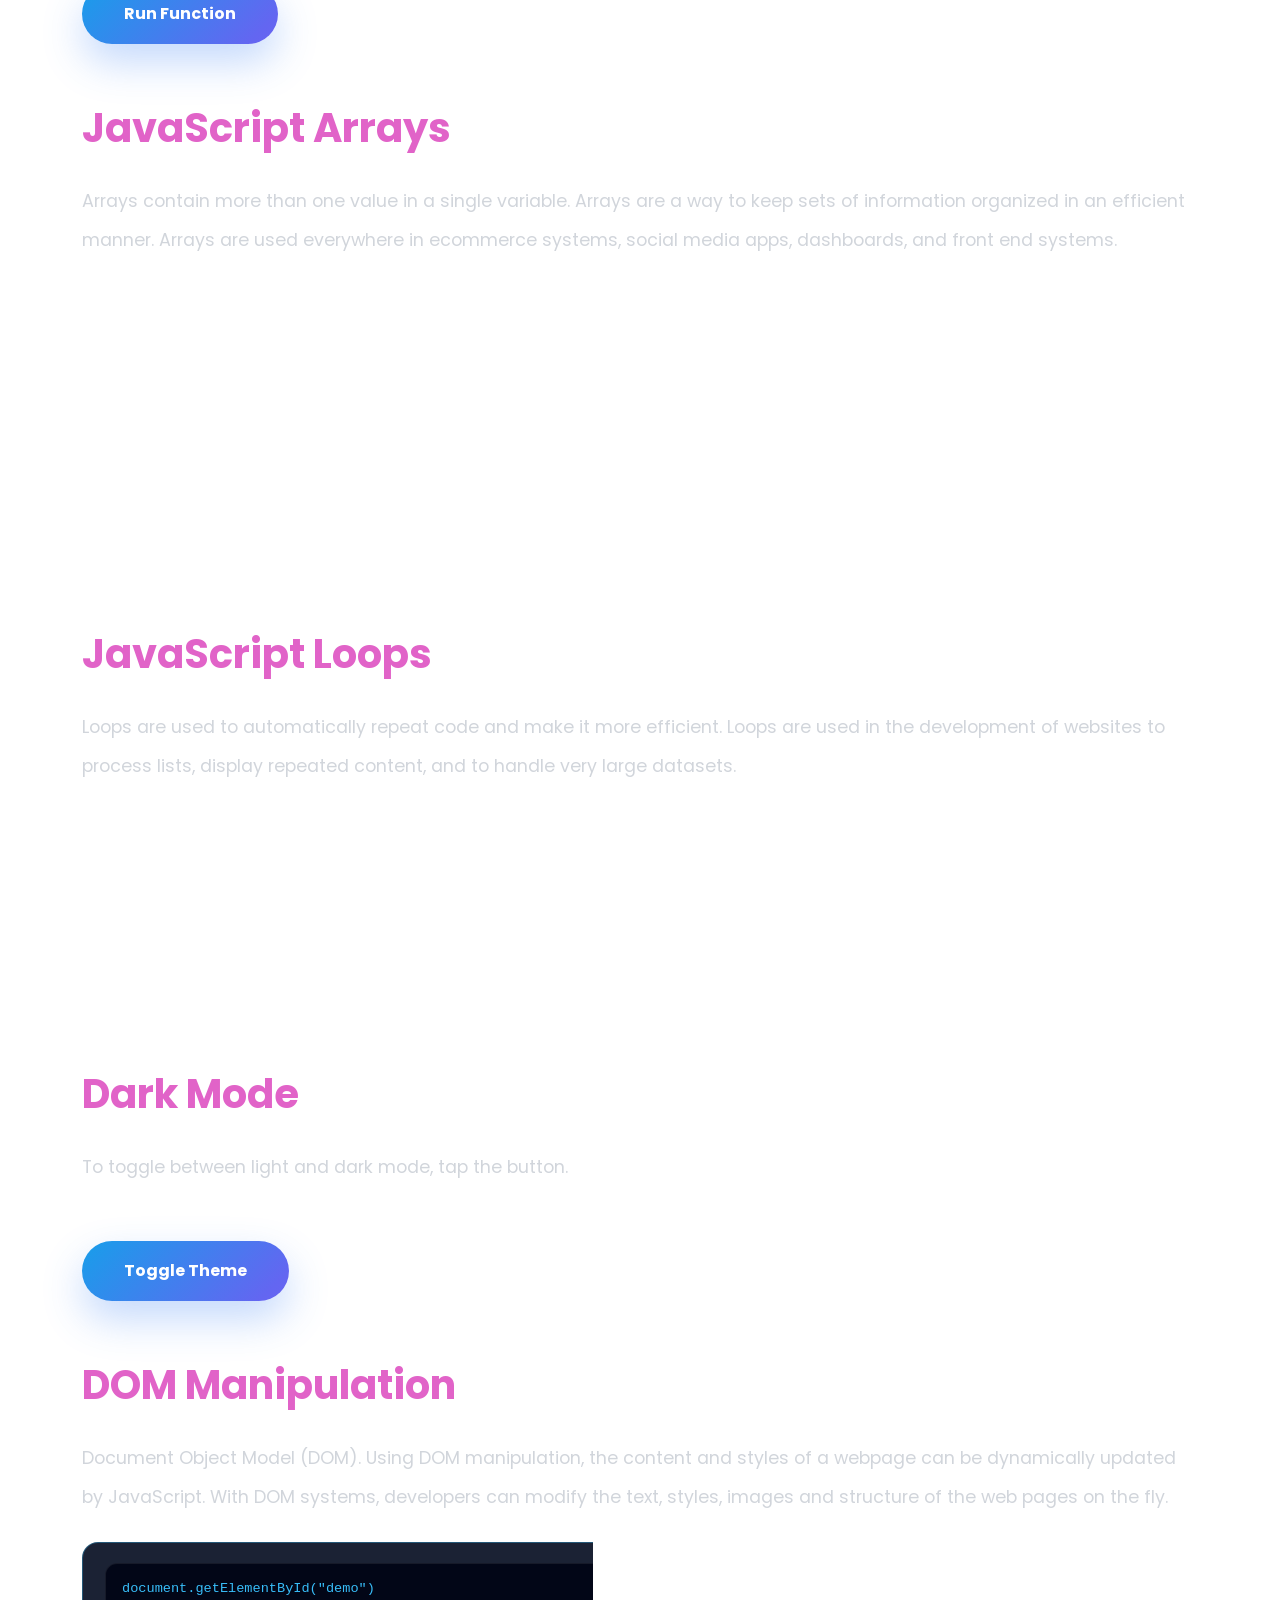
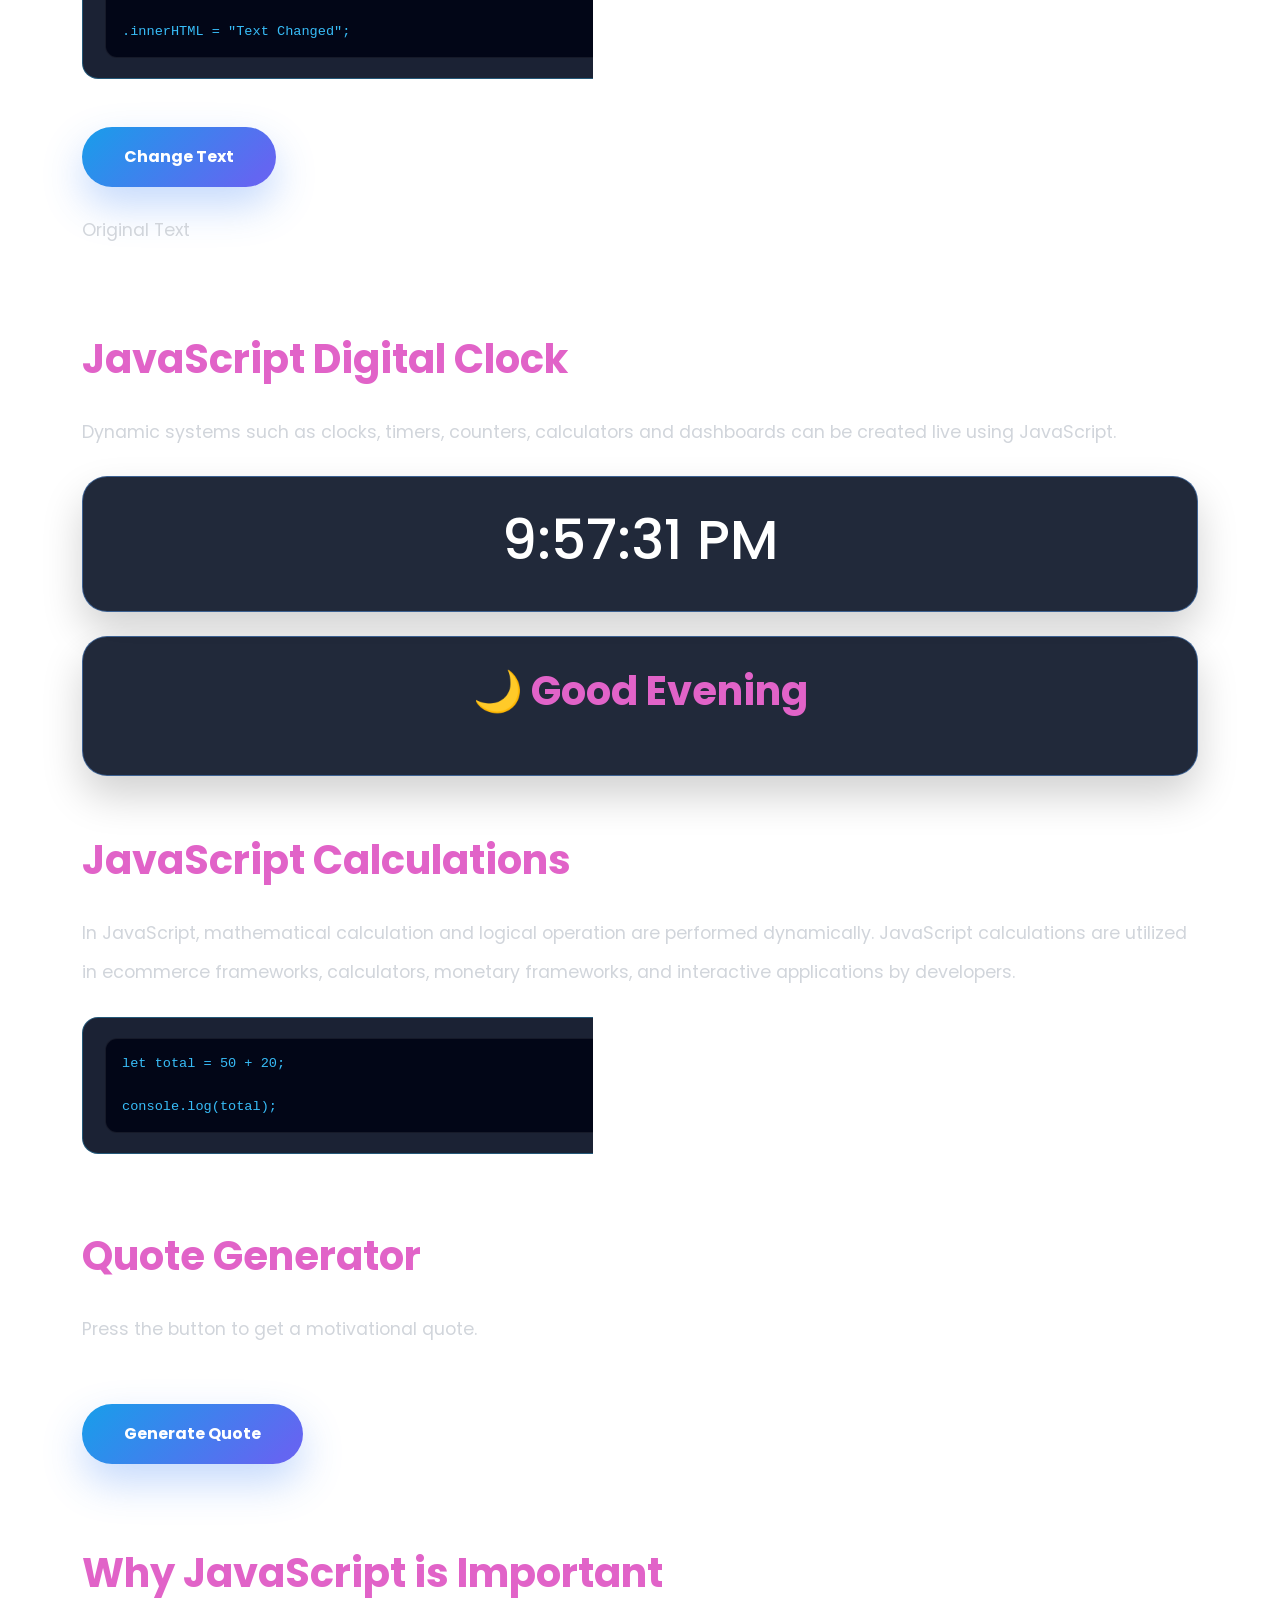
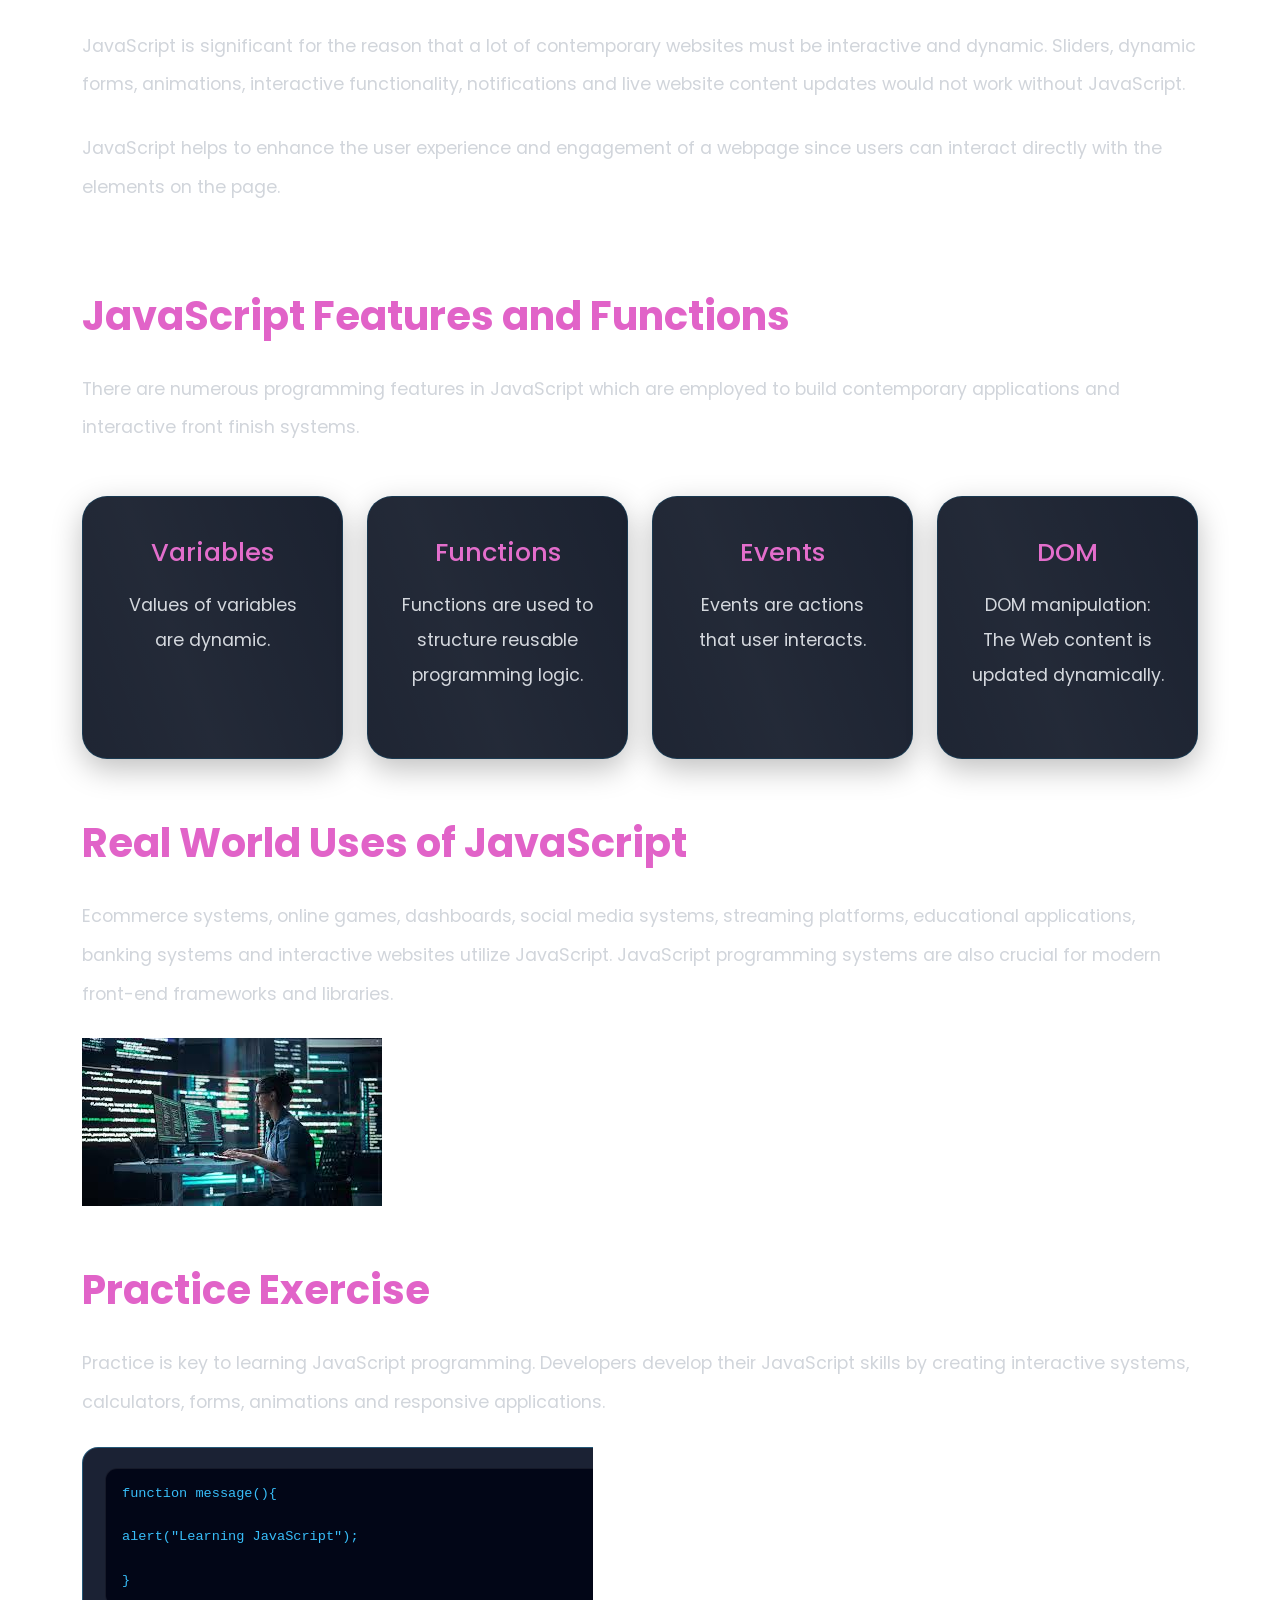
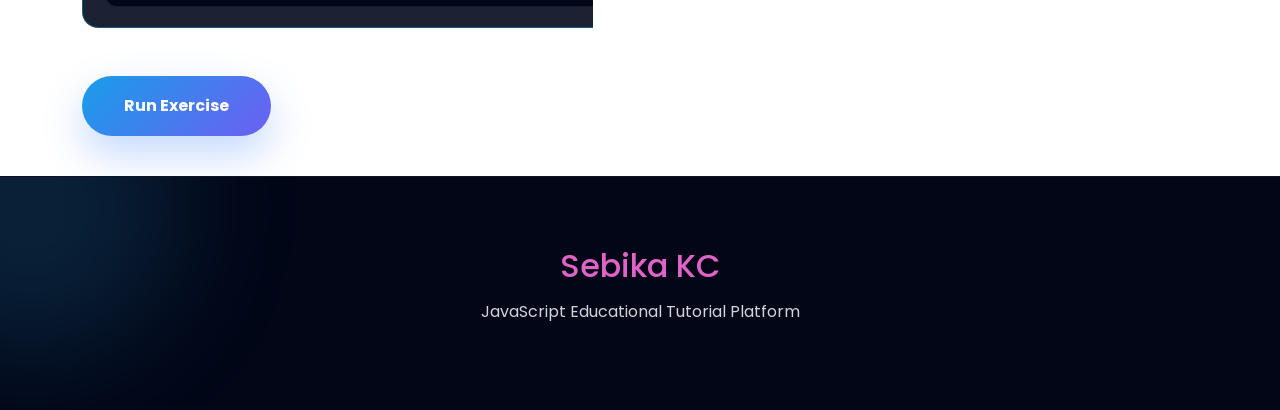
<file: javascript.html>
<!DOCTYPE html>
<html lang="en">
<head>

<meta charset="UTF-8">
<meta name="viewport" content="width=device-width, initial-scale=1.0">

<title>JavaScript Tutorial | Sebika KC</title>

<link href="https://cdn.jsdelivr.net/npm/bootstrap@5.3.3/dist/css/bootstrap.min.css" rel="stylesheet">

<link rel="stylesheet" href="css\style.css">

</head>

<body class="javascript-page">

<!-- NAVBAR -->

<!-- NAVBAR -->

<nav class="navbar navbar-expand-lg navbar-dark fixed-top custom-nav">

<div class="container-fluid px-5">

<a class="navbar-brand logo" href="index.html">

Sebika <span>KC</span>

</a>

<button class="navbar-toggler"
type="button"
data-bs-toggle="collapse"
data-bs-target="#navbarNav">

<span class="navbar-toggler-icon"></span>

</button>

<div class="collapse navbar-collapse" id="navbarNav">

<ul class="navbar-nav ms-auto align-items-lg-center">

<li class="nav-item">
<a class="nav-link" href="index.html">Home</a>
</li>

<li class="nav-item">
<a class="nav-link" href="fullstackdevelopment.html">Full Stack</a>
</li>

<li class="nav-item">
<a class="nav-link" href="html.html">HTML</a>
</li>

<li class="nav-item">
<a class="nav-link" href="css.html">CSS</a>
</li>

<li class="nav-item">
<a class="nav-link" href="bootstrap.html">Bootstrap</a>
</li>

<li class="nav-item">
<a class="nav-link active-link" href="javascript.html">JavaScript</a>
</li>

<li class="nav-item">
<a class="nav-link" href="index.html#contact">
Contact
</a>
</li>

</ul>

</div>

</div>

</nav>

<!-- HERO SECTION -->

<section class="tutorial-hero">

<div class="container text-center">

<h1>Learn JavaScript Programming</h1>

<p class="hero-text">

JavaScript is among the most powerful front end programming languages that are utilized to construct interactive and dynamic websites. Web pages use JavaScript to react to users' actions, update content dynamically, create animation, validate forms, and create modern Web applications.

</p>

<img
src="./image/javascripticon.jpg"
class="img-fluid hero-image-main">

</div>

</section>

<!-- MAIN CONTENT -->

<div class="container tutorial-layout">

<!-- SECTION -->

<section class="content-section">

<h2>Introduction to JavaScript</h2>

<p>

Javascript is a programming language that is used in creating dynamic and interactive frontend systems. If JavaScript isn't used, a website would only have static content.
JavaScript adds interactivity, animations, calculations, form validation, sliders, responsive systems, dynamic content and interactive components to websites.

</p>

<p>

JavaScript systems are crucial for modern websites, such as social media platforms, ecommerce systems, dashboards, streaming services, and applications used in education.

</p>

</section>

<!-- SECTION -->

<section class="content-section">

<h2>What is JavaScript?</h2>

<p>

JavaScript is a front end programming language that is used to create full web applications and sends data to and from the Internet.
HTML: Structure, CSS: Appearance, JavaScript: Behaviour and Interactivity.
All modern browsers support javaScript, and it's one of the most popular programming languages in use for front-end development.

</p>

<div class="code-box">

<pre>
console.log("Welcome To JavaScript");
</pre>

</div>

</section>

<!-- SECTION -->
<section class="content-section">

<h2>Dice Roller</h2>

<p>
Press the button to roll a dice.
</p>

<button onclick="rollDice()" class="live-btn">
Roll Dice
</button>

<h3 id="dice" class="mt-3"></h3>

</section>
<section class="content-section">

<h2>JavaScript Variables</h2>

<p>

Programs store information and values inside variables. Variables are used to store names, numbers, text and dynamically generated information.
In the world of programming, variables are very crucial as they enable programs to process information in an efficient manner.

</p>

<div class="code-box">

<pre>
let name = "Sebika";

let age = 20;

console.log(name);
</pre>

</div>

<div class="output-box">

<p>

Variable is used to store and process data dynamically in program.

</p>

</div>

</section>

<!-- SECTION -->

<section class="content-section">

<h2>JavaScript Functions</h2>

<p>

Functions are blocks of code that can be reused and have a specific purpose. Functions increase the organization and decrease the repetition of code.
Frontend programmers use functions to make buttons, calculations, interactive systems, and also the actions of a webpage.

</p>

<div class="code-box">

<pre>
function greet(){

alert("Welcome User");

}
</pre>

</div>

<button onclick="greet()" class="live-btn">

Run Function

</button>

</section>

<!-- SECTION -->

<section class="content-section">

<h2>JavaScript Arrays</h2>

<p>

Arrays contain more than one value in a single variable. Arrays are a way to keep sets of information organized in an efficient manner.
Arrays are used everywhere in ecommerce systems, social media apps, dashboards, and front end systems.

</p>

<div class="code-box">

<pre>
let fruits = [

"Apple",

"Banana",

"Orange"

];
</pre>

</div>

</section>

<!-- SECTION -->

<section class="content-section">

<h2>JavaScript Loops</h2>

<p>

Loops are used to automatically repeat code and make it more efficient. Loops are used in the development of websites to process lists, display repeated content, and to handle very large datasets.

</p>

<div class="code-box">

<pre>
for(let i=1; i<=5; i++){

console.log(i);

}
</pre>

</div>

</section>

<!-- SECTION -->

<section class="content-section">

<h2>Dark Mode</h2>

<p>To toggle between light and dark mode, tap the button.</p>

<button onclick="toggleMode()" class="live-btn">
Toggle Theme
</button>

</section>
<!-- SECTION -->

<section class="content-section">

<h2>DOM Manipulation</h2>

<p>

Document Object Model (DOM). Using DOM manipulation, the content and styles of a webpage can be dynamically updated by JavaScript.
With DOM systems, developers can modify the text, styles, images and structure of the web pages on the fly.

</p>

<div class="code-box">

<pre>
document.getElementById("demo")

.innerHTML = "Text Changed";
</pre>

</div>

<button onclick="changeText()" class="live-btn">

Change Text

</button>

<p id="demo" class="mt-4">

Original Text

</p>

</section>

<!-- SECTION -->

<section class="content-section">

<h2>JavaScript Digital Clock</h2>

<p>

Dynamic systems such as clocks, timers, counters, calculators and dashboards can be created live using JavaScript.

</p>

<div class="output-box text-center">

<h1 id="clock"></h1>

</div>
<div class="output-box text-center mt-4">

<h2 id="greeting"></h2>

</div>

</section>

<!-- SECTION -->

<section class="content-section">

<h2>JavaScript Calculations</h2>

<p>

In JavaScript, mathematical calculation and logical operation are performed dynamically.
JavaScript calculations are utilized in ecommerce frameworks, calculators, monetary frameworks, and interactive applications by developers.

</p>

<div class="code-box">

<pre>
let total = 50 + 20;

console.log(total);
</pre>

</div>

</section>
<section class="content-section">

<h2>Quote Generator</h2>

<p>Press the button to get a motivational quote.</p>

<button onclick="showQuote()" class="live-btn">
Generate Quote
</button>

<p id="quote" class="mt-3"></p>

</section>
<!-- SECTION -->

<section class="content-section">

<h2>Why JavaScript is Important</h2>

<p>

JavaScript is significant for the reason that a lot of contemporary websites must be interactive and dynamic.
Sliders, dynamic forms, animations, interactive functionality, notifications and live website content updates would not work without JavaScript.

</p>

<p>

JavaScript helps to enhance the user experience and engagement of a webpage since users can interact directly with the elements on the page.

</p>

</section>

<!-- SECTION -->

<section class="content-section">

<h2>JavaScript Features and Functions</h2>

<p>

There are numerous programming features in JavaScript which are employed to build contemporary applications and interactive front finish systems.

</p>

<div class="row g-4 mt-4">

<div class="col-lg-3">

<div class="info-card">

<h3>Variables</h3>

<p>

Values of variables are dynamic.

</p>

</div>

</div>

<div class="col-lg-3">

<div class="info-card">

<h3>Functions</h3>

<p>

Functions are used to structure reusable programming logic.


</p>

</div>

</div>

<div class="col-lg-3">

<div class="info-card">

<h3>Events</h3>

<p>

Events are actions that user interacts.

</p>

</div>

</div>

<div class="col-lg-3">

<div class="info-card">

<h3>DOM</h3>

<p>

DOM manipulation: The Web content is updated dynamically.

</p>

</div>

</div>

</div>

</section>

<!-- SECTION -->

<section class="content-section">

<h2>Real World Uses of JavaScript</h2>

<p>

Ecommerce systems, online games, dashboards, social media systems, streaming platforms, educational applications, banking systems and interactive websites utilize JavaScript.
JavaScript programming systems are also crucial for modern front-end frameworks and libraries.

</p>

<img
src="./image/javascriptlast.jpg"
class="img-fluid tutorial-image">

</section>

<!-- SECTION -->

<section class="content-section">

<h2>Practice Exercise</h2>

<p>

Practice is key to learning JavaScript programming. Developers develop their JavaScript skills by creating interactive systems, calculators, forms, animations and responsive applications.

</p>

<div class="code-box">

<pre>
function message(){

alert("Learning JavaScript");

}
</pre>

</div>

<button onclick="message()" class="live-btn">

Run Exercise

</button>

</section>

</div>

<!-- FOOTER -->

<footer class="main-footer">

<div class="container text-center">

<h3>Sebika KC</h3>

<p>

JavaScript Educational Tutorial Platform

</p>

</div>

</footer>

<!-- JAVASCRIPT -->

<script>

function greet(){

alert("Welcome To JavaScript Tutorial");

}
function rollDice(){

let dice = Math.floor(Math.random() * 6) + 1;

document.getElementById("dice").innerHTML =
"🎲 " + dice;

}
function changeText(){

document.getElementById("demo").innerHTML = "Text Changed Successfully";

}

function changeColor(){

document.body.style.background =
"linear-gradient(135deg,#0f172a,#1e3a8a,#312e81)";

}

function message(){

alert("Learning JavaScript Development");

}
function showQuote() {

let quotes = [
"Never stop learning.",
"Practice makes perfect.",
"The Web is powered by JavaScript.",
"Coding is creativity."
];

let random =
Math.floor(Math.random() * quotes.length);

document.getElementById("quote").innerHTML =
quotes[random];

}
function updateGreeting(){

let hour = new Date().getHours();

if(hour < 12){
    document.getElementById("greeting").innerHTML =
    "🌞 Good Morning";
}
else if(hour < 18){
    document.getElementById("greeting").innerHTML =
    "☀️ Good Afternoon";
}
else{
    document.getElementById("greeting").innerHTML =
    "🌙 Good Evening";
}

}

updateGreeting();
setInterval(function(){

const now = new Date();

document.getElementById("clock").innerHTML =
now.toLocaleTimeString();

},1000);
function toggleMode() {
    document.body.classList.toggle("dark-mode");
}

</script>
<!-- INFINITE MOVING TICKER STRIP (UPDATED WITH SEBIKA PORTFOLIO) -->
<div class="ticker-strip">
  <div class="ticker-inner">
    <!-- First sequence -->
    <span>Sebika portfolio</span><span class="a1">✦</span>
    <span>Fullstack</span><span class="a2">✦</span>
    <span>HTML</span><span class="a3">✦</span>
    <span>CSS</span><span class="a1">✦</span>
    <span>Bootstrap</span><span class="a2">✦</span>
    <span>Javascript</span><span class="a3">✦</span>
    <span>CET138</span><span class="a1">✦</span>
    
    <!-- Duplicated sequence for seamless looping -->
    <span>Sebika portfolio</span><span class="a1">✦</span>
    <span>Fullstack</span><span class="a2">✦</span>
    <span>HTML</span><span class="a3">✦</span>
    <span>CSS</span><span class="a1">✦</span>
    <span>Bootstrap</span><span class="a2">✦</span>
    <span>Javascript</span><span class="a3">✦</span>
    <span>CET138</span><span class="a1">✦</span>
  </div>
</div>

<script src="https://cdn.jsdelivr.net/npm/bootstrap@5.3.3/dist/js/bootstrap.bundle.min.js"></script>

</body>
</html>
</file>
<file: css/style.css>
/* GOOGLE FONT */

@import url('https://fonts.googleapis.com/css2?family=Poppins:wght@300;400;500;600;700;800&display=swap');

/* GLOBAL */

*{
    margin:0;
    padding:0;
    box-sizing:border-box;
    font-family:'Poppins',sans-serif;
    scroll-behavior:smooth;
}

html{
    overflow-x:hidden;
}

body{

background:

radial-gradient(circle at top left,
rgba(56,189,248,0.20),
transparent 18%),

radial-gradient(circle at top right,
rgba(168,85,247,0.22),
transparent 18%),

radial-gradient(circle at bottom center,
rgba(236,72,153,0.15),
transparent 20%),

linear-gradient(
135deg,
#020617 0%,
#0f172a 35%,
#1e293b 70%,
#312e81 100%);

background-attachment:fixed;

}

body::before{
content:"";
position:fixed;
width:500px;
height:500px;
background:rgba(59,130,246,0.12);
filter:blur(120px);
top:-100px;
left:-100px;
z-index:-1;
}
body::after{
content:"";
position:fixed;
width:500px;
height:500px;
background:rgba(168,85,247,0.10);
filter:blur(120px);
bottom:-100px;
right:-100px;
z-index:-1;
}

/* CUSTOM SCROLLBAR */

::-webkit-scrollbar{
    width:10px;
}

::-webkit-scrollbar-track{
    background:rgba(15, 23, 42, 0.65);
}

::-webkit-scrollbar-thumb{
    background:rgba(56, 189, 248, 0.75);
    border-radius:20px;
    border:2px solid rgba(15, 23, 42, 0.50);
}

/* NAVBAR */

/* SMALLER NAVBAR */

.custom-nav{
    background:rgba(0,0,0,0.75);
    backdrop-filter:blur(12px);
    padding:6px 0;
    box-shadow:0 5px 20px rgba(0,0,0,0.35);
    z-index:999;
}

.tutorial-layout{
    padding-top:90px;
}

.logo{
    font-size:1.1rem;
    font-weight:800;
    color:#a5f3fc !important;
}

.logo span{
    color:#c4b5fd;
}

.navbar-nav{
    align-items:center;
    gap:10px;
}

.nav-link{
    color:white !important;
    font-size:1rem;
    font-weight:500;
    padding:10px 18px !important;
    position:relative;
    transition:0.4s;
}

.nav-link:hover{
    color:#38bdf8 !important;
}

.nav-link::after{
    content:'';
    position:absolute;
    left:15px;
    bottom:0;
    width:0%;
    height:3px;
    background:#38bdf8;
    border-radius:10px;
    transition:0.4s;
}

.nav-link:hover::after{
    width:60%;
}

/* ===================================================
   ADVANCED HERO SECTION DESIGN
=================================================== */

.main-hero{
    min-height:100vh;
    padding-top:130px;
    padding-bottom:80px;
    position:relative;
    overflow:hidden;
    background:
    radial-gradient(circle at 20% 20%, rgba(94, 234, 255, 0.14), transparent 24%),
    radial-gradient(circle at 80% 10%, rgba(192, 132, 252, 0.12), transparent 18%),
    radial-gradient(circle at 70% 80%, rgba(248, 113, 214, 0.12), transparent 18%),
    linear-gradient(135deg, #050816 0%, #09132a 25%, #10224b 55%, #271f64 78%, #090b1b 100%);
}

/* GLOW EFFECTS */

.main-hero::before{
    content:'';
    position:absolute;
    width:620px;
    height:620px;
    background:radial-gradient(circle, rgba(88, 109, 255, 0.18), transparent 65%);
    border-radius:50%;
    top:-220px;
    left:-160px;
    filter:blur(130px);
    animation:floatGlow 10s ease-in-out infinite;
}

.main-hero::after{
    content:'';
    position:absolute;
    width:520px;
    height:520px;
    background:radial-gradient(circle, rgba(196, 105, 255, 0.12), transparent 60%);
    border-radius:50%;
    bottom:-180px;
    right:-140px;
    filter:blur(120px);
    animation:floatGlow2 12s ease-in-out infinite;
}

.main-hero::before,
.main-hero::after{
    pointer-events:none;
}

/* HERO LEFT CONTENT */

.hero-small{
    color:#e2e8f0;
    font-size:1rem;
    font-weight:700;
    letter-spacing:4px;
    margin-bottom:25px;
    text-transform:uppercase;
}

/* BIG TITLE */

.main-title{
    font-size:6rem;
    font-weight:800;
    line-height:1.05;
    margin-bottom:35px;
    color:#f8fafc;
}

.main-title span{
    display:inline-block;
    background:linear-gradient(
    to right,
    #8b5cf6,
    #38bdf8,
    #f472b6
    );
    background-clip:text;
    -webkit-background-clip:text;
    color:#ffffff;
    -webkit-text-fill-color:transparent;
    overflow:visible;
}

/* HERO TEXT */

.hero-text{
    font-size:1.15rem;
    line-height:2.2;
    color:#ffffff;
    max-width:700px;
    margin-bottom:40px;
}

/* HERO BUTTONS */

.hero-buttons{
    display:flex;
    gap:20px;
    flex-wrap:wrap;
    margin-top:20px;
}

/* PRIMARY BUTTON */

.hero-btn-main{
    background:linear-gradient(
    to right,
    #d26df1,
    #18e6f5
    );
    color:white;
    border:none;
    padding:18px 40px;
    border-radius:60px;
    font-weight:600;
    font-size:1rem;
    transition:0.4s;
    box-shadow:0 15px 40px rgba(59,130,246,0.35);
}

.hero-btn-main:hover{
    transform:translateY(-6px) scale(1.03);
    color:white;
    box-shadow:0 20px 50px rgba(59,130,246,0.5);
}

/* SECOND BUTTON */

.hero-btn-second{
    border:2px solid rgba(56, 189, 248, 0.90);
    color:#7dd3fc;
    padding:18px 40px;
    border-radius:60px;
    font-weight:600;
    font-size:1rem;
    transition:0.4s;
    background:rgba(15, 23, 42, 0.45);
    backdrop-filter:blur(8px);
}

.hero-btn-second:hover{
    background:rgba(56, 189, 248, 0.18);
    color:#eff6ff;
    transform:translateY(-6px);
}

/* HERO IMAGE */

.hero-image-main{

    width:100%;
    max-width:700px;
    border-radius:35px;
    box-shadow:
    0 20px 60px rgba(0,0,0,0.5),
    0 0 40px rgba(56,189,248,0.15);
    transition:0.5s;
    animation:floatImage 5s ease-in-out infinite;
}

.hero-image-main:hover{
    transform:scale(1.03);
}

/* FLOATING STATS */

.hero-stats{
    display:flex;
    gap:25px;
    margin-top:50px;
    flex-wrap:wrap;
}

.stat-box{
    background:rgba(15,23,42,0.85);
    border:1px solid rgba(56,189,248,0.20);
    padding:25px 35px;
    border-radius:25px;
    backdrop-filter:blur(12px);
    box-shadow:0 10px 30px rgba(0,0,0,0.3);
    transition:0.4s;
}

.stat-box:hover{
    transform:translateY(-8px);
    background:#111827;
}

.stat-box h3{
    color:#38bdf8;
    font-size:2rem;
    font-weight:700;
    margin-bottom:10px;
}

.stat-box p{
    color:#cbd5e1;
    margin:0;
}

/* FLOATING ANIMATIONS */

@keyframes floatGlow{

0%{
    transform:translateY(0px);
}

50%{
    transform:translateY(40px);
}

100%{
    transform:translateY(0px);
}

}

@keyframes floatGlow2{

0%{
    transform:translateY(0px);
}

50%{
    transform:translateY(-40px);
}

100%{
    transform:translateY(0px);
}

}

@keyframes floatImage{

0%{
    transform:translateY(0px);
}

50%{
    transform:translateY(-18px);
}

100%{
    transform:translateY(0px);
}

}

/* RESPONSIVE */

@media(max-width:992px){

.main-title{
    font-size:4.5rem;
}

.hero-image-main{
    margin-top:60px;
}

}

@media(max-width:768px){

.main-title{
    font-size:3.2rem;
}

.hero-text{
    font-size:1rem;
}

.hero-buttons{
    flex-direction:column;
}

.hero-btn-main,
.hero-btn-second{
    width:100%;
    text-align:center;
}

.hero-stats{
    flex-direction:column;
}

}

/* SECTION */

.section-padding{
    padding:70px 0;
}

.section-heading{
    font-size:2.6rem;
    font-weight:800;
    margin-bottom:18px;
    color:#0f172a;
}

.section-description{
    max-width:1000px;
    margin:auto;
    font-size:1rem;
    line-height:1.8;
    color:#0f172a;
}

/* CONTENT SECTION */

.content-section{
    background:transparent;
    padding:20px 0;
    border-radius:0;
    box-shadow:none;
    border:none;
    margin-bottom:20px;
}

section{
    padding:100px 10%;
    border-radius:24px;
    transition:0.4s ease;
}

section:hover{
    transform:translateY(-8px);
}

.intro-section{
    padding-top:30px;
    padding-bottom:30px;
}

.intro-photo{
    width:100%;
    max-width:460px;
    border-radius:30px;
    box-shadow:0 30px 70px rgba(0,0,0,0.30);
    border:1px solid rgba(56,189,248,0.18);
}

.content-section h2{
    font-size:2.5rem;
    margin-bottom:30px;
    color:#38bdf8;
    font-weight:700;
}

.content-section p{
    font-size:1.1rem;
    line-height:2.2;
    color:#0f172a;
    margin-bottom:25px;
}

#learn{
    padding-top:40px;
    padding-bottom:20px;
}

#learn .content-section{
    padding:20px 0 10px;
    margin-bottom:10px;
}

#learn .content-section p{
    margin-bottom:0;
}

.section p{
    color: #d1d5db;
}

.card p{
    color: #f3f4f6;
}

.card{
    background: rgba(255,255,255,0.05);
    backdrop-filter: blur(12px);
    border: 1px solid rgba(255,255,255,0.08);
}

.content-section .card{
    color:#ffffff;
}

.content-section .card .card-body p{
    color:#ffffff;
}

.content-section .pricing-card p,
.content-section .pricing-card h3,
.content-section .pricing-card h1{
    color:#ffffff;
}

/* INFO CARD */

.info-card{
    background:#111827;
    padding:40px 30px;
    border-radius:25px;
    text-align:center;
    height:100%;
    transition:0.4s;
    border:1px solid rgba(56,189,248,0.20);
    box-shadow:0 10px 30px rgba(0,0,0,0.25);
    color:#ffffff;
}

.info-card:hover{
    transform:translateY(-10px);
    background:#1e293b;
    box-shadow:0 20px 40px rgba(56,189,248,0.2);
}

.info-card h3{
    color:#38bdf8;
    margin-bottom:20px;
    font-size:1.6rem;
}

.info-card p{
    color:#ffffff;
    line-height:2;
}

/* FEATURE BOX */

.feature-box{
    background:#111827;
    padding:22px 18px;
    border-radius:18px;
    text-align:center;
    height:100%;
    transition:0.4s;
    color:#ffffff;
}

.feature-box:hover{
    transform:translateY(-8px);
    background:#1e293b;
}

.feature-box h3{
    color:#eba6eb;
    margin-bottom:10px;
    font-size:1.2rem;
}

.feature-box p{
    line-height:1.7;
    color:#ffffff;
    font-size:0.95rem;
    margin-bottom:0;
}

/* TOPIC CARDS */

.topic-card-home{
    background:#111827;
    border-radius:20px;
    overflow:hidden;
    height:100%;
    transition:0.4s;
    box-shadow:0 8px 20px rgba(0,0,0,0.25);
    color:#ffffff;
}

.topic-card-home:hover{
    transform:translateY(-10px);
    box-shadow:0 20px 50px rgba(56,189,248,0.25);
}

.topic-image{
    width:100%;
    height:180px;
    object-fit:cover;
}

.topic-content{
    padding:18px 18px 20px;
}

.topic-content h3{
    color:#f787ef;
    margin-bottom:10px;
    font-size:1.3rem;
}

.topic-content p{
    color:#ffffff;
    line-height:1.7;
    margin-bottom:14px;
    font-size:0.95rem;
}

.topic-btn{
    background:linear-gradient(to right,#0ea5e9,#6366f1);
    color:white;
    padding:10px 18px;
    border-radius:50px;
    border:none;
    transition:0.4s;
    font-size:0.95rem;
}

.topic-btn:hover{
    transform:translateY(-4px);
    color:white;
}

/* SEARCH SECTION */

.search-section{
    padding:70px 20px;
    background:linear-gradient(
    135deg,
    rgba(15,23,42,0.95),
    rgba(30,41,59,0.95)
    );
    color:#e2e8f0;
}

.search-section .section-heading{
    color:#ffffff;
}

.search-section .section-description{
    color:#cbd5e1;
}

/* SEARCH BOX */

.search-box{
    display:flex;
    justify-content:center;
    align-items:center;
    gap:18px;
    margin-top:45px;
    flex-wrap:wrap;
}

/* SEARCH INPUT FIX */

.search-box input{
    width:650px;
    max-width:100%;
    height:65px;
    padding:0 28px;
    border-radius:60px;
    border:2px solid rgba(56,189,248,0.25);
    background:#020617 !important;
    color:#ffffff !important;
    font-size:1.05rem;
    font-weight:500;
    caret-color:#38bdf8;
    box-shadow:
    0 0 20px rgba(0,0,0,0.5),
    inset 0 0 10px rgba(255,255,255,0.02);
    transition:0.4s;
}

/* PLACEHOLDER */

.search-box input::placeholder{
    color:#64748b !important;
    opacity:1;
}

/* WHEN TYPING */

.search-box input:focus{
    outline:none;
    background:#000814 !important;
    color:#ffffff !important;
    border:2px solid #38bdf8;
    box-shadow:
    0 0 25px rgba(56,189,248,0.5),
    0 0 45px rgba(56,189,248,0.15);
}

/* REMOVE BOOTSTRAP WHITE BG */

.form-control{
    background:#020617 !important;
    color:#ffffff !important;
}

.form-control:focus{
    background:#000814 !important;
    color:#ffffff !important;
}


/* SEARCH BUTTON */

.search-btn{
    height:65px;
    padding:0 35px;
    border-radius:60px;
    border:none;
    background:linear-gradient(to right,#0ea5e9,#6366f1);
    color:white;
    font-size:1rem;
    font-weight:600;
    display:flex;
    align-items:center;
    justify-content:center;
    white-space:nowrap;
    transition:0.4s;
    box-shadow:0 10px 30px rgba(59,130,246,0.35);
}

.search-btn:hover{
    transform:translateY(-4px);
    box-shadow:0 15px 40px rgba(59,130,246,0.5);
}

/* RESULT CARD */

.result-card{
    background:#111827;
    padding:45px;
    border-radius:25px;
    max-width:750px;
    margin:auto;
    border:1px solid rgba(56,189,248,0.20);
    box-shadow:0 15px 40px rgba(0,0,0,0.45);
    animation:fadeIn 0.5s ease;
    color:#ffffff;
}

.result-card h3{
    color:#38bdf8;
    margin-bottom:20px;
    font-size:2rem;
}

.result-card p{
    color:#ffffff;
    line-height:2;
}

/* FOOTER */

.main-footer{
    background:#020617;
    padding:70px 20px;
    text-align:center;
    border-top:1px solid rgba(255,255,255,0.05);
}

.main-footer h3{
    color:#38bdf8;
    font-size:2rem;
    margin-bottom:15px;
}

.main-footer p{
    color:#d1d5db;
}

/* ANIMATION */

@keyframes fadeIn{

from{
    opacity:0;
    transform:translateY(20px);
}

to{
    opacity:1;
    transform:translateY(0);
}

}

/* CUSTOM CURSOR SETTINGS */

p,
h1,
h2,
h3,
h4,
h5,
h6,
span,
pre,
code,
li,
input,
textarea{
    cursor:text;
}

a,
button,
.btn,
.card,
.info-card,
.topic-card-home,
.feature-box,
img{
    cursor:pointer;
}

/* RESPONSIVE */

@media(max-width:992px){

.main-title{
    font-size:3.5rem;
}

.section-heading{
    font-size:2.5rem;
}

.content-section{
    padding:40px;
}

}

@media(max-width:768px){

.main-hero{
    padding-top:140px;
}

.main-title{
    font-size:2.8rem;
}

.hero-text{
    font-size:1rem;
}

.section-heading{
    font-size:2rem;
}

.content-section{
    padding:30px 20px;
}

.search-box{
    flex-direction:column;
}

.search-box input{
    width:100%;
}

.search-btn{
    width:100%;
}

.hero-buttons{
    flex-direction:column;
}

.hero-btn-main,
.hero-btn-second{
    width:100%;
    text-align:center;
}

}
/* ===================================================
   GLOBAL INPUT & FORM FIX
=================================================== */

input,
textarea,
select,
.form-control{
    background:#0f172a !important;
    color:#ffffff !important;
    border:2px solid rgba(56,189,248,0.25) !important;
    border-radius:15px !important;
    padding:14px 18px !important;
    font-size:1rem;
    box-shadow:none !important;
}

/* PLACEHOLDER COLOR */

input::placeholder,
textarea::placeholder{
    color:#94a3b8 !important;
    opacity:1;
}

/* WHEN CLICKED */

input:focus,
textarea:focus,
select:focus,
.form-control:focus{
    background:#020617 !important;
    color:#ffffff !important;
    border:2px solid #38bdf8 !important;
    box-shadow:
    0 0 15px rgba(56,189,248,0.35) !important;
    outline:none !important;
}

/* TEXTAREA */

textarea{
    min-height:140px;
    resize:none;
}

/* LABELS */

label{
    color:#e2e8f0;
    margin-bottom:10px;
    font-weight:500;
}

/* FORM SECTIONS */

form{
    width:100%;
}

/* BOOTSTRAP INPUT FIX */

.form-control{
    height:auto !important;
}

/* DROPDOWN OPTIONS */

option{
    background:#0f172a;
    color:white;
}
/* =========================================
   FLOATING TECH BOXES
========================================= */

.floating-tech{
    position:absolute;
    top:120px;
    right:60px;
    display:flex;
    flex-direction:column;
    gap:22px;
    z-index:10;
}

/* TECH CARD */

.tech-card{
    width: 190px;
    min-height: 200px;
    padding: 35px 20px;
    border-radius: 35px;
    background: linear-gradient(145deg,#0f172a,#1e293b);
    text-align: center;
    box-shadow: 0 20px 40px rgba(0,0,0,0.35);
    transition: 0.4s;
}

.tech-card:nth-child(2){
    margin-left:40px;
}

.tech-card:nth-child(3){
    margin-left:-20px;
}

.tech-card:nth-child(4){
    margin-left:30px;
}

/* HOVER */

.tech-card:hover{
    transform:translateY(-10px) scale(1.03);
    border-color:#38bdf8;
}

/* TEXT */

.tech-card h3{
    font-size: 22px;
    line-height: 1.2;
    word-break: keep-all;
}

.tech-card p{
    color:#cbd5e1;
    margin:0;
    line-height:1.7;
}
.js-title{
    font-size: 20px;
}
/* FLOAT */

@keyframes floatTech{

0%{
    transform:translateY(0px);
}

50%{
    transform:translateY(-12px);
}

100%{
    transform:translateY(0px);
}

}


/* NAVBAR SPACING IMPROVEMENT */

.navbar-nav{
    gap:12px;
}

.nav-link{
    padding:10px 18px !important;
    border-radius:12px;
    transition:0.3s;
}

/* HOVER EFFECT */

.nav-link:hover{
    background:rgba(56,189,248,0.12);
    color:#38bdf8 !important;
}
/* ========================================= */
/* ADVANCED WEBSITE ANIMATIONS */
/* ========================================= */

/* FLOATING ANIMATION */

@keyframes floating {

0%{
transform:translateY(0px);
}

50%{
transform:translateY(-15px);
}

100%{
transform:translateY(0px);
}

}

/* GLOW ANIMATION */

@keyframes glow {

0%{
box-shadow:0 0 10px rgba(56,189,248,0.3);
}

50%{
box-shadow:
0 0 25px rgba(56,189,248,0.7),
0 0 50px rgba(129,140,248,0.5);
}

100%{
box-shadow:0 0 10px rgba(56,189,248,0.3);
}

}

/* TEXT GRADIENT MOVE */

@keyframes gradientMove {

0%{
background-position:left;
}

100%{
background-position:right;
}

}

/* HERO TITLE ANIMATION */

.main-title{

background:linear-gradient(
90deg,
#ffffff,
#38bdf8,
#818cf8,
#f472b6,
#ffffff
);

background-size:300%;

background-clip:text;
-webkit-background-clip:text;
-webkit-text-fill-color:transparent;

animation:
gradientMove 5s linear infinite;

}

/* HERO IMAGE FLOAT */

.hero-image-main{

animation:
floating 5s ease-in-out infinite,
glow 4s infinite;

transition:0.5s;

}

.hero-image-main:hover{

transform:scale(1.03);

}

/* INFO CARD EFFECT */

.info-card{

transition:0.5s;
position:relative;
overflow:hidden;

}

.info-card::before{

content:"";

position:absolute;
top:-100%;
left:-100%;

width:250%;
height:250%;

background:
linear-gradient(
45deg,
transparent,
rgba(255,255,255,0.08),
transparent
);

transform:rotate(25deg);

transition:0.8s;

}

.info-card:hover::before{

top:-40%;
left:-40%;

}

.info-card:hover{

transform:
translateY(-12px)
scale(1.03);

box-shadow:
0 0 25px rgba(56,189,248,0.3);

}

/* TOPIC CARDS */

.topic-card-home{

transition:0.5s;
overflow:hidden;

}

.topic-card-home:hover{

transform:
translateY(-12px)
scale(1.03);

box-shadow:
0 0 35px rgba(129,140,248,0.4);

}

.topic-card-home img{

transition:0.7s;

}

.topic-card-home:hover img{

transform:scale(1.1);

}

/* BUTTON EFFECT */

.hero-btn-main,
.hero-btn-second,
.topic-btn,
.search-btn{

position:relative;
overflow:hidden;
transition:0.5s;

}

.hero-btn-main::before,
.hero-btn-second::before,
.topic-btn::before,
.search-btn::before{

content:"";

position:absolute;

top:0;
left:-100%;

width:100%;
height:100%;

background:
linear-gradient(
90deg,
transparent,
rgba(255,255,255,0.3),
transparent
);

transition:0.6s;

}

.hero-btn-main:hover::before,
.hero-btn-second:hover::before,
.topic-btn:hover::before,
.search-btn:hover::before{

left:100%;

}

.hero-btn-main:hover,
.hero-btn-second:hover,
.topic-btn:hover,
.search-btn:hover{

transform:translateY(-4px);

}

/* SECTION HEADINGS */

.section-heading{

position:relative;
display:inline-block;

}

.section-heading::after{

content:"";

position:absolute;

left:50%;
bottom:-12px;

transform:translateX(-50%);

width:80px;
height:4px;

border-radius:20px;

background:
linear-gradient(
to right,
#38bdf8,
#818cf8,
#f472b6
);

}

/* NAVBAR HOVER */

.nav-link{

position:relative;

}

.nav-link::after{

content:"";

position:absolute;

left:0;
bottom:-5px;

width:0%;
height:3px;

border-radius:20px;

background:
linear-gradient(
to right,
#38bdf8,
#818cf8
);

transition:0.4s;

}

.nav-link:hover::after{

width:100%;

}

/* SEARCH RESULT ANIMATION */

.result-card{

animation:fadeUp 0.6s ease;

}

@keyframes fadeUp{

from{

opacity:0;
transform:translateY(40px);

}

to{

opacity:1;
transform:translateY(0px);

}

}

/* FOOTER GLOW */

.main-footer{

position:relative;
overflow:hidden;

}

.main-footer::before{

content:"";

position:absolute;

width:300px;
height:300px;

background:
rgba(56,189,248,0.15);

border-radius:50%;

top:-120px;
left:-120px;

filter:blur(60px);

}
/* ========================================= */
/* SCROLL POPUP ANIMATION */
/* ========================================= */

.info-card,
.topic-card-home,
.feature-box,
.content-section,
.hero-image-main,
.section-heading,
.section-description,
.search-section,
.result-card{

animation:popupAnimation 1s ease;

}

@keyframes popupAnimation{

0%{

opacity:0;
transform:
translateY(80px)
scale(0.9);

}

100%{

opacity:1;
transform:
translateY(0px)
scale(1);

}

}
/* FOOTER */

.footer-section{
    position: relative;
    background: linear-gradient(to right, #000814, #001d3d);
    padding: 90px 20px;
    text-align: center;
    overflow: hidden;
}

.footer-glow{
    position: absolute;
    width: 300px;
    height: 300px;
    background: rgba(0,183,255,0.15);
    border-radius: 50%;
    filter: blur(90px);
    top: -100px;
    left: 50%;
    transform: translateX(-50%);
    animation: pulseGlow 4s infinite alternate;
}

@keyframes pulseGlow{
    from{
        transform: translateX(-50%) scale(1);
    }

    to{
        transform: translateX(-50%) scale(1.2);
    }
}

.footer-logo{
    font-size: 3rem;
    font-weight: 800;
    color: #38bdf8;
    margin-bottom: 10px;
    position: relative;
    z-index: 2;
}

.footer-text{
    color: #d1d5db;
    font-size: 1.2rem;
    margin-bottom: 35px;
    position: relative;
    z-index: 2;
}

.social-icons{
    display: flex;
    justify-content: center;
    gap: 25px;
    margin-bottom: 40px;
    position: relative;
    z-index: 2;
}

.social-icons a{
    width: 65px;
    height: 65px;
    border-radius: 50%;
    background: rgba(255,255,255,0.06);
    display: flex;
    align-items: center;
    justify-content: center;
    color: #38bdf8;
    font-size: 1.5rem;
    text-decoration: none;
    transition: 0.4s;
    border: 1px solid rgba(255,255,255,0.1);
    backdrop-filter: blur(10px);
}

.social-icons a:hover{
    transform: translateY(-10px) scale(1.1);
    background: linear-gradient(to right, #38bdf8, #818cf8);
    color: white;
    box-shadow: 0 0 25px rgba(56,189,248,0.5);
}

.footer-line{
    width: 180px;
    height: 4px;
    background: linear-gradient(to right, #38bdf8, #818cf8, #f472b6);
    margin: auto;
    border-radius: 20px;
    margin-bottom: 25px;
}

.copyright{
    color: #94a3b8;
    font-size: 1rem;
    position: relative;
    z-index: 2;
}

.code-box{
    background: rgba(15,23,42,0.95);
    border: 1px solid rgba(56,189,248,0.35);
    border-radius: 16px;
    padding: 20px 22px;
    margin-bottom: 18px;
    height: 100%;
    transition: transform 0.4s, box-shadow 0.4s;
    backdrop-filter: blur(12px);
    color:#ffffff;
    opacity: 0;
    transform: translateY(20px);
    animation: slideIn 0.8s ease both;
}

.code-box:hover{
    transform: translateY(-10px);
    box-shadow: 0 20px 40px rgba(0,0,0,0.15);
}

@keyframes slideIn {
    from {
        opacity: 0;
        transform: translateY(20px);
    }
    to {
        opacity: 1;
        transform: translateY(0);
    }
}

.code-box h3{
    color: #ffffff;
    font-size: 2rem;
    margin-bottom: 20px;
    font-weight: 700;
}

.code-box p{
    color: #e2e8f0;
    line-height: 2;
    margin-bottom: 25px;
}

.code-box pre{
    background: #020617;
    color: #38bdf8;
    padding: 14px 16px;
    border-radius: 12px;
    overflow-x: auto;
    font-size: 0.85rem;
    line-height: 1.6;
    border: 1px solid rgba(255,255,255,0.08);
    margin: 0;
}

.output-box{
    background: rgba(15,23,42,0.92);
    border: 1px solid rgba(96,165,250,0.45);
    border-radius: 25px;
    padding: 30px;
    color: #ffffff;
    box-shadow: 0 20px 40px rgba(0,0,0,0.18);
    transition: transform 0.3s ease, box-shadow 0.3s ease;
}

.output-box.color-demo{
    background: linear-gradient(180deg, rgba(15,23,42,0.95), rgba(14,165,233,0.12));
    border-color: rgba(56,189,248,0.55);
}

.output-box.color-demo h1{
    font-size: 3rem;
    margin-bottom: 0.75rem;
}

.output-box.color-demo p{
    color: #cbd5e1;
    font-size: 1rem;
    line-height: 1.8;
    margin: 0;
}

.output-box:not(.color-demo) h1,
.output-box:not(.color-demo) p,
.html-page .output-box:not(.color-demo) h1,
.html-page .output-box:not(.color-demo) p{
    color: #ffffff !important;
}

.output-box.color-demo h1{
    color: skyblue !important;
}

.output-box:hover{
    transform: translateY(-6px);
    box-shadow: 0 25px 50px rgba(0,0,0,0.12);
}

.flex-demo,
.grid-demo{
    margin-top: 30px;
    padding: 30px;
    display: flex;
    gap: 20px;
    justify-content: center;
    flex-wrap: wrap;
    background: rgba(15,23,42,0.95);
    border: 1px solid rgba(96,165,250,0.25);
    border-radius: 30px;
    box-shadow: 0 20px 40px rgba(0,0,0,0.18);
}

.grid-demo{
    display: grid;
    grid-template-columns: repeat(2, minmax(140px, 1fr));
}

.flex-item,
.grid-item{
    min-width: 140px;
    flex: 1 1 140px;
    background: linear-gradient(135deg, rgba(15,23,42,0.98), rgba(30,41,59,0.95));
    color: #ffffff;
    border-radius: 22px;
    padding: 25px 0;
    text-align: center;
    font-size: 1.5rem;
    font-weight: 700;
    box-shadow: 0 12px 30px rgba(0,0,0,0.25);
}

.live-btn{
    display: inline-flex;
    align-items: center;
    justify-content: center;
    padding: 18px 42px;
    font-size: 1rem;
    font-weight: 700;
    color: #ffffff;
    background: linear-gradient(135deg, #0ea5e9 0%, #6366f1 50%, #8b5cf6 100%);
    border: none;
    border-radius: 999px;
    cursor: pointer;
    transition: transform 0.2s ease, box-shadow 0.2s ease, background-position 0.3s ease, filter 0.2s ease, opacity 0.2s ease;
    background-size: 200% 200%;
    background-position: left center;
    box-shadow: 0 18px 40px rgba(59,130,246,0.3);
    margin-top: 30px;
}

.live-btn:hover,
.live-btn:focus{
    transform: translateY(-6px) scale(1.02);
    box-shadow: 0 28px 60px rgba(59,130,246,0.55);
    background-position: right center;
    filter: brightness(1.1);
}

.live-btn:active{
    transform: translateY(2px) scale(0.95);
    box-shadow: 0 10px 22px rgba(59,130,246,0.28);
    filter: brightness(0.95);
    opacity: 0.95;
}

.animation-note{
    margin-top: 15px;
    color: #cbd5e1;
    font-size: 0.95rem;
    opacity: 0.9;
}

.dashboard-box{
    background: rgba(15,23,42,0.95);
    border: 1px solid rgba(96,165,250,0.45);
    border-radius: 25px;
    padding: 35px 30px;
    text-align: center;
    box-shadow: 0 20px 40px rgba(0,0,0,0.18);
    transition: transform 0.3s ease, box-shadow 0.3s ease;
}

.dashboard-box:hover{
    transform: translateY(-6px);
    box-shadow: 0 25px 50px rgba(0,0,0,0.12);
}

.dashboard-box h1,
.dashboard-box p{
    color: #ffffff;
    margin: 0;
}

.dashboard-box h1{
    font-size: 3rem;
    margin-bottom: 10px;
}

.dashboard-box p{
    font-size: 1.05rem;
    font-weight: 600;
    opacity: 0.8;
}

.section-subtitle{
color:#0f172a;
font-size:1.05rem;
margin-top:10px;
}

.backend-box{
background:rgba(18,25,55,0.85);
border:1px solid rgba(56,189,248,0.25);
transition:0.4s;
color:#ffffff;
}

.backend-box:hover{
transform:translateY(-10px);
box-shadow:0 20px 40px rgba(0,0,0,0.4);
}

.topic-link{
text-decoration:none;
display:block;
color:white;
}

.topic-link:hover{
color:white;
}
.active-link{
color:#38bdf8 !important;
font-weight:700;
position:relative;
}

.active-link::after{
content:"";
position:absolute;
left:0;
bottom:-6px;
width:100%;
height:3px;
border-radius:10px;
background:linear-gradient(to right,#38bdf8,#a855f7);
box-shadow:0 0 15px #38bdf8;
}        
/* ===================================
   MODERN RIGHT SIDE SKILLS PANEL
=================================== */
.skills-panel{
    margin-top:24px;
    display:grid;
    grid-template-columns:repeat(4, minmax(120px, 1fr));
    gap:12px;
    width:100%;
    max-width:760px;
    margin-left:auto;
    margin-right:auto;
}

.skill-item{
    width:100%;
    min-height:170px;
    background:linear-gradient(145deg,#0f172a,#1e293b);
    border-radius:24px;
    padding:16px 12px;
    text-align:center;
    display:flex;
    flex-direction:column;
    justify-content:center;
    align-items:center;
    box-shadow:0 12px 24px rgba(0,0,0,0.28);
    transition:0.4s;
}

.skill-item h3{
    font-size:1.25rem;
    line-height:1.2;
    margin-bottom:6px;
    white-space:normal;
    word-break:normal;
}

.skill-item p{
    font-size:0.9rem;
    line-height:1.4;
    margin-bottom:0;
}

.skill-item:hover{
    transform:translateY(-6px) scale(1.02);
    border-color:rgba(56,189,248,0.4);
    box-shadow:0 16px 32px rgba(56,189,248,0.16);
}

.skill-icon{
    width:44px;
    height:44px;
    border-radius:14px;
    display:flex;
    align-items:center;
    justify-content:center;
    font-size:1.2rem;
    margin-bottom:10px;
    background:linear-gradient(135deg,#38bdf8,#a855f7,#ec4899);

    color:white;

    flex-shrink:0;

    box-shadow:
    0 10px 25px rgba(168,85,247,0.35);

}

.skill-text h3{

    color:#38bdf8;

    font-size:1.5rem;
    font-weight:700;

    margin-bottom:8px;
}

.skill-text p{

    color:#d1d5db;

    font-size:1rem;
    line-height:1.7;

    margin:0;
}

@media(max-width:1200px){

.skills-panel{
    display:none;
}

}
/* ONLY HOME PAGE HERO IMAGE DOWN */

.home-page .hero-image-main{
  
    width:100%;
    max-width:850px;

    height:650px;

    object-fit:cover;

    margin-top:60px;
}
.floating-tech,
.skills-panel{
    display:flex !important;
    z-index:999 !important;
}
@media(max-width:992px){

.skills-panel{

grid-template-columns:repeat(2,1fr);

}

}

@media(max-width:768px){

.skills-panel{

grid-template-columns:1fr;

}

.hero-image-main{

height:auto;

max-width:100%;

}

}
.tech-card p{
font-size:15px;
line-height:1.7;
word-break:normal;
overflow-wrap:break-word;
}
.career-section{
    width: 100%;
    padding: 100px 0;
    background: #f4e0cf;
}

.career-content{
    width: 90%;
    margin: auto;
    text-align: center;
}

.career-content h1{
    font-size: 52px;
    color: #38bdf8;
    margin-bottom: 20px;
    font-weight: 700;
}

.career-content p{
    font-size: 19px;
    line-height: 1.7;
    color: #111827;
    max-width: 1100px;
    margin: auto;
}
.roles-container{
    margin-top: 80px;
    display: flex;
    justify-content: center;
    gap: 35px;
    flex-wrap: wrap;
}

.role-box{
    width: 360px;
    padding: 50px 35px;
    border-radius: 30px;
    background: linear-gradient(145deg,#0f172a,#1e293b);
    box-shadow: 0 20px 40px rgba(0,0,0,0.3);
    transition: 0.4s;
}

.role-box:hover{
    transform: translateY(-10px);
}

.role-box h3{
    color: #38bdf8;
    font-size: 32px;
    margin-bottom: 20px;
}

.role-box p{
    color: white;
    font-size: 18px;
    line-height: 1.7;
}
.html-image img{
    width: 380px;
    border-radius: 18px;
    box-shadow: 0 10px 25px rgba(0,0,0,0.3);
    transition: 0.4s ease;
    margin-top: 20px;
}

.html-image img:hover{
    transform: scale(1.05);
}
p{
    color: #e5e7eb;
}

h1,h2,h3,h4,h5,h6{
    color: #ffffff;
}
section,
.container,
.card,
.box,
.content,
.about,
.fullstack,
.html,
.css,
.bootstrap,
.javascript,
.contact{
    background: transparent !important;
    color: #ffffff;
}

p{
    color: #d1d5db !important;
}

h1,h2,h3,h4,h5,h6{
    color: #e163c8 !important;
}

h1{
    font-size: 55px;
}

h2{
    font-size: 38px;
}

span{
    color:#38bdf8;
}
/* ── TICKER STRIP CONTAINER ── */
.ticker-strip { 
  width: 100%; 
  overflow: hidden; 
  height: 44px; /* Slightly taller for better spacing */
  background: #0d1117; /* Solid darker background to contrast against the page */
  border-top: 1px solid rgba(99,179,237,.3); /* Brighter top border */
  border-bottom: 1px solid rgba(99,179,237,.15); 
  display: flex; 
  align-items: center; 
  position: fixed; 
  bottom: 0; 
  z-index: 400; 
}

/* ── ANIMATED TRACK ── */
.ticker-inner { 
  display: flex; 
  animation: ticker 35s linear infinite; 
  white-space: nowrap; 
  will-change: transform; 
}

/* ── HIGH VISIBILITY TEXT FOR SEBIKA PORTFOLIO ── */
.ticker-inner span { 
  font-family: 'DM Mono', monospace; 
  font-size: .75rem; /* Increased size so it's readable */
  font-weight: bold;
  letter-spacing: 2.5px; 
  text-transform: uppercase; 
  color: #e2e8f0; /* Crisp bright white/silver color instead of dull grey */
  padding: 0 1.8rem; 
  display: inline-flex;
  align-items: center;
  text-shadow: 0 0 10px rgba(226,232,240,0.2); /* Soft glow behind text */
}

/* ── BRIGHT GLOWING SPARKLES FROM SCREENSHOT ── */
.ticker-inner span.a1 { 
  color: #63b3ed; /* Vibrant Blue */
  font-size: .85rem; 
  padding: 0 .6rem; 
  text-shadow: 0 0 8px #63b3ed; /* Makes the blue star glow */
}  
.ticker-inner span.a2 { 
  color: #f6ad55; /* Vibrant Orange */
  font-size: .85rem; 
  padding: 0 .6rem; 
  text-shadow: 0 0 8px #f6ad55; /* Makes the orange star glow */
} 
.ticker-inner span.a3 { 
  color: #68d391; /* Vibrant Green */
  font-size: .85rem; 
  padding: 0 .6rem; 
  text-shadow: 0 0 8px #68d391; /* Makes the green star glow */
}

.dark-mode{
    background: #000;
    color: #fff;
}
/* ── INFINITE TIMELINE LOOP ── */
@keyframes ticker { 
  from { transform: translateX(0); } 
  to { transform: translateX(-50%); } 
}
</file>
